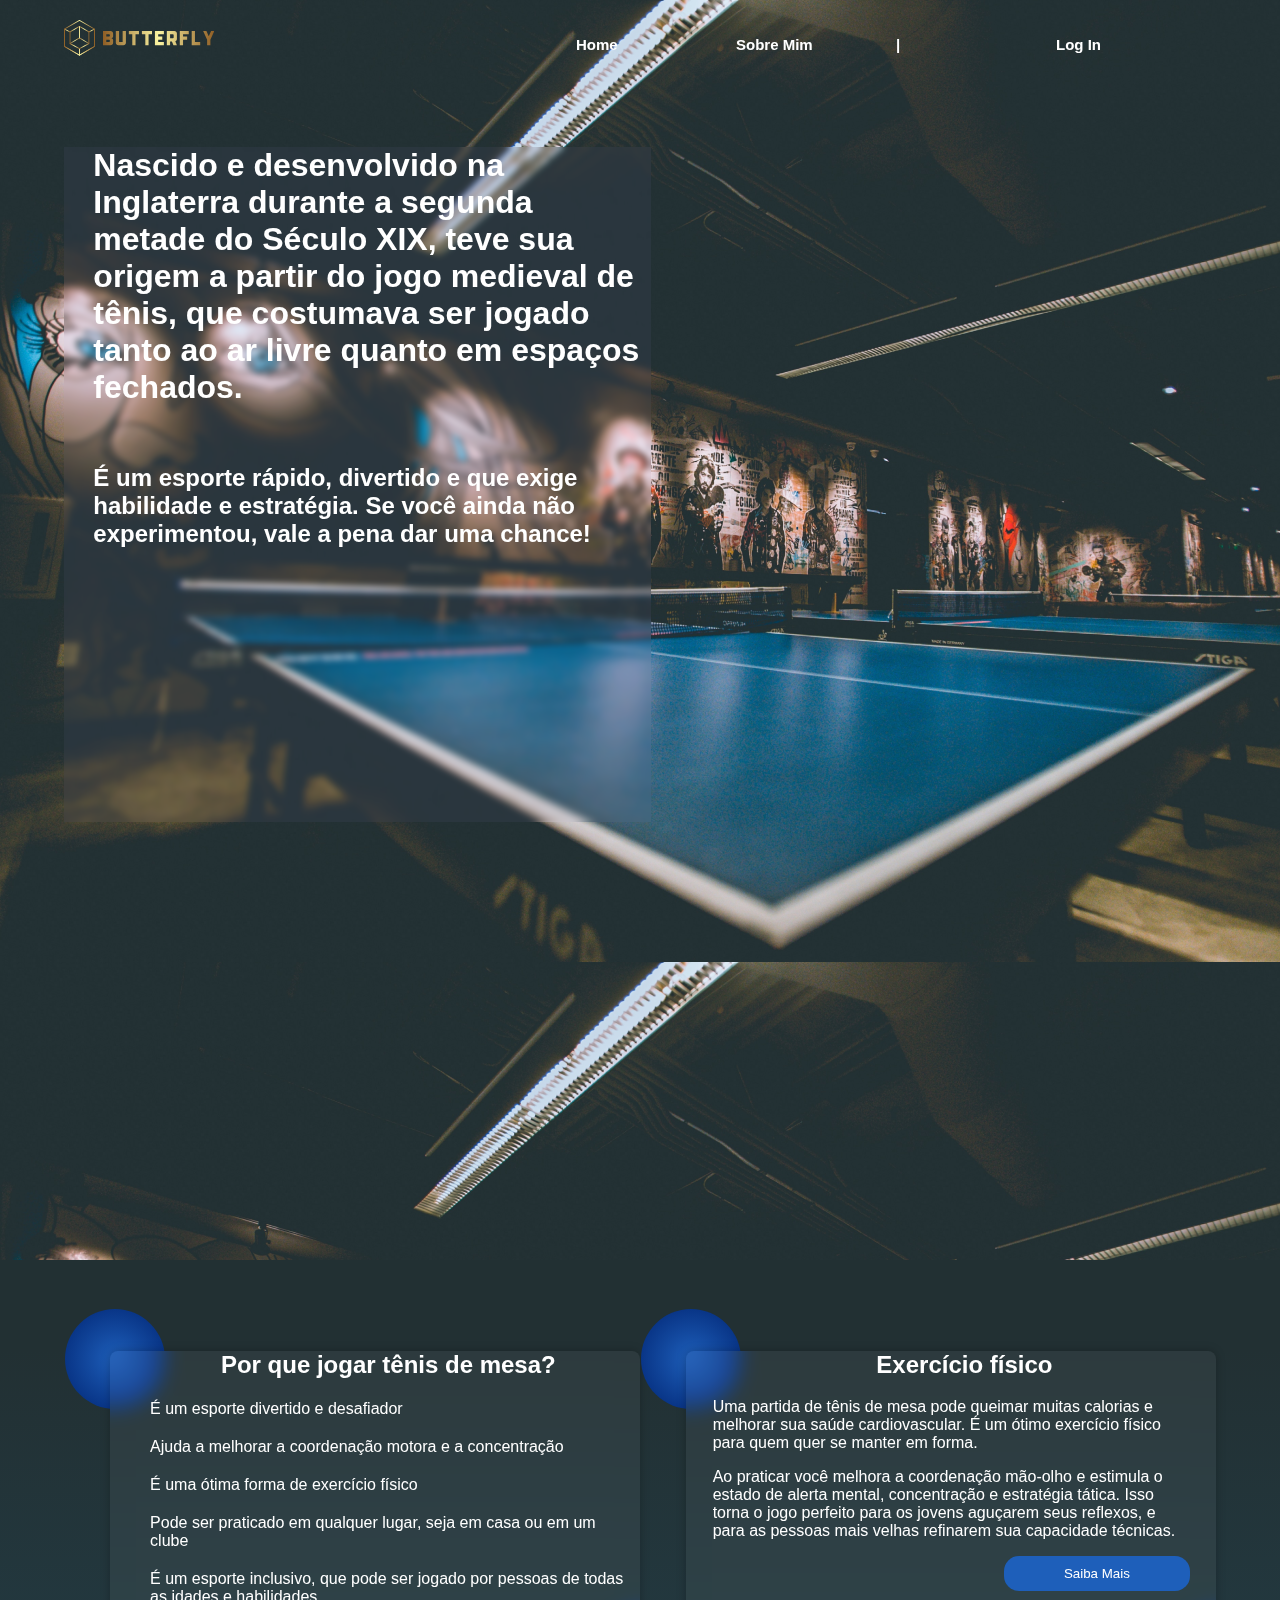
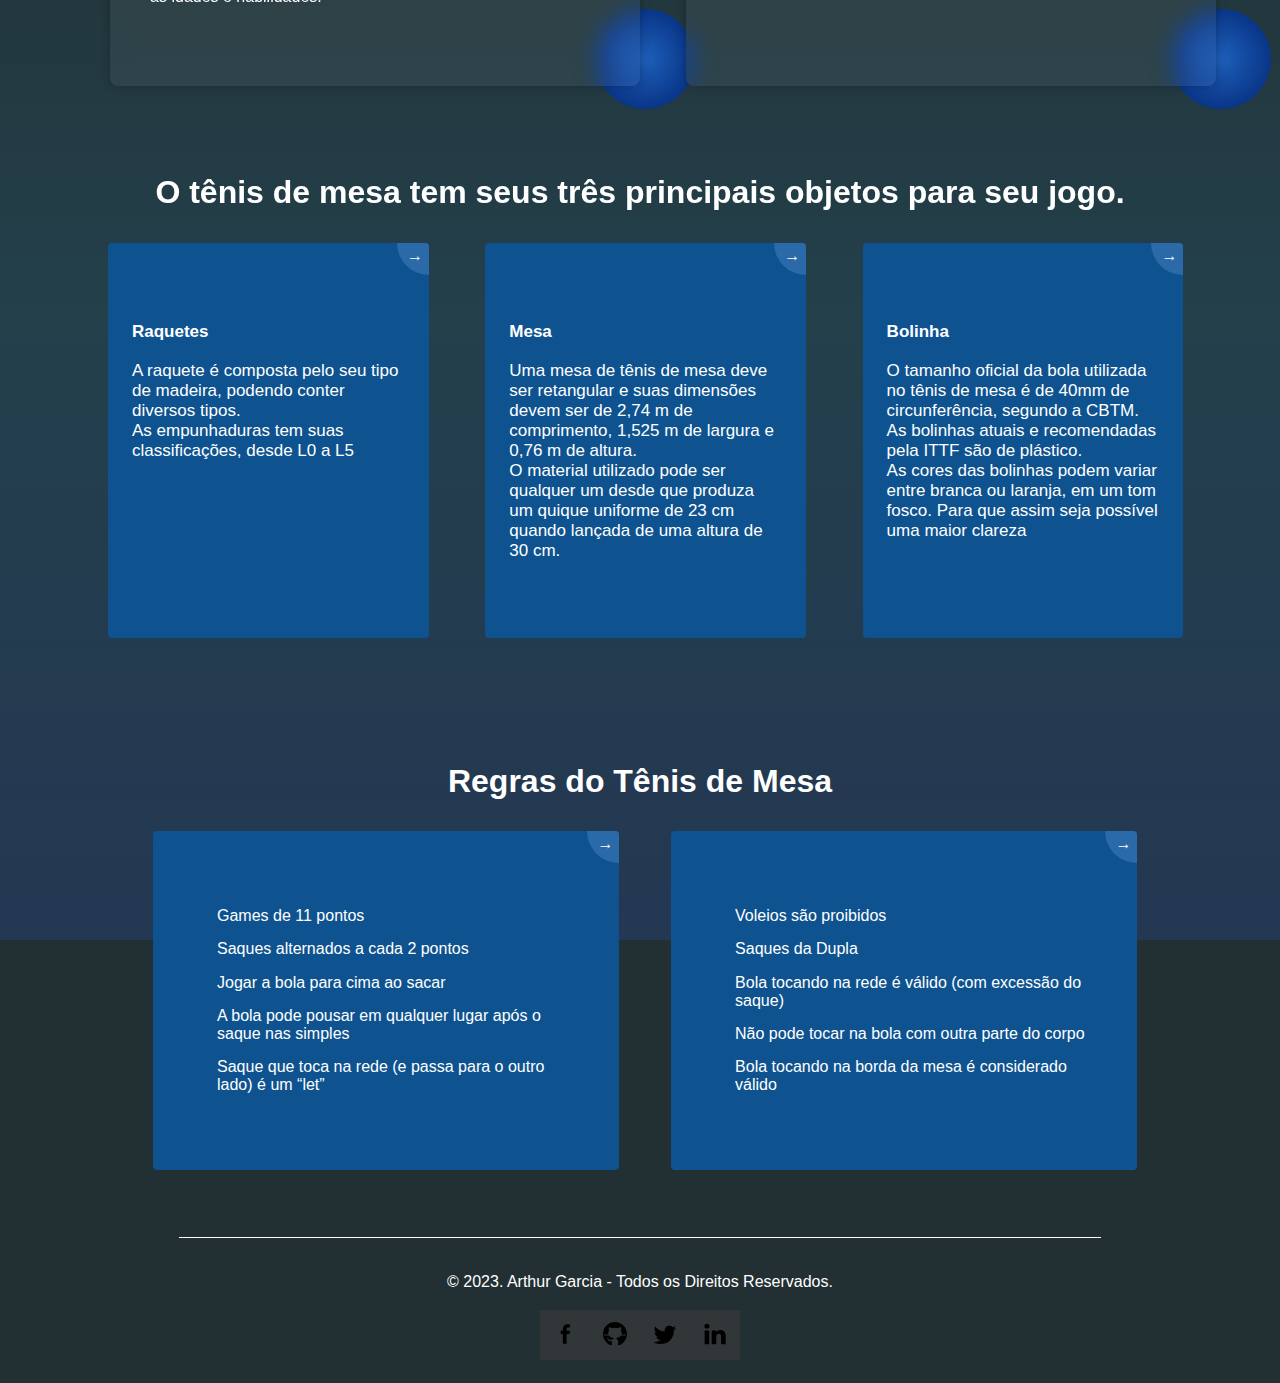
<file: site/public/index.html>
<!DOCTYPE html>
<html lang="en">
  <head>
    <meta charset="UTF-8" />
    <meta http-equiv="X-UA-Compatible" content="IE=edge" />
    <meta name="viewport" content="width=device-width, initial-scale=1.0" />
    <link rel="stylesheet" href="landing_page/style_landing_page.css" />
    <link rel="stylesheet" href="globais/style_global.css" />
    <link rel="stylesheet" href="globais/style_navbar.css" />
    <link rel="stylesheet" href="globais/style_footer.css">
    <script src="globais/navbar.js"></script>
    <title>Landing Page</title>
  </head>

  <body>
    <header>
      <div class="container">
        <div class="css-1vs2kf0">
          <div style="transform: scale(1)">
            <svg
              width="150"
              height="101"
              viewBox="0 0 369 150"
              class="css-1j8o68f"
            >
              <defs id="SvgjsDefs1661">
                <linearGradient id="SvgjsLinearGradient1666">
                  <stop
                    id="SvgjsStop1667"
                    stop-color="#8f5e25"
                    offset="0"
                  ></stop>
                  <stop
                    id="SvgjsStop1668"
                    stop-color="#fbf4a1"
                    offset="0.5"
                  ></stop>
                  <stop
                    id="SvgjsStop1669"
                    stop-color="#8f5e25"
                    offset="1"
                  ></stop>
                </linearGradient>
                <linearGradient id="SvgjsLinearGradient1670">
                  <stop
                    id="SvgjsStop1671"
                    stop-color="#8f5e25"
                    offset="0"
                  ></stop>
                  <stop
                    id="SvgjsStop1672"
                    stop-color="#fbf4a1"
                    offset="0.5"
                  ></stop>
                  <stop
                    id="SvgjsStop1673"
                    stop-color="#8f5e25"
                    offset="1"
                  ></stop>
                </linearGradient>
              </defs>
              <g
                id="SvgjsG1662"
                featurekey="symbolFeature-0"
                transform="matrix(0.8753111257174382,0,0,0.8753111257174382,0,-0.00043965857365255666)"
                fill="url(#SvgjsLinearGradient1666)"
              >
                <path
                  xmlns="http://www.w3.org/2000/svg"
                  d="M43.463,100c-0.207,0-0.414-0.054-0.598-0.161l-42.266-24.4C0.229,75.226,0,74.83,0,74.403V25.599  c0-0.428,0.228-0.822,0.598-1.035L42.865,0.163c0.568-0.334,1.303-0.136,1.634,0.437c0.331,0.572,0.135,1.304-0.438,1.633  L2.394,26.291v47.42l41.069,23.712l41.069-23.712V25.599c0-0.661,0.535-1.196,1.196-1.196s1.196,0.535,1.196,1.196v48.805  c0,0.427-0.229,0.822-0.598,1.035l-42.266,24.4C43.876,99.946,43.67,100,43.463,100z"
                ></path>
                <path
                  xmlns="http://www.w3.org/2000/svg"
                  d="M16.785,34.626c-0.18,0-0.363-0.04-0.536-0.126L0.66,26.669c-0.59-0.297-0.829-1.017-0.532-1.608  c0.297-0.589,1.012-0.832,1.606-0.533l15.589,7.831c0.59,0.297,0.829,1.017,0.532,1.608C17.645,34.385,17.223,34.626,16.785,34.626z  "
                ></path>
                <path
                  xmlns="http://www.w3.org/2000/svg"
                  d="M43.463,100c-0.661,0-1.196-0.535-1.196-1.196V81.364c0-0.661,0.535-1.196,1.196-1.196s1.196,0.535,1.196,1.196v17.439  C44.659,99.465,44.124,100,43.463,100z"
                ></path>
                <path
                  xmlns="http://www.w3.org/2000/svg"
                  d="M43.462,81.577c-0.192,0-0.386-0.047-0.566-0.143L16.22,67.077c-0.388-0.208-0.629-0.614-0.629-1.054l-0.001-32.594  c0-0.661,0.535-1.196,1.197-1.196c0.661,0,1.196,0.535,1.196,1.196l0.001,31.878L44.03,79.326c0.582,0.313,0.8,1.04,0.487,1.622  C44.301,81.348,43.888,81.577,43.462,81.577z"
                ></path>
                <path
                  xmlns="http://www.w3.org/2000/svg"
                  d="M16.788,34.626c-0.41,0-0.81-0.21-1.033-0.591c-0.334-0.568-0.144-1.302,0.425-1.636l26.676-15.675  c0.569-0.336,1.304-0.147,1.638,0.425c0.335,0.568,0.145,1.301-0.425,1.636L17.394,34.46C17.203,34.572,16.994,34.626,16.788,34.626  z"
                ></path>
                <path
                  xmlns="http://www.w3.org/2000/svg"
                  d="M16.99,67.203c-0.41,0-0.81-0.21-1.033-0.591c-0.334-0.568-0.144-1.302,0.425-1.636L43.06,49.301  c0.569-0.336,1.304-0.147,1.639,0.425c0.334,0.568,0.144,1.301-0.426,1.636L17.596,67.037C17.405,67.149,17.196,67.203,16.99,67.203  z"
                ></path>
                <path
                  xmlns="http://www.w3.org/2000/svg"
                  d="M43.463,51.701c-0.661,0-1.196-0.535-1.196-1.197v-32.75c0-0.661,0.535-1.196,1.196-1.196s1.196,0.535,1.196,1.196v32.75  C44.659,51.166,44.124,51.701,43.463,51.701z"
                ></path>
                <path
                  xmlns="http://www.w3.org/2000/svg"
                  d="M43.463,100c-0.207,0-0.414-0.054-0.598-0.161l-42.266-24.4C0.229,75.226,0,74.83,0,74.403V25.599  c0-0.661,0.535-1.196,1.197-1.196c0.661,0,1.196,0.535,1.196,1.196v48.112l41.069,23.712l41.069-23.712v-47.42L42.865,2.233  c-0.573-0.33-0.769-1.061-0.438-1.633c0.329-0.573,1.062-0.771,1.634-0.437l42.266,24.401c0.369,0.213,0.598,0.607,0.598,1.035  v48.805c0,0.427-0.229,0.822-0.598,1.035l-42.266,24.4C43.876,99.946,43.67,100,43.463,100z"
                ></path>
                <path
                  xmlns="http://www.w3.org/2000/svg"
                  d="M70.143,34.626c-0.438,0-0.86-0.241-1.07-0.659c-0.295-0.591-0.057-1.311,0.532-1.608l15.587-7.831  c0.596-0.297,1.309-0.056,1.607,0.533c0.295,0.591,0.057,1.311-0.532,1.608L70.68,34.5C70.507,34.586,70.324,34.626,70.143,34.626z"
                ></path>
                <path
                  xmlns="http://www.w3.org/2000/svg"
                  d="M43.463,100c-0.661,0-1.196-0.535-1.196-1.196V80.381c0-0.662,0.535-1.197,1.196-1.197s1.196,0.535,1.196,1.197v18.423  C44.659,99.465,44.124,100,43.463,100z"
                ></path>
                <path
                  xmlns="http://www.w3.org/2000/svg"
                  d="M43.464,81.577c-0.426,0-0.839-0.229-1.055-0.629c-0.313-0.582-0.095-1.309,0.487-1.622l26.045-14.019l0.004-31.878  c0-0.661,0.538-1.196,1.197-1.196l0,0c0.661,0,1.196,0.535,1.196,1.196l-0.005,32.594c0,0.439-0.24,0.846-0.629,1.054L44.03,81.435  C43.85,81.53,43.656,81.577,43.464,81.577z"
                ></path>
                <path
                  xmlns="http://www.w3.org/2000/svg"
                  d="M70.138,34.626c-0.206,0-0.416-0.054-0.605-0.166L42.856,18.785c-0.569-0.334-0.759-1.068-0.425-1.636  c0.336-0.573,1.068-0.762,1.638-0.425l26.676,15.675c0.57,0.334,0.76,1.068,0.425,1.636C70.946,34.416,70.549,34.626,70.138,34.626z  "
                ></path>
                <path
                  xmlns="http://www.w3.org/2000/svg"
                  d="M69.937,67.203c-0.206,0-0.414-0.054-0.603-0.166L42.657,51.362c-0.569-0.335-0.759-1.068-0.425-1.636  c0.336-0.572,1.068-0.762,1.638-0.425l26.674,15.676c0.57,0.334,0.762,1.067,0.426,1.636C70.747,66.993,70.348,67.203,69.937,67.203  z"
                ></path>
                <path
                  xmlns="http://www.w3.org/2000/svg"
                  d="M43.463,51.701c-0.661,0-1.196-0.535-1.196-1.197v-32.75c0-0.661,0.535-1.196,1.196-1.196s1.196,0.535,1.196,1.196v32.75  C44.659,51.166,44.124,51.701,43.463,51.701z"
                ></path>
              </g>
              <g
                id="SvgjsG1663"
                featurekey="nameFeature-0"
                transform="matrix(1.2537213879290394,0,0,1.2537213879290394,92.38928225928734,11.955345736135301)"
                fill="url(#SvgjsLinearGradient1670)"
              >
                <path
                  d="M17.68 12 c2.76 0 5 2.24 5 5 l0 5.28 c0 1.84 -1.32 3.4 -3.16 3.68 l-0.24 0.04 l0.24 0.04 c1.84 0.32 3.16 1.88 3.16 3.68 l0 5.32 c0 2.72 -2.24 4.96 -5 4.96 l-14.8 0 l0 -28 l14.8 0 z M16.28 32.28 l0 -1.72 c0 -0.76 -0.6 -1.32 -1.32 -1.32 l-5.68 0 l0 4.36 l5.68 0 c0.72 0 1.32 -0.6 1.32 -1.32 z M16.28 21.48 l0 -1.72 c0 -0.72 -0.6 -1.32 -1.32 -1.32 l-5.68 0 l0 4.36 l5.68 0 c0.72 0 1.32 -0.6 1.32 -1.32 z M41.36 33.6 l0 -21.6 l6.4 0 l0 23.04 c0 2.76 -2.24 4.96 -5 4.96 l-9.84 0 c-2.76 0 -4.96 -2.2 -4.96 -4.96 l0 -23.04 l6.4 0 l0 21.6 l7 0 z M53.52 12 l19.84 0 l0 6.44 l-6.72 0 l0 21.56 l-6.4 0 l0 -21.56 l-6.72 0 l0 -6.44 z M79.12 12 l19.84 0 l0 6.44 l-6.72 0 l0 21.56 l-6.4 0 l0 -21.56 l-6.72 0 l0 -6.44 z M122.32000000000001 18.44 l-11.2 0 l0 4.36 l8.04 0 l0 6.4 l-8.04 0 l0 4.4 l11.2 0 l0 6.4 l-17.6 0 l0 -28 l17.6 0 l0 6.44 z M142.88 12 c2.76 0 5 2.24 5 5 l0 10.52 c0 2.12 -1.32 3.92 -3.16 4.64 l3.16 7.84 l-6.8 0 l-3.04 -7.48 l-3.56 0 l0 7.48 l-6.4 0 l0 -28 l14.8 0 z M140.16 26.08 c0.72 0 1.32 -0.56 1.32 -1.28 l0 -5.08 c0 -0.72 -0.6 -1.28 -1.32 -1.28 l-5.68 0 l0 7.64 l5.68 0 z M171.12 18.44 l-11.2 0 l0 4.36 l8.04 0 l0 6.4 l-8.04 0 l0 10.8 l-6.4 0 l0 -28 l17.6 0 l0 6.44 z M183.28 12 l0 21.6 l10.32 0 l0 6.4 l-16.72 0 l0 0 l0 -28 l6.4 0 z M210.35999999999999 22.2 l4.6 -10.2 l6.4 0 l-7.8 17.32 l0 10.68 l-6.4 0 l0 -10.68 l-7.8 -17.32 l6.44 0 z"
                ></path>
              </g>
            </svg>
          </div>
        </div>
        <ul class="navbar">
          <li><a href="">Home</a></li>
          <li><a href="../Sobre_mim/sobre_mim.html">Sobre Mim</a></li>
          <li>|</li>
          <li><a href="../login/login.html">Log In</a></li>
        </ul>
      </div>
    </header>
    <div class="first_page">
      <div class="container">
        <div class="text_1">
          <div class="content1">
            <h1>
              Nascido e desenvolvido na Inglaterra durante a segunda metade do
              Século XIX, teve sua origem a partir do jogo medieval de tênis, que
              costumava ser jogado tanto ao ar livre quanto em espaços fechados.
            </h1>
            <h2>
              É um esporte rápido, divertido e que exige habilidade e estratégia.
              Se você ainda não experimentou, vale a pena dar uma chance!
            </h2>
          </div>
        </div>
        <div class="video">
          <iframe
            width="500"
            height="360"
            src="https://www.youtube.com/embed/Ijy29WoxAnk"
            title="YouTube video player"
            frameborder="0"
            allow="accelerometer; autoplay; clipboard-write; encrypted-media; gyroscope; picture-in-picture; web-share"
            allowfullscreen
          ></iframe>
        </div>
      </div>
    </div>

    <!-- Parte 2 -->
    <div class="second_page">
      <div class="container">
        <div class="cards">
          <div class="card">
            <div class="circle"></div>
            <div class="circle"></div>
            <div class="card-inner">
              <h2>Por que jogar tênis de mesa?</h2>
              <ul>
                <li>É um esporte divertido e desafiador</li>
                <li>Ajuda a melhorar a coordenação motora e a concentração</li>
                <li>É uma ótima forma de exercício físico</li>
                <li>
                  Pode ser praticado em qualquer lugar, seja em casa ou em um
                  clube
                </li>
                <li>
                  É um esporte inclusivo, que pode ser jogado por pessoas de
                  todas as idades e habilidades.
                </li>
              </ul>
            </div>
          </div>
          <div class="card">
            <div class="circle"></div>
            <div class="circle"></div>
            <div class="card-inner">
              <div class="feature">
                <h2>Exercício físico</h2>
                <p>
                  Uma partida de tênis de mesa pode queimar muitas calorias e
                  melhorar sua saúde cardiovascular. É um ótimo exercício físico
                  para quem quer se manter em forma.
                </p>
                <p>
                  Ao praticar você melhora a coordenação mão-olho e estimula o
                  estado de alerta mental, concentração e estratégia tática.
                  Isso torna o jogo perfeito para os jovens aguçarem seus
                  reflexos, e para as pessoas mais velhas refinarem sua
                  capacidade técnicas.
                </p>
                <button>
                  <a
                    href="https://medisom.com.br/blog/tenis-de-mesa-e-os-top-10-beneficios-para-a-saude"
                    class="saiba_mais"
                    >Saiba Mais</a
                  >
                </button>
              </div>
            </div>
          </div>
        </div>

        <div class="principios">
          <h1>
            O tênis de mesa tem seus três principais objetos para seu jogo.
          </h1>
        </div>
        <div id="cards">
          <div class="descricao">
            <a class="card1" href="#">
              <h3>Raquetes</h3>
              <p class="small">
                A raquete é composta pelo seu tipo de madeira, podendo conter
                diversos tipos.
                <br />
                As empunhaduras tem suas classificações, desde L0 a L5
              </p>
              <div class="go-corner" href="#">
                <div class="go-arrow">→</div>
              </div>
            </a>
            <a class="card1" href="#">
              <h3>Mesa</h3>
              <p class="small identity">
                Uma mesa de tênis de mesa deve ser retangular e suas dimensões
                devem ser de 2,74 m de comprimento, 1,525 m de largura e 0,76 m
                de altura. <br />O material utilizado pode ser qualquer um desde
                que produza um quique uniforme de 23 cm quando lançada de uma
                altura de 30 cm.
              </p>
              <div class="go-corner" href="#">
                <div class="go-arrow">→</div>
              </div>
            </a>
            <a class="card1" href="#">
              <h3>Bolinha</h3>
              <p class="small">
                O tamanho oficial da bola utilizada no tênis de mesa é de 40mm
                de circunferência, segundo a CBTM.<br />
                As bolinhas atuais e recomendadas pela ITTF são de plástico.
                <br />
                As cores das bolinhas podem variar entre branca ou laranja, em
                um tom fosco. Para que assim seja possível uma maior clareza
              </p>

              <div class="go-corner" href="#">
                <div class="go-arrow">→</div>
              </div>
            </a>
          </div>
        </div>
        <div class="regras">
          <h1>Regras do Tênis de Mesa</h1>
        </div>
        <div class="cards regras">
          <div class="descricao">
            <a class="card1" href="#">
              <ul>
                <li>Games de 11 pontos</li>
                <li>Saques alternados a cada 2 pontos</li>
                <li>Jogar a bola para cima ao sacar</li>
                <li>
                  A bola pode pousar em qualquer lugar após o saque nas simples
                </li>
                <li>
                  Saque que toca na rede (e passa para o outro lado) é um “let”
                </li>
              </ul>
              <div class="go-corner" href="#">
                <div class="go-arrow">→</div>
              </div>
            </a>
            <a class="card1" href="#">
              <ul>
                <li>Voleios são proibidos</li>
                <li>Saques da Dupla</li>
                <li>Bola tocando na rede é válido (com excessão do saque)</li>
                <li>Não pode tocar na bola com outra parte do corpo</li>
                <li>Bola tocando na borda da mesa é considerado válido</li>
              </ul>
              <div class="go-corner" href="#">
                <div class="go-arrow">→</div>
              </div>
            </a>
          </div>
        </div>
        <footer>
            <div class="linha"></div>
            <div class="footer">
                © 2023. Arthur Garcia - Todos os Direitos Reservados.
                <div class="icons">
                    <button><a href=""><img class="icon" src="landing_page/assets/face_icon.svg" alt=""></a></button>
                    <button><a href="https://github.com/garcia235"><img class="icon" src="landing_page/assets/github.svg" alt=""></a></button>
                    <button><a href=""><img class="icon" src="landing_page/assets/twitter_icon.svg" alt=""></a></button>
                    <button><a href=""><img class="icon" src="landing_page/assets/linkedn_icon.svg" alt=""></a></button>
                    <span class="title">Contact someone</span>
                  </div>
            </div>
        </footer>
      </div>
    </div>
  </body>
</html>
</file>
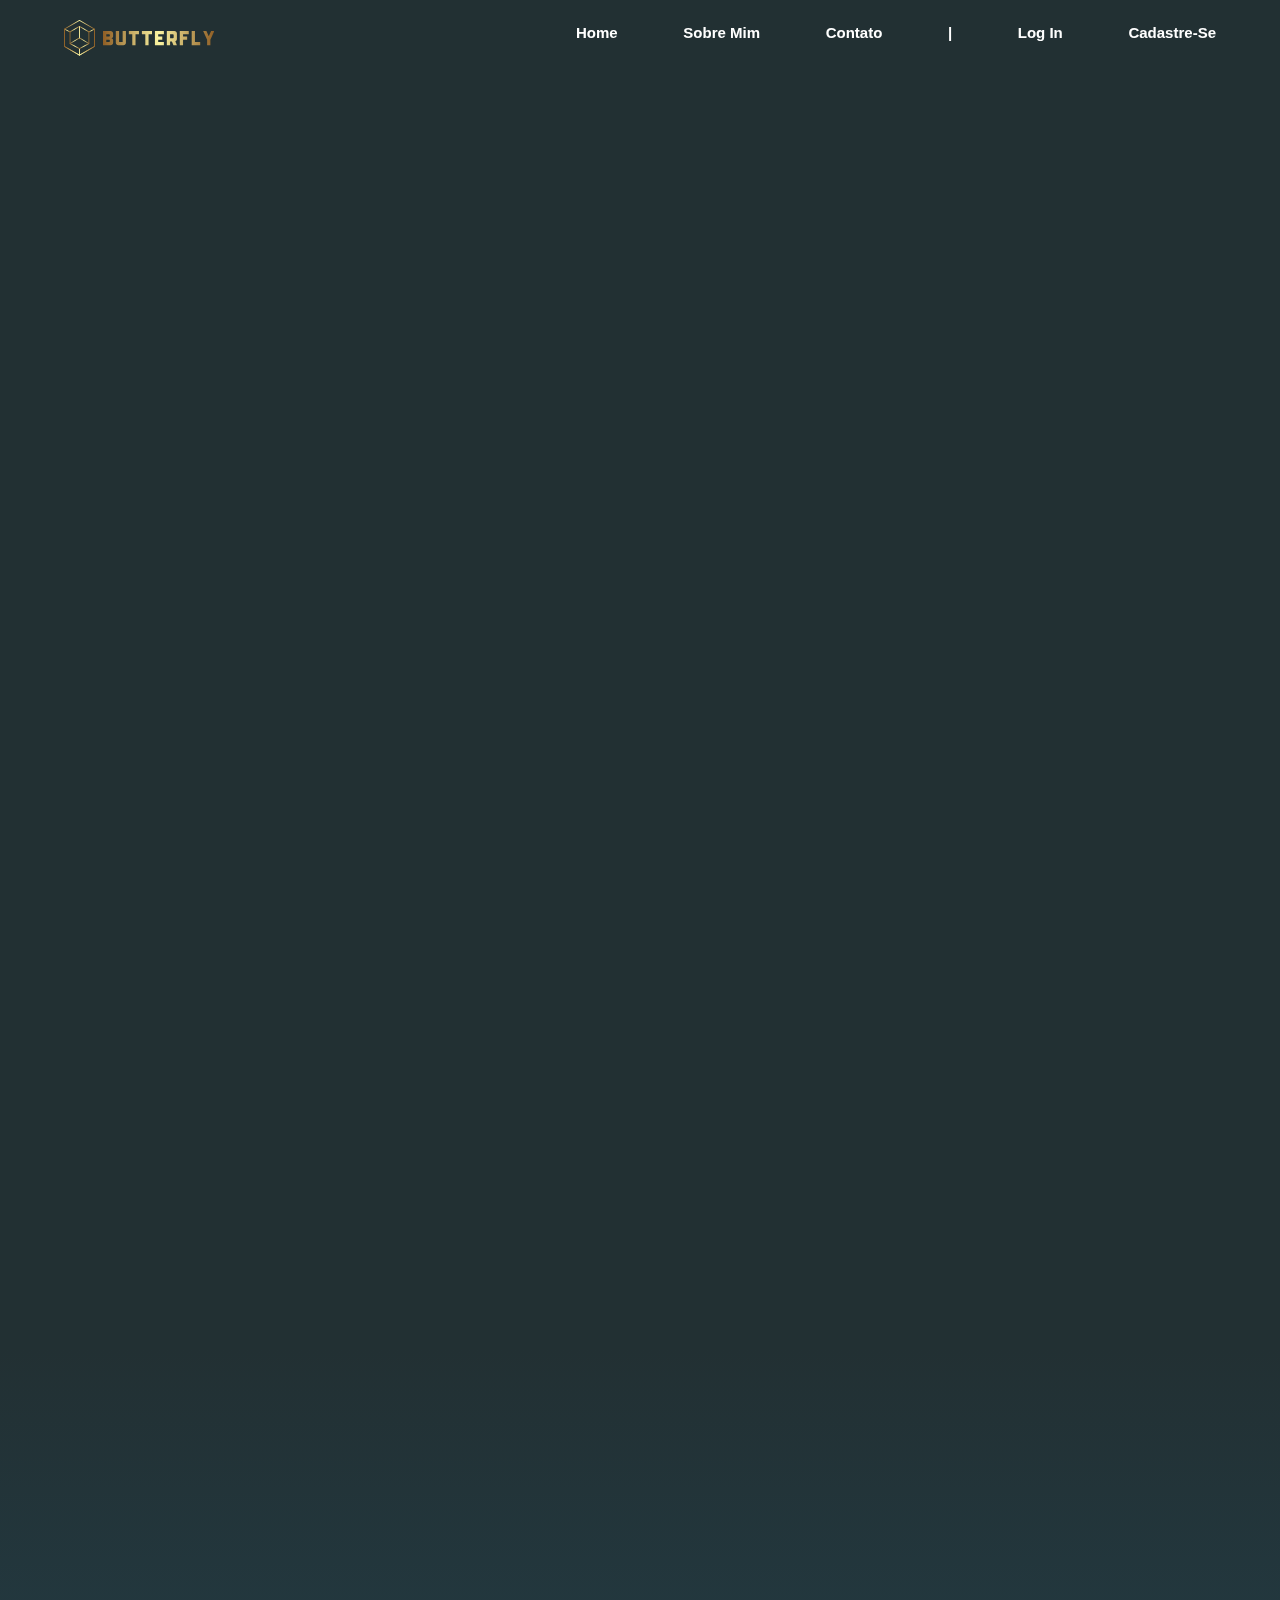
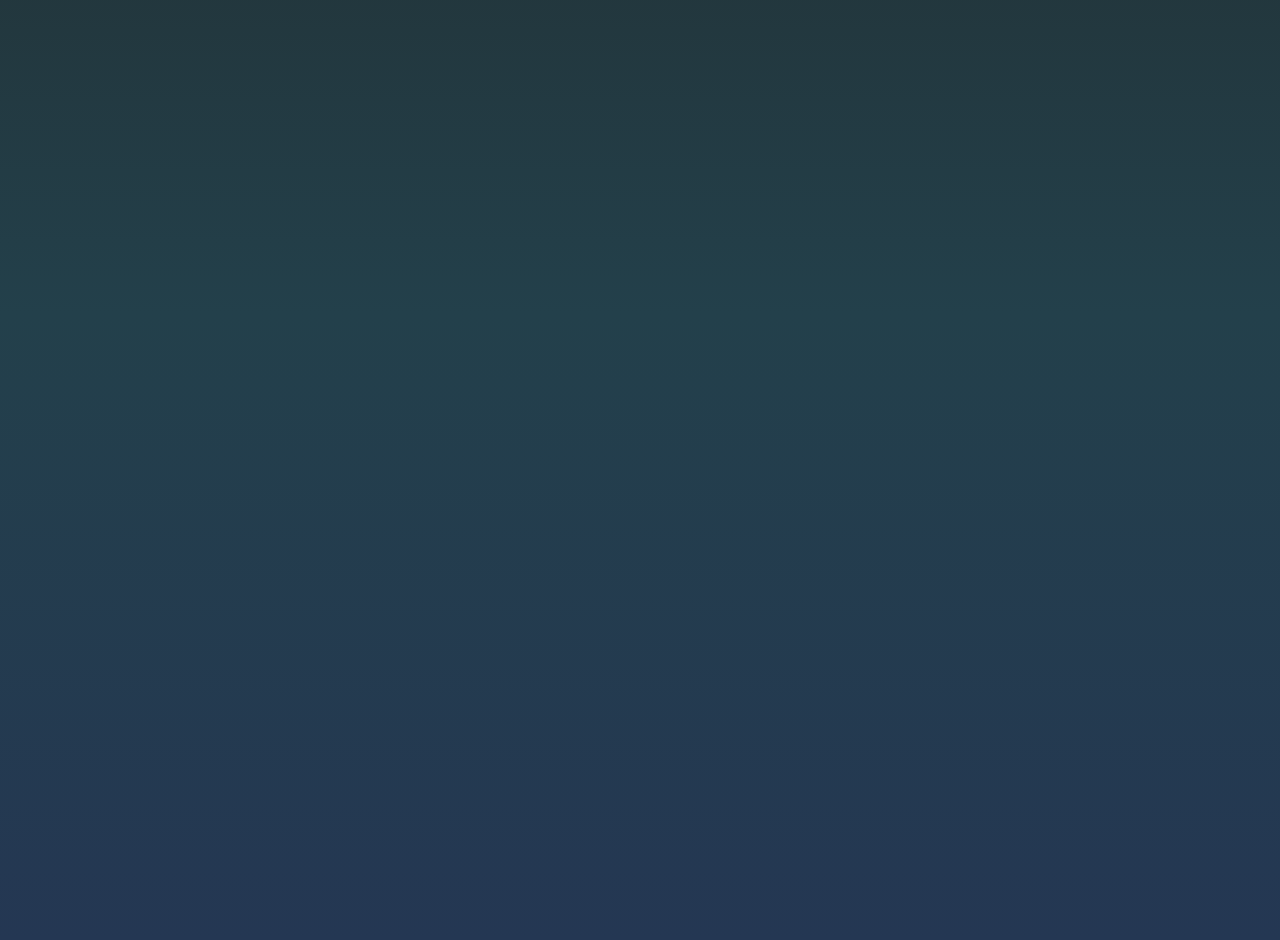
<file: Sobre_mim/sobre_mim.html>
<!DOCTYPE html>
<html lang="pt-br">
<head>
    <meta charset="UTF-8">
    <meta http-equiv="X-UA-Compatible" content="IE=edge">
    <meta name="viewport" content="width=device-width, initial-scale=1.0">
    <link rel="stylesheet" href="../globais/style_navbar.css">
    <link rel="stylesheet" href="../globais/style_global.css">
    <title>Sobre Mim</title>
</head>
<body>
    <header>
        <div class="container">
            <div class="css-1vs2kf0">
                <div style="transform: scale(1);"><svg width="150" height="101" viewBox="0 0 369 150"
                        class="css-1j8o68f">
                        <defs id="SvgjsDefs1661">
                            <linearGradient id="SvgjsLinearGradient1666">
                                <stop id="SvgjsStop1667" stop-color="#8f5e25" offset="0"></stop>
                                <stop id="SvgjsStop1668" stop-color="#fbf4a1" offset="0.5"></stop>
                                <stop id="SvgjsStop1669" stop-color="#8f5e25" offset="1"></stop>
                            </linearGradient>
                            <linearGradient id="SvgjsLinearGradient1670">
                                <stop id="SvgjsStop1671" stop-color="#8f5e25" offset="0"></stop>
                                <stop id="SvgjsStop1672" stop-color="#fbf4a1" offset="0.5"></stop>
                                <stop id="SvgjsStop1673" stop-color="#8f5e25" offset="1"></stop>
                            </linearGradient>
                        </defs>
                        <g id="SvgjsG1662" featurekey="symbolFeature-0"
                            transform="matrix(0.8753111257174382,0,0,0.8753111257174382,0,-0.00043965857365255666)"
                            fill="url(#SvgjsLinearGradient1666)">
                            <path xmlns="http://www.w3.org/2000/svg"
                                d="M43.463,100c-0.207,0-0.414-0.054-0.598-0.161l-42.266-24.4C0.229,75.226,0,74.83,0,74.403V25.599  c0-0.428,0.228-0.822,0.598-1.035L42.865,0.163c0.568-0.334,1.303-0.136,1.634,0.437c0.331,0.572,0.135,1.304-0.438,1.633  L2.394,26.291v47.42l41.069,23.712l41.069-23.712V25.599c0-0.661,0.535-1.196,1.196-1.196s1.196,0.535,1.196,1.196v48.805  c0,0.427-0.229,0.822-0.598,1.035l-42.266,24.4C43.876,99.946,43.67,100,43.463,100z">
                            </path>
                            <path xmlns="http://www.w3.org/2000/svg"
                                d="M16.785,34.626c-0.18,0-0.363-0.04-0.536-0.126L0.66,26.669c-0.59-0.297-0.829-1.017-0.532-1.608  c0.297-0.589,1.012-0.832,1.606-0.533l15.589,7.831c0.59,0.297,0.829,1.017,0.532,1.608C17.645,34.385,17.223,34.626,16.785,34.626z  ">
                            </path>
                            <path xmlns="http://www.w3.org/2000/svg"
                                d="M43.463,100c-0.661,0-1.196-0.535-1.196-1.196V81.364c0-0.661,0.535-1.196,1.196-1.196s1.196,0.535,1.196,1.196v17.439  C44.659,99.465,44.124,100,43.463,100z">
                            </path>
                            <path xmlns="http://www.w3.org/2000/svg"
                                d="M43.462,81.577c-0.192,0-0.386-0.047-0.566-0.143L16.22,67.077c-0.388-0.208-0.629-0.614-0.629-1.054l-0.001-32.594  c0-0.661,0.535-1.196,1.197-1.196c0.661,0,1.196,0.535,1.196,1.196l0.001,31.878L44.03,79.326c0.582,0.313,0.8,1.04,0.487,1.622  C44.301,81.348,43.888,81.577,43.462,81.577z">
                            </path>
                            <path xmlns="http://www.w3.org/2000/svg"
                                d="M16.788,34.626c-0.41,0-0.81-0.21-1.033-0.591c-0.334-0.568-0.144-1.302,0.425-1.636l26.676-15.675  c0.569-0.336,1.304-0.147,1.638,0.425c0.335,0.568,0.145,1.301-0.425,1.636L17.394,34.46C17.203,34.572,16.994,34.626,16.788,34.626  z">
                            </path>
                            <path xmlns="http://www.w3.org/2000/svg"
                                d="M16.99,67.203c-0.41,0-0.81-0.21-1.033-0.591c-0.334-0.568-0.144-1.302,0.425-1.636L43.06,49.301  c0.569-0.336,1.304-0.147,1.639,0.425c0.334,0.568,0.144,1.301-0.426,1.636L17.596,67.037C17.405,67.149,17.196,67.203,16.99,67.203  z">
                            </path>
                            <path xmlns="http://www.w3.org/2000/svg"
                                d="M43.463,51.701c-0.661,0-1.196-0.535-1.196-1.197v-32.75c0-0.661,0.535-1.196,1.196-1.196s1.196,0.535,1.196,1.196v32.75  C44.659,51.166,44.124,51.701,43.463,51.701z">
                            </path>
                            <path xmlns="http://www.w3.org/2000/svg"
                                d="M43.463,100c-0.207,0-0.414-0.054-0.598-0.161l-42.266-24.4C0.229,75.226,0,74.83,0,74.403V25.599  c0-0.661,0.535-1.196,1.197-1.196c0.661,0,1.196,0.535,1.196,1.196v48.112l41.069,23.712l41.069-23.712v-47.42L42.865,2.233  c-0.573-0.33-0.769-1.061-0.438-1.633c0.329-0.573,1.062-0.771,1.634-0.437l42.266,24.401c0.369,0.213,0.598,0.607,0.598,1.035  v48.805c0,0.427-0.229,0.822-0.598,1.035l-42.266,24.4C43.876,99.946,43.67,100,43.463,100z">
                            </path>
                            <path xmlns="http://www.w3.org/2000/svg"
                                d="M70.143,34.626c-0.438,0-0.86-0.241-1.07-0.659c-0.295-0.591-0.057-1.311,0.532-1.608l15.587-7.831  c0.596-0.297,1.309-0.056,1.607,0.533c0.295,0.591,0.057,1.311-0.532,1.608L70.68,34.5C70.507,34.586,70.324,34.626,70.143,34.626z">
                            </path>
                            <path xmlns="http://www.w3.org/2000/svg"
                                d="M43.463,100c-0.661,0-1.196-0.535-1.196-1.196V80.381c0-0.662,0.535-1.197,1.196-1.197s1.196,0.535,1.196,1.197v18.423  C44.659,99.465,44.124,100,43.463,100z">
                            </path>
                            <path xmlns="http://www.w3.org/2000/svg"
                                d="M43.464,81.577c-0.426,0-0.839-0.229-1.055-0.629c-0.313-0.582-0.095-1.309,0.487-1.622l26.045-14.019l0.004-31.878  c0-0.661,0.538-1.196,1.197-1.196l0,0c0.661,0,1.196,0.535,1.196,1.196l-0.005,32.594c0,0.439-0.24,0.846-0.629,1.054L44.03,81.435  C43.85,81.53,43.656,81.577,43.464,81.577z">
                            </path>
                            <path xmlns="http://www.w3.org/2000/svg"
                                d="M70.138,34.626c-0.206,0-0.416-0.054-0.605-0.166L42.856,18.785c-0.569-0.334-0.759-1.068-0.425-1.636  c0.336-0.573,1.068-0.762,1.638-0.425l26.676,15.675c0.57,0.334,0.76,1.068,0.425,1.636C70.946,34.416,70.549,34.626,70.138,34.626z  ">
                            </path>
                            <path xmlns="http://www.w3.org/2000/svg"
                                d="M69.937,67.203c-0.206,0-0.414-0.054-0.603-0.166L42.657,51.362c-0.569-0.335-0.759-1.068-0.425-1.636  c0.336-0.572,1.068-0.762,1.638-0.425l26.674,15.676c0.57,0.334,0.762,1.067,0.426,1.636C70.747,66.993,70.348,67.203,69.937,67.203  z">
                            </path>
                            <path xmlns="http://www.w3.org/2000/svg"
                                d="M43.463,51.701c-0.661,0-1.196-0.535-1.196-1.197v-32.75c0-0.661,0.535-1.196,1.196-1.196s1.196,0.535,1.196,1.196v32.75  C44.659,51.166,44.124,51.701,43.463,51.701z">
                            </path>
                        </g>
                        <g id="SvgjsG1663" featurekey="nameFeature-0"
                            transform="matrix(1.2537213879290394,0,0,1.2537213879290394,92.38928225928734,11.955345736135301)"
                            fill="url(#SvgjsLinearGradient1670)">
                            <path
                                d="M17.68 12 c2.76 0 5 2.24 5 5 l0 5.28 c0 1.84 -1.32 3.4 -3.16 3.68 l-0.24 0.04 l0.24 0.04 c1.84 0.32 3.16 1.88 3.16 3.68 l0 5.32 c0 2.72 -2.24 4.96 -5 4.96 l-14.8 0 l0 -28 l14.8 0 z M16.28 32.28 l0 -1.72 c0 -0.76 -0.6 -1.32 -1.32 -1.32 l-5.68 0 l0 4.36 l5.68 0 c0.72 0 1.32 -0.6 1.32 -1.32 z M16.28 21.48 l0 -1.72 c0 -0.72 -0.6 -1.32 -1.32 -1.32 l-5.68 0 l0 4.36 l5.68 0 c0.72 0 1.32 -0.6 1.32 -1.32 z M41.36 33.6 l0 -21.6 l6.4 0 l0 23.04 c0 2.76 -2.24 4.96 -5 4.96 l-9.84 0 c-2.76 0 -4.96 -2.2 -4.96 -4.96 l0 -23.04 l6.4 0 l0 21.6 l7 0 z M53.52 12 l19.84 0 l0 6.44 l-6.72 0 l0 21.56 l-6.4 0 l0 -21.56 l-6.72 0 l0 -6.44 z M79.12 12 l19.84 0 l0 6.44 l-6.72 0 l0 21.56 l-6.4 0 l0 -21.56 l-6.72 0 l0 -6.44 z M122.32000000000001 18.44 l-11.2 0 l0 4.36 l8.04 0 l0 6.4 l-8.04 0 l0 4.4 l11.2 0 l0 6.4 l-17.6 0 l0 -28 l17.6 0 l0 6.44 z M142.88 12 c2.76 0 5 2.24 5 5 l0 10.52 c0 2.12 -1.32 3.92 -3.16 4.64 l3.16 7.84 l-6.8 0 l-3.04 -7.48 l-3.56 0 l0 7.48 l-6.4 0 l0 -28 l14.8 0 z M140.16 26.08 c0.72 0 1.32 -0.56 1.32 -1.28 l0 -5.08 c0 -0.72 -0.6 -1.28 -1.32 -1.28 l-5.68 0 l0 7.64 l5.68 0 z M171.12 18.44 l-11.2 0 l0 4.36 l8.04 0 l0 6.4 l-8.04 0 l0 10.8 l-6.4 0 l0 -28 l17.6 0 l0 6.44 z M183.28 12 l0 21.6 l10.32 0 l0 6.4 l-16.72 0 l0 0 l0 -28 l6.4 0 z M210.35999999999999 22.2 l4.6 -10.2 l6.4 0 l-7.8 17.32 l0 10.68 l-6.4 0 l0 -10.68 l-7.8 -17.32 l6.44 0 z">
                            </path>
                        </g>
                    </svg>
                </div>
            </div>
                <ul class="navbar">
            <li><a href="../landing_page/landing_page.html">Home</a></li>
            <li><a href="">Sobre Mim</a></li>
            <li><a href="">Contato</a></li>
            <li>|</li>
            <li><a href="">Log In</a></li>
            <li><a href="">Cadastre-Se</a></li>
                </ul>
            </div>
        </div>
</header>
</body>
</html>
</file>
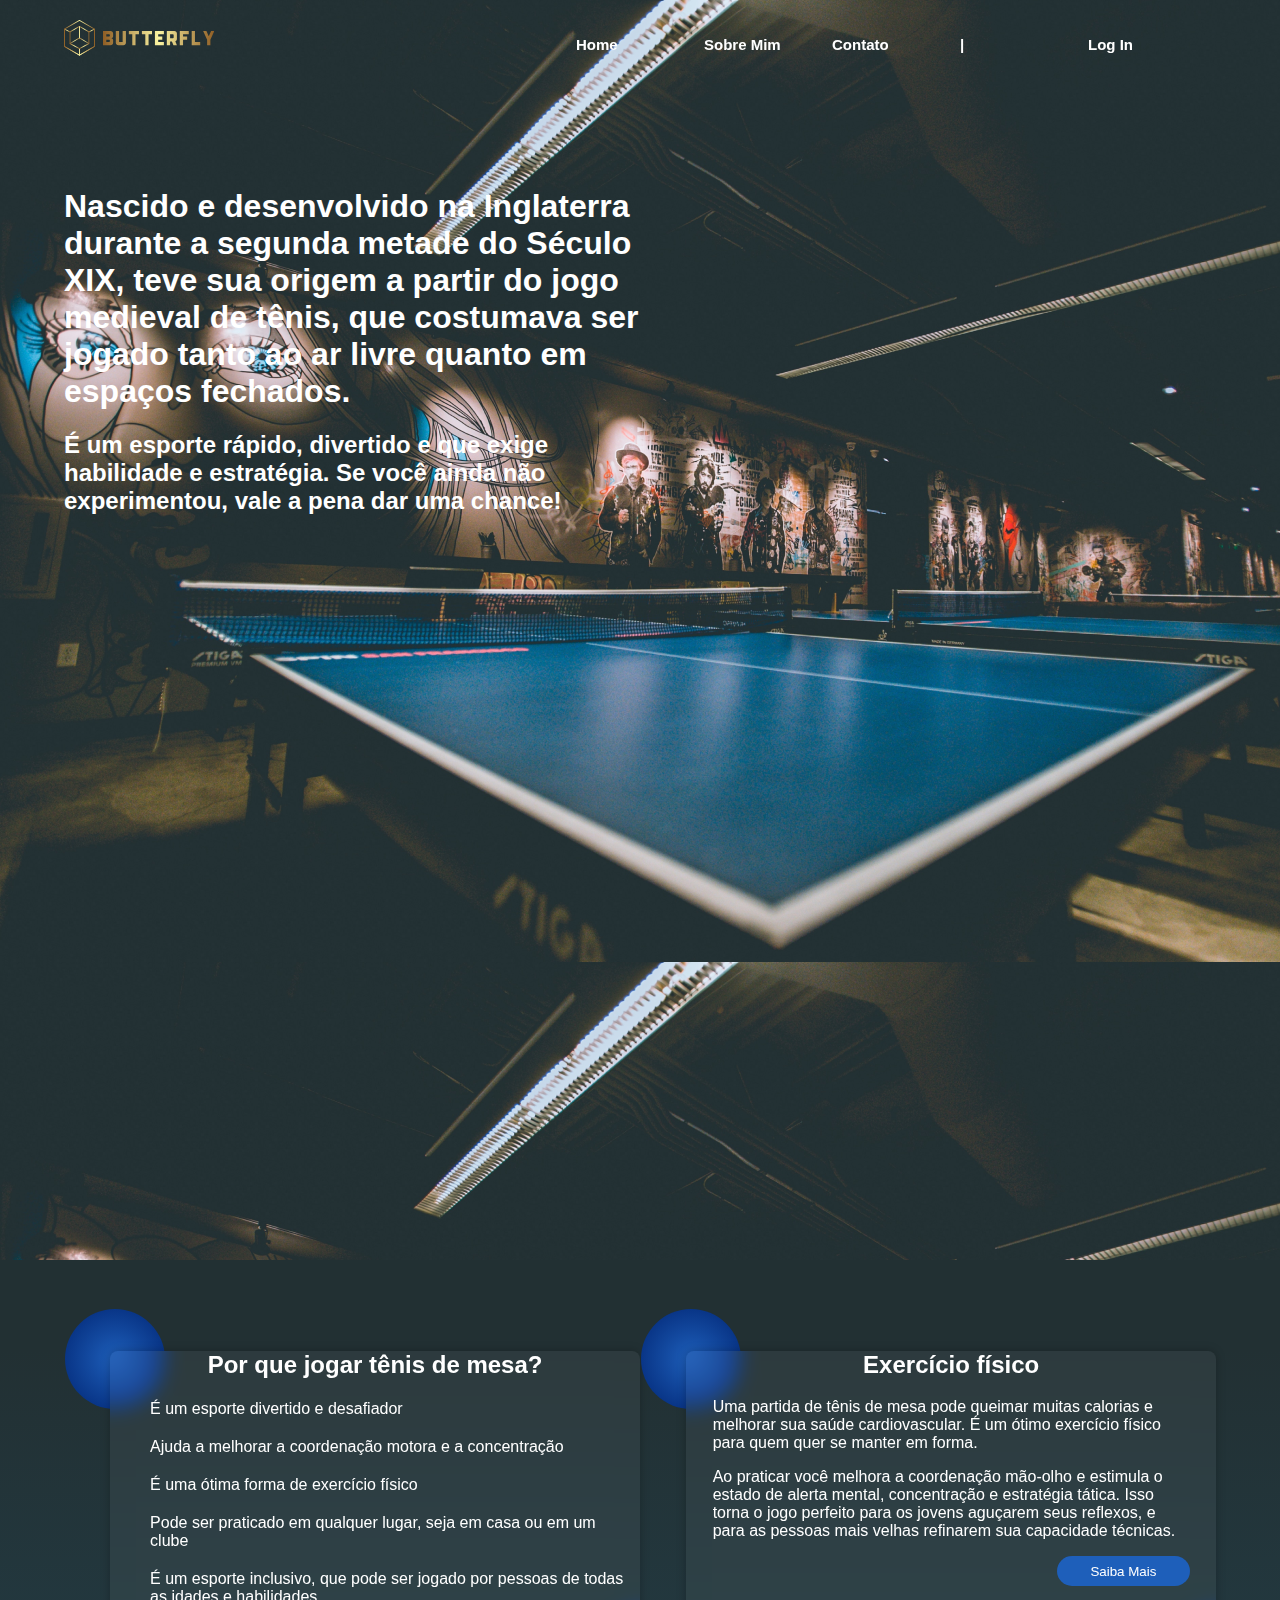
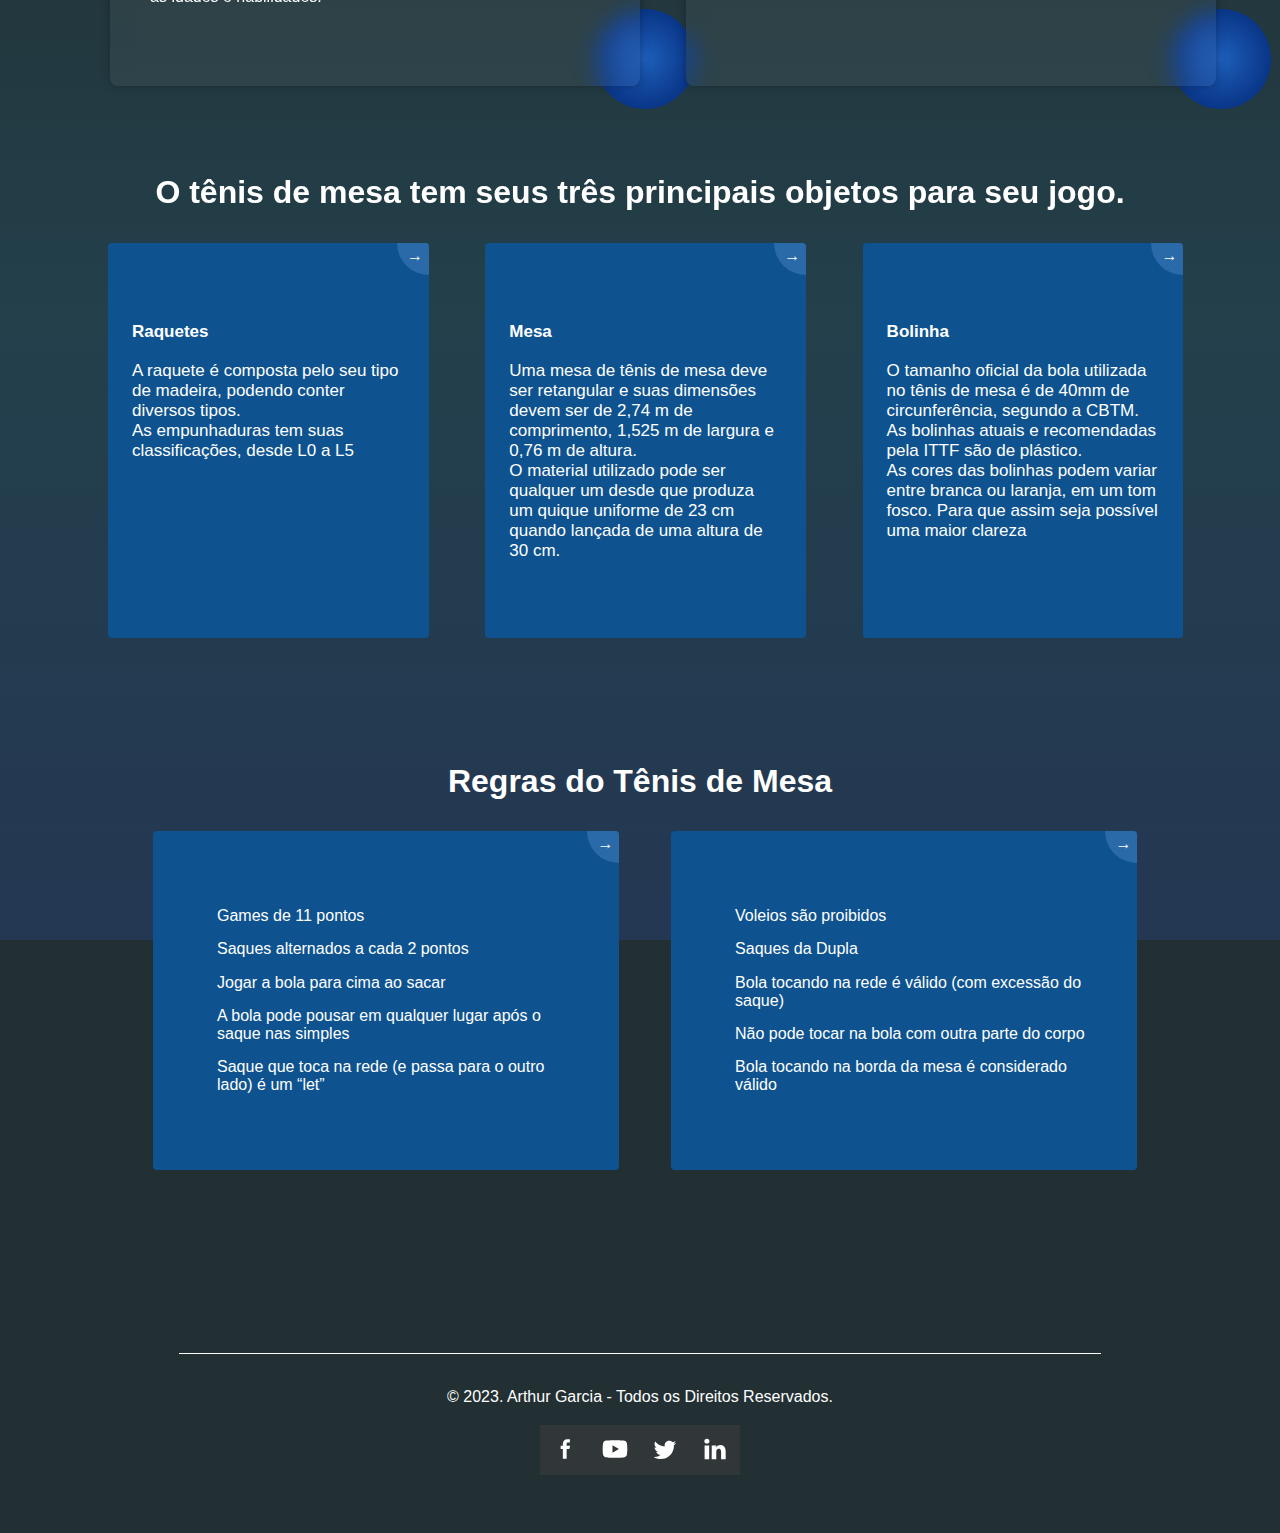
<file: public/landing_page/landing_page.html>
<!DOCTYPE html>
<html lang="en">
  <head>
    <meta charset="UTF-8" />
    <meta http-equiv="X-UA-Compatible" content="IE=edge" />
    <meta name="viewport" content="width=device-width, initial-scale=1.0" />
    <link rel="stylesheet" href="style_landing_page.css" />
    <link rel="stylesheet" href="../globais/style_global.css" />
    <link rel="stylesheet" href="../globais/style_navbar.css" />
    <link rel="stylesheet" href="../globais/style_footer.css">
    <script src="../globais/navbar.js"></script>
    <title>Landing Page</title>
  </head>

  <body>
    <header>
      <div class="container">
        <div class="css-1vs2kf0">
          <div style="transform: scale(1)">
            <svg
              width="150"
              height="101"
              viewBox="0 0 369 150"
              class="css-1j8o68f"
            >
              <defs id="SvgjsDefs1661">
                <linearGradient id="SvgjsLinearGradient1666">
                  <stop
                    id="SvgjsStop1667"
                    stop-color="#8f5e25"
                    offset="0"
                  ></stop>
                  <stop
                    id="SvgjsStop1668"
                    stop-color="#fbf4a1"
                    offset="0.5"
                  ></stop>
                  <stop
                    id="SvgjsStop1669"
                    stop-color="#8f5e25"
                    offset="1"
                  ></stop>
                </linearGradient>
                <linearGradient id="SvgjsLinearGradient1670">
                  <stop
                    id="SvgjsStop1671"
                    stop-color="#8f5e25"
                    offset="0"
                  ></stop>
                  <stop
                    id="SvgjsStop1672"
                    stop-color="#fbf4a1"
                    offset="0.5"
                  ></stop>
                  <stop
                    id="SvgjsStop1673"
                    stop-color="#8f5e25"
                    offset="1"
                  ></stop>
                </linearGradient>
              </defs>
              <g
                id="SvgjsG1662"
                featurekey="symbolFeature-0"
                transform="matrix(0.8753111257174382,0,0,0.8753111257174382,0,-0.00043965857365255666)"
                fill="url(#SvgjsLinearGradient1666)"
              >
                <path
                  xmlns="http://www.w3.org/2000/svg"
                  d="M43.463,100c-0.207,0-0.414-0.054-0.598-0.161l-42.266-24.4C0.229,75.226,0,74.83,0,74.403V25.599  c0-0.428,0.228-0.822,0.598-1.035L42.865,0.163c0.568-0.334,1.303-0.136,1.634,0.437c0.331,0.572,0.135,1.304-0.438,1.633  L2.394,26.291v47.42l41.069,23.712l41.069-23.712V25.599c0-0.661,0.535-1.196,1.196-1.196s1.196,0.535,1.196,1.196v48.805  c0,0.427-0.229,0.822-0.598,1.035l-42.266,24.4C43.876,99.946,43.67,100,43.463,100z"
                ></path>
                <path
                  xmlns="http://www.w3.org/2000/svg"
                  d="M16.785,34.626c-0.18,0-0.363-0.04-0.536-0.126L0.66,26.669c-0.59-0.297-0.829-1.017-0.532-1.608  c0.297-0.589,1.012-0.832,1.606-0.533l15.589,7.831c0.59,0.297,0.829,1.017,0.532,1.608C17.645,34.385,17.223,34.626,16.785,34.626z  "
                ></path>
                <path
                  xmlns="http://www.w3.org/2000/svg"
                  d="M43.463,100c-0.661,0-1.196-0.535-1.196-1.196V81.364c0-0.661,0.535-1.196,1.196-1.196s1.196,0.535,1.196,1.196v17.439  C44.659,99.465,44.124,100,43.463,100z"
                ></path>
                <path
                  xmlns="http://www.w3.org/2000/svg"
                  d="M43.462,81.577c-0.192,0-0.386-0.047-0.566-0.143L16.22,67.077c-0.388-0.208-0.629-0.614-0.629-1.054l-0.001-32.594  c0-0.661,0.535-1.196,1.197-1.196c0.661,0,1.196,0.535,1.196,1.196l0.001,31.878L44.03,79.326c0.582,0.313,0.8,1.04,0.487,1.622  C44.301,81.348,43.888,81.577,43.462,81.577z"
                ></path>
                <path
                  xmlns="http://www.w3.org/2000/svg"
                  d="M16.788,34.626c-0.41,0-0.81-0.21-1.033-0.591c-0.334-0.568-0.144-1.302,0.425-1.636l26.676-15.675  c0.569-0.336,1.304-0.147,1.638,0.425c0.335,0.568,0.145,1.301-0.425,1.636L17.394,34.46C17.203,34.572,16.994,34.626,16.788,34.626  z"
                ></path>
                <path
                  xmlns="http://www.w3.org/2000/svg"
                  d="M16.99,67.203c-0.41,0-0.81-0.21-1.033-0.591c-0.334-0.568-0.144-1.302,0.425-1.636L43.06,49.301  c0.569-0.336,1.304-0.147,1.639,0.425c0.334,0.568,0.144,1.301-0.426,1.636L17.596,67.037C17.405,67.149,17.196,67.203,16.99,67.203  z"
                ></path>
                <path
                  xmlns="http://www.w3.org/2000/svg"
                  d="M43.463,51.701c-0.661,0-1.196-0.535-1.196-1.197v-32.75c0-0.661,0.535-1.196,1.196-1.196s1.196,0.535,1.196,1.196v32.75  C44.659,51.166,44.124,51.701,43.463,51.701z"
                ></path>
                <path
                  xmlns="http://www.w3.org/2000/svg"
                  d="M43.463,100c-0.207,0-0.414-0.054-0.598-0.161l-42.266-24.4C0.229,75.226,0,74.83,0,74.403V25.599  c0-0.661,0.535-1.196,1.197-1.196c0.661,0,1.196,0.535,1.196,1.196v48.112l41.069,23.712l41.069-23.712v-47.42L42.865,2.233  c-0.573-0.33-0.769-1.061-0.438-1.633c0.329-0.573,1.062-0.771,1.634-0.437l42.266,24.401c0.369,0.213,0.598,0.607,0.598,1.035  v48.805c0,0.427-0.229,0.822-0.598,1.035l-42.266,24.4C43.876,99.946,43.67,100,43.463,100z"
                ></path>
                <path
                  xmlns="http://www.w3.org/2000/svg"
                  d="M70.143,34.626c-0.438,0-0.86-0.241-1.07-0.659c-0.295-0.591-0.057-1.311,0.532-1.608l15.587-7.831  c0.596-0.297,1.309-0.056,1.607,0.533c0.295,0.591,0.057,1.311-0.532,1.608L70.68,34.5C70.507,34.586,70.324,34.626,70.143,34.626z"
                ></path>
                <path
                  xmlns="http://www.w3.org/2000/svg"
                  d="M43.463,100c-0.661,0-1.196-0.535-1.196-1.196V80.381c0-0.662,0.535-1.197,1.196-1.197s1.196,0.535,1.196,1.197v18.423  C44.659,99.465,44.124,100,43.463,100z"
                ></path>
                <path
                  xmlns="http://www.w3.org/2000/svg"
                  d="M43.464,81.577c-0.426,0-0.839-0.229-1.055-0.629c-0.313-0.582-0.095-1.309,0.487-1.622l26.045-14.019l0.004-31.878  c0-0.661,0.538-1.196,1.197-1.196l0,0c0.661,0,1.196,0.535,1.196,1.196l-0.005,32.594c0,0.439-0.24,0.846-0.629,1.054L44.03,81.435  C43.85,81.53,43.656,81.577,43.464,81.577z"
                ></path>
                <path
                  xmlns="http://www.w3.org/2000/svg"
                  d="M70.138,34.626c-0.206,0-0.416-0.054-0.605-0.166L42.856,18.785c-0.569-0.334-0.759-1.068-0.425-1.636  c0.336-0.573,1.068-0.762,1.638-0.425l26.676,15.675c0.57,0.334,0.76,1.068,0.425,1.636C70.946,34.416,70.549,34.626,70.138,34.626z  "
                ></path>
                <path
                  xmlns="http://www.w3.org/2000/svg"
                  d="M69.937,67.203c-0.206,0-0.414-0.054-0.603-0.166L42.657,51.362c-0.569-0.335-0.759-1.068-0.425-1.636  c0.336-0.572,1.068-0.762,1.638-0.425l26.674,15.676c0.57,0.334,0.762,1.067,0.426,1.636C70.747,66.993,70.348,67.203,69.937,67.203  z"
                ></path>
                <path
                  xmlns="http://www.w3.org/2000/svg"
                  d="M43.463,51.701c-0.661,0-1.196-0.535-1.196-1.197v-32.75c0-0.661,0.535-1.196,1.196-1.196s1.196,0.535,1.196,1.196v32.75  C44.659,51.166,44.124,51.701,43.463,51.701z"
                ></path>
              </g>
              <g
                id="SvgjsG1663"
                featurekey="nameFeature-0"
                transform="matrix(1.2537213879290394,0,0,1.2537213879290394,92.38928225928734,11.955345736135301)"
                fill="url(#SvgjsLinearGradient1670)"
              >
                <path
                  d="M17.68 12 c2.76 0 5 2.24 5 5 l0 5.28 c0 1.84 -1.32 3.4 -3.16 3.68 l-0.24 0.04 l0.24 0.04 c1.84 0.32 3.16 1.88 3.16 3.68 l0 5.32 c0 2.72 -2.24 4.96 -5 4.96 l-14.8 0 l0 -28 l14.8 0 z M16.28 32.28 l0 -1.72 c0 -0.76 -0.6 -1.32 -1.32 -1.32 l-5.68 0 l0 4.36 l5.68 0 c0.72 0 1.32 -0.6 1.32 -1.32 z M16.28 21.48 l0 -1.72 c0 -0.72 -0.6 -1.32 -1.32 -1.32 l-5.68 0 l0 4.36 l5.68 0 c0.72 0 1.32 -0.6 1.32 -1.32 z M41.36 33.6 l0 -21.6 l6.4 0 l0 23.04 c0 2.76 -2.24 4.96 -5 4.96 l-9.84 0 c-2.76 0 -4.96 -2.2 -4.96 -4.96 l0 -23.04 l6.4 0 l0 21.6 l7 0 z M53.52 12 l19.84 0 l0 6.44 l-6.72 0 l0 21.56 l-6.4 0 l0 -21.56 l-6.72 0 l0 -6.44 z M79.12 12 l19.84 0 l0 6.44 l-6.72 0 l0 21.56 l-6.4 0 l0 -21.56 l-6.72 0 l0 -6.44 z M122.32000000000001 18.44 l-11.2 0 l0 4.36 l8.04 0 l0 6.4 l-8.04 0 l0 4.4 l11.2 0 l0 6.4 l-17.6 0 l0 -28 l17.6 0 l0 6.44 z M142.88 12 c2.76 0 5 2.24 5 5 l0 10.52 c0 2.12 -1.32 3.92 -3.16 4.64 l3.16 7.84 l-6.8 0 l-3.04 -7.48 l-3.56 0 l0 7.48 l-6.4 0 l0 -28 l14.8 0 z M140.16 26.08 c0.72 0 1.32 -0.56 1.32 -1.28 l0 -5.08 c0 -0.72 -0.6 -1.28 -1.32 -1.28 l-5.68 0 l0 7.64 l5.68 0 z M171.12 18.44 l-11.2 0 l0 4.36 l8.04 0 l0 6.4 l-8.04 0 l0 10.8 l-6.4 0 l0 -28 l17.6 0 l0 6.44 z M183.28 12 l0 21.6 l10.32 0 l0 6.4 l-16.72 0 l0 0 l0 -28 l6.4 0 z M210.35999999999999 22.2 l4.6 -10.2 l6.4 0 l-7.8 17.32 l0 10.68 l-6.4 0 l0 -10.68 l-7.8 -17.32 l6.44 0 z"
                ></path>
              </g>
            </svg>
          </div>
        </div>
        <ul class="navbar">
          <li><a href="">Home</a></li>
          <li><a href="../Sobre_mim/sobre_mim.html">Sobre Mim</a></li>
          <li><a href="">Contato</a></li>
          <li>|</li>
          <li><a href="">Log In</a></li>
        </ul>
      </div>
    </header>
    <div class="first_page">
      <div class="container">
        <div class="text_1">
          <h1>
            Nascido e desenvolvido na Inglaterra durante a segunda metade do
            Século XIX, teve sua origem a partir do jogo medieval de tênis, que
            costumava ser jogado tanto ao ar livre quanto em espaços fechados.
          </h1>
          <h2>
            É um esporte rápido, divertido e que exige habilidade e estratégia.
            Se você ainda não experimentou, vale a pena dar uma chance!
          </h2>
        </div>
        <div class="video">
          <iframe
            width="400"
            height="260"
            src="https://www.youtube.com/embed/Ijy29WoxAnk"
            title="YouTube video player"
            frameborder="0"
            allow="accelerometer; autoplay; clipboard-write; encrypted-media; gyroscope; picture-in-picture; web-share"
            allowfullscreen
          ></iframe>
        </div>
      </div>
    </div>

    <!-- Parte 2 -->
    <div class="second_page">
      <div class="container">
        <div class="cards">
          <div class="card">
            <div class="circle"></div>
            <div class="circle"></div>
            <div class="card-inner">
              <h2>Por que jogar tênis de mesa?</h2>
              <ul>
                <li>É um esporte divertido e desafiador</li>
                <li>Ajuda a melhorar a coordenação motora e a concentração</li>
                <li>É uma ótima forma de exercício físico</li>
                <li>
                  Pode ser praticado em qualquer lugar, seja em casa ou em um
                  clube
                </li>
                <li>
                  É um esporte inclusivo, que pode ser jogado por pessoas de
                  todas as idades e habilidades.
                </li>
              </ul>
            </div>
          </div>
          <div class="card">
            <div class="circle"></div>
            <div class="circle"></div>
            <div class="card-inner">
              <div class="feature">
                <h2>Exercício físico</h2>
                <p>
                  Uma partida de tênis de mesa pode queimar muitas calorias e
                  melhorar sua saúde cardiovascular. É um ótimo exercício físico
                  para quem quer se manter em forma.
                </p>
                <p>
                  Ao praticar você melhora a coordenação mão-olho e estimula o
                  estado de alerta mental, concentração e estratégia tática.
                  Isso torna o jogo perfeito para os jovens aguçarem seus
                  reflexos, e para as pessoas mais velhas refinarem sua
                  capacidade técnicas.
                </p>
                <button>
                  <a
                    href="https://medisom.com.br/blog/tenis-de-mesa-e-os-top-10-beneficios-para-a-saude"
                    class="saiba_mais"
                    >Saiba Mais</a
                  >
                </button>
              </div>
            </div>
          </div>
        </div>

        <div class="principios">
          <h1>
            O tênis de mesa tem seus três principais objetos para seu jogo.
          </h1>
        </div>
        <div id="cards">
          <div class="descricao">
            <a class="card1" href="#">
              <h3>Raquetes</h3>
              <p class="small">
                A raquete é composta pelo seu tipo de madeira, podendo conter
                diversos tipos.
                <br />
                As empunhaduras tem suas classificações, desde L0 a L5
              </p>
              <div class="go-corner" href="#">
                <div class="go-arrow">→</div>
              </div>
            </a>
            <a class="card1" href="#">
              <h3>Mesa</h3>
              <p class="small identity">
                Uma mesa de tênis de mesa deve ser retangular e suas dimensões
                devem ser de 2,74 m de comprimento, 1,525 m de largura e 0,76 m
                de altura. <br />O material utilizado pode ser qualquer um desde
                que produza um quique uniforme de 23 cm quando lançada de uma
                altura de 30 cm.
              </p>
              <div class="go-corner" href="#">
                <div class="go-arrow">→</div>
              </div>
            </a>
            <a class="card1" href="#">
              <h3>Bolinha</h3>
              <p class="small">
                O tamanho oficial da bola utilizada no tênis de mesa é de 40mm
                de circunferência, segundo a CBTM.<br />
                As bolinhas atuais e recomendadas pela ITTF são de plástico.
                <br />
                As cores das bolinhas podem variar entre branca ou laranja, em
                um tom fosco. Para que assim seja possível uma maior clareza
              </p>

              <div class="go-corner" href="#">
                <div class="go-arrow">→</div>
              </div>
            </a>
          </div>
        </div>
        <div class="regras">
          <h1>Regras do Tênis de Mesa</h1>
        </div>
        <div class="cards regras">
          <div class="descricao">
            <a class="card1" href="#">
              <ul>
                <li>Games de 11 pontos</li>
                <li>Saques alternados a cada 2 pontos</li>
                <li>Jogar a bola para cima ao sacar</li>
                <li>
                  A bola pode pousar em qualquer lugar após o saque nas simples
                </li>
                <li>
                  Saque que toca na rede (e passa para o outro lado) é um “let”
                </li>
              </ul>
              <div class="go-corner" href="#">
                <div class="go-arrow">→</div>
              </div>
            </a>
            <a class="card1" href="#">
              <ul>
                <li>Voleios são proibidos</li>
                <li>Saques da Dupla</li>
                <li>Bola tocando na rede é válido (com excessão do saque)</li>
                <li>Não pode tocar na bola com outra parte do corpo</li>
                <li>Bola tocando na borda da mesa é considerado válido</li>
              </ul>
              <div class="go-corner" href="#">
                <div class="go-arrow">→</div>
              </div>
            </a>
          </div>
        </div>
        <footer>
            <div class="linha"></div>
            <div class="footer">
                © 2023. Arthur Garcia - Todos os Direitos Reservados.
                <div class="icons">
                    <button><svg class="icon" xmlns="http://www.w3.org/2000/svg" width="24" viewBox="0 0 24 24" id="Layer_21" height="24" data-name="Layer 21"><title></title><path d="M16.75,9H13.5V7a1,1,0,0,1,1-1h2V3H14a4,4,0,0,0-4,4V9H8v3h2v9h3.5V12H16Z"></path></svg></button>
                    <button><svg class="icon" xmlns="http://www.w3.org/2000/svg" viewBox="0 0 576 512"><path d="M549.655 124.083c-6.281-23.65-24.787-42.276-48.284-48.597C458.781 64 288 64 288 64S117.22 64 74.629 75.486c-23.497 6.322-42.003 24.947-48.284 48.597-11.412 42.867-11.412 132.305-11.412 132.305s0 89.438 11.412 132.305c6.281 23.65 24.787 41.5 48.284 47.821C117.22 448 288 448 288 448s170.78 0 213.371-11.486c23.497-6.321 42.003-24.171 48.284-47.821 11.412-42.867 11.412-132.305 11.412-132.305s0-89.438-11.412-132.305zm-317.51 213.508V175.185l142.739 81.205-142.739 81.201z"></path></svg></button>
                    <button><svg class="icon" xmlns:xlink="http://www.w3.org/1999/xlink" xmlns="http://www.w3.org/2000/svg" xml:space="preserve" width="56.693px" viewBox="0 0 56.693 56.693" version="1.1" id="Layer_1" height="56.693px"><path d="M52.837,15.065c-1.811,0.805-3.76,1.348-5.805,1.591c2.088-1.25,3.689-3.23,4.444-5.592c-1.953,1.159-4.115,2-6.418,2.454  c-1.843-1.964-4.47-3.192-7.377-3.192c-5.581,0-10.106,4.525-10.106,10.107c0,0.791,0.089,1.562,0.262,2.303  c-8.4-0.422-15.848-4.445-20.833-10.56c-0.87,1.492-1.368,3.228-1.368,5.082c0,3.506,1.784,6.6,4.496,8.412  c-1.656-0.053-3.215-0.508-4.578-1.265c-0.001,0.042-0.001,0.085-0.001,0.128c0,4.896,3.484,8.98,8.108,9.91  c-0.848,0.23-1.741,0.354-2.663,0.354c-0.652,0-1.285-0.063-1.902-0.182c1.287,4.015,5.019,6.938,9.441,7.019  c-3.459,2.711-7.816,4.327-12.552,4.327c-0.815,0-1.62-0.048-2.411-0.142c4.474,2.869,9.786,4.541,15.493,4.541  c18.591,0,28.756-15.4,28.756-28.756c0-0.438-0.009-0.875-0.028-1.309C49.769,18.873,51.483,17.092,52.837,15.065z"></path></svg></button>
                    <button><svg class="icon" xmlns:xlink="http://www.w3.org/1999/xlink" xmlns="http://www.w3.org/2000/svg" xml:space="preserve" width="512px" viewBox="0 0 512 512" version="1.1" style="enable-background:new 0 0 512 512;" id="LinkedIn_alt" height="512px"><pattern y="512" width="69" viewBox="2.125 -70.896 69 69" style="overflow:visible;" patternUnits="userSpaceOnUse" id="Polka_Dot_Pattern" height="69"><g><polygon style="fill:none;" points="71.125,-1.896 2.125,-1.896 2.125,-70.896 71.125,-70.896"></polygon><polygon style="fill:#F6BB60;" points="71.125,-1.896 2.125,-1.896 2.125,-70.896 71.125,-70.896"></polygon><g><path style="fill:#FFFFFF;" d="M61.772-71.653c0.018,0.072,0.007,0.127-0.026,0.19c-0.053,0.101-0.112,0.062-0.165,0.128     c-0.05,0.062-0.099,0.276-0.079,0.362c-0.169,0.058-0.01,0.227-0.015,0.35c-0.002,0.05-0.041,0.105-0.045,0.161     c-0.01,0.119,0.017,0.266,0.068,0.37c0.097,0.198,0.268,0.413,0.435,0.544c0.19,0.148,0.365,0.572,0.608,0.631     c0.177,0.042,0.384-0.104,0.543-0.143c0.18-0.043,0.397,0.01,0.571-0.053c0.222-0.079,0.127-0.337,0.288-0.45     c0.104-0.074,0.287-0.01,0.406-0.051c0.2-0.069,0.339-0.263,0.376-0.46c0.016-0.082,0.01-0.145,0.039-0.221     c0.039-0.103,0.111-0.16,0.09-0.293c-0.01-0.062-0.052-0.12-0.064-0.187c-0.022-0.114,0.002-0.224,0-0.337     c-0.003-0.2,0.017-0.379-0.078-0.55c-0.38-0.688-1.236-0.929-1.975-0.789c-0.18,0.034-0.287,0.126-0.442,0.207     c-0.17,0.088-0.139,0.166-0.318,0.224c-0.081,0.026-0.216,0.124-0.215,0.224c0.001,0.115,0.005,0.051,0.012,0.169     c-0.021,0.011-0.021-0.005-0.03-0.025"></path><path style="fill:#FFFFFF;" d="M54.105-71.653c0.018,0.072,0.007,0.127-0.026,0.19c-0.053,0.101-0.112,0.062-0.165,0.128     c-0.05,0.062-0.099,0.276-0.079,0.362c-0.169,0.058-0.01,0.227-0.015,0.35c-0.002,0.05-0.041,0.105-0.045,0.161     c-0.01,0.119,0.017,0.266,0.068,0.37c0.097,0.198,0.268,0.413,0.435,0.544c0.19,0.148,0.365,0.572,0.608,0.631     c0.177,0.042,0.384-0.104,0.543-0.143c0.18-0.043,0.397,0.01,0.571-0.053c0.222-0.079,0.127-0.337,0.288-0.45     c0.104-0.074,0.287-0.01,0.406-0.051c0.2-0.069,0.339-0.263,0.376-0.46c0.016-0.082,0.01-0.145,0.039-0.221     c0.039-0.103,0.111-0.16,0.09-0.293c-0.01-0.062-0.052-0.12-0.064-0.187c-0.022-0.114,0.002-0.224,0-0.337     c-0.003-0.2,0.017-0.379-0.078-0.55c-0.38-0.688-1.236-0.929-1.975-0.789c-0.18,0.034-0.287,0.126-0.442,0.207     c-0.17,0.088-0.139,0.166-0.318,0.224c-0.081,0.026-0.216,0.124-0.215,0.224c0.001,0.115,0.005,0.051,0.012,0.169     c-0.021,0.011-0.021-0.005-0.03-0.025"></path><path style="fill:#FFFFFF;" d="M46.439-71.653c0.018,0.072,0.007,0.127-0.026,0.19c-0.053,0.101-0.112,0.062-0.165,0.128     c-0.05,0.062-0.099,0.276-0.079,0.362c-0.169,0.058-0.01,0.227-0.015,0.35c-0.002,0.05-0.041,0.105-0.045,0.161     c-0.01,0.119,0.017,0.266,0.068,0.37c0.097,0.198,0.268,0.413,0.435,0.544c0.19,0.148,0.365,0.572,0.608,0.631     c0.177,0.042,0.384-0.104,0.543-0.143c0.18-0.043,0.397,0.01,0.571-0.053c0.222-0.079,0.127-0.337,0.288-0.45     c0.104-0.074,0.287-0.01,0.406-0.051c0.2-0.069,0.339-0.263,0.376-0.46c0.016-0.082,0.01-0.145,0.039-0.221     c0.039-0.103,0.111-0.16,0.09-0.293c-0.01-0.062-0.052-0.12-0.064-0.187c-0.022-0.114,0.002-0.224,0-0.337     c-0.003-0.2,0.017-0.379-0.078-0.55c-0.38-0.688-1.236-0.929-1.975-0.789c-0.18,0.034-0.287,0.126-0.442,0.207     c-0.17,0.088-0.139,0.166-0.318,0.224c-0.081,0.026-0.216,0.124-0.215,0.224c0.001,0.115,0.005,0.051,0.012,0.169     c-0.021,0.011-0.021-0.005-0.03-0.025"></path><path style="fill:#FFFFFF;" d="M38.772-71.653c0.018,0.072,0.007,0.127-0.026,0.19c-0.053,0.101-0.112,0.062-0.165,0.128     c-0.05,0.062-0.099,0.276-0.079,0.362c-0.169,0.058-0.01,0.227-0.015,0.35c-0.002,0.05-0.041,0.105-0.045,0.161     c-0.01,0.119,0.017,0.266,0.068,0.37c0.097,0.198,0.268,0.413,0.435,0.544c0.19,0.148,0.365,0.572,0.608,0.631     c0.177,0.042,0.384-0.104,0.543-0.143c0.18-0.043,0.397,0.01,0.571-0.053c0.222-0.079,0.127-0.337,0.288-0.45     c0.104-0.074,0.287-0.01,0.406-0.051c0.2-0.069,0.339-0.263,0.376-0.46c0.016-0.082,0.01-0.145,0.039-0.221     c0.039-0.103,0.111-0.16,0.09-0.293c-0.01-0.062-0.052-0.12-0.064-0.187c-0.022-0.114,0.002-0.224,0-0.337     c-0.003-0.2,0.017-0.379-0.078-0.55c-0.38-0.688-1.236-0.929-1.975-0.789c-0.18,0.034-0.287,0.126-0.442,0.207     c-0.17,0.088-0.139,0.166-0.318,0.224c-0.081,0.026-0.216,0.124-0.215,0.224c0.001,0.115,0.005,0.051,0.012,0.169     c-0.021,0.011-0.021-0.005-0.03-0.025"></path><path style="fill:#FFFFFF;" d="M31.105-71.653c0.018,0.072,0.007,0.127-0.026,0.19c-0.053,0.101-0.112,0.062-0.165,0.128     c-0.05,0.062-0.099,0.276-0.079,0.362c-0.169,0.058-0.01,0.227-0.015,0.35c-0.002,0.05-0.041,0.105-0.045,0.161     c-0.01,0.119,0.017,0.266,0.068,0.37c0.097,0.198,0.268,0.413,0.435,0.544c0.19,0.148,0.365,0.572,0.608,0.631     c0.177,0.042,0.384-0.104,0.543-0.143c0.18-0.043,0.397,0.01,0.571-0.053c0.222-0.079,0.127-0.337,0.288-0.45     c0.104-0.074,0.287-0.01,0.406-0.051c0.2-0.069,0.339-0.263,0.376-0.46c0.016-0.082,0.01-0.145,0.039-0.221     c0.039-0.103,0.111-0.16,0.09-0.293c-0.01-0.062-0.052-0.12-0.064-0.187c-0.022-0.114,0.002-0.224,0-0.337     c-0.003-0.2,0.017-0.379-0.078-0.55c-0.38-0.688-1.236-0.929-1.975-0.789c-0.18,0.034-0.287,0.126-0.442,0.207     c-0.17,0.088-0.139,0.166-0.318,0.224c-0.081,0.026-0.216,0.124-0.215,0.224c0.001,0.115,0.005,0.051,0.012,0.169     c-0.021,0.011-0.021-0.005-0.03-0.025"></path><path style="fill:#FFFFFF;" d="M23.439-71.653c0.018,0.072,0.007,0.127-0.026,0.19c-0.053,0.101-0.112,0.062-0.165,0.128     c-0.05,0.062-0.099,0.276-0.079,0.362c-0.169,0.058-0.01,0.227-0.015,0.35c-0.002,0.05-0.041,0.105-0.045,0.161     c-0.01,0.119,0.017,0.266,0.068,0.37c0.097,0.198,0.268,0.413,0.435,0.544c0.19,0.148,0.365,0.572,0.608,0.631     c0.177,0.042,0.384-0.104,0.543-0.143c0.18-0.043,0.397,0.01,0.571-0.053c0.222-0.079,0.127-0.337,0.288-0.45     c0.104-0.074,0.287-0.01,0.406-0.051c0.2-0.069,0.339-0.263,0.376-0.46c0.016-0.082,0.01-0.145,0.039-0.221     c0.039-0.103,0.111-0.16,0.09-0.293c-0.01-0.062-0.052-0.12-0.064-0.187c-0.022-0.114,0.002-0.224,0-0.337     c-0.003-0.2,0.017-0.379-0.078-0.55c-0.38-0.688-1.236-0.929-1.975-0.789c-0.18,0.034-0.287,0.126-0.442,0.207     c-0.17,0.088-0.139,0.166-0.318,0.224c-0.081,0.026-0.216,0.124-0.215,0.224c0.001,0.115,0.005,0.051,0.012,0.169     c-0.021,0.011-0.021-0.005-0.03-0.025"></path><path style="fill:#FFFFFF;" d="M15.772-71.653c0.018,0.072,0.007,0.127-0.026,0.19c-0.053,0.101-0.112,0.062-0.165,0.128     c-0.05,0.062-0.099,0.276-0.079,0.362c-0.169,0.058-0.01,0.227-0.015,0.35c-0.002,0.05-0.041,0.105-0.045,0.161     c-0.01,0.119,0.017,0.266,0.068,0.37c0.097,0.198,0.268,0.413,0.435,0.544c0.19,0.148,0.365,0.572,0.608,0.631     c0.177,0.042,0.384-0.104,0.543-0.143c0.18-0.043,0.397,0.01,0.571-0.053c0.222-0.079,0.127-0.337,0.288-0.45     c0.104-0.074,0.287-0.01,0.406-0.051c0.2-0.069,0.339-0.263,0.376-0.46c0.016-0.082,0.01-0.145,0.039-0.221     c0.039-0.103,0.111-0.16,0.09-0.293c-0.01-0.062-0.052-0.12-0.064-0.187c-0.022-0.114,0.002-0.224,0-0.337     c-0.003-0.2,0.017-0.379-0.078-0.55c-0.38-0.688-1.236-0.929-1.975-0.789c-0.18,0.034-0.287,0.126-0.442,0.207     c-0.17,0.088-0.139,0.166-0.318,0.224c-0.081,0.026-0.216,0.124-0.215,0.224c0.001,0.115,0.005,0.051,0.012,0.169     c-0.021,0.011-0.021-0.005-0.03-0.025"></path><path style="fill:#FFFFFF;" d="M8.105-71.653c0.018,0.072,0.007,0.127-0.026,0.19c-0.053,0.101-0.112,0.062-0.165,0.128     c-0.05,0.062-0.099,0.276-0.079,0.362c-0.169,0.058-0.01,0.227-0.015,0.35c-0.002,0.05-0.041,0.105-0.045,0.161     c-0.01,0.119,0.017,0.266,0.068,0.37c0.097,0.198,0.268,0.413,0.435,0.544c0.19,0.148,0.365,0.572,0.608,0.631     c0.177,0.042,0.384-0.104,0.543-0.143c0.18-0.043,0.397,0.01,0.571-0.053c0.222-0.079,0.127-0.337,0.288-0.45     c0.104-0.074,0.287-0.01,0.406-0.051c0.2-0.069,0.339-0.263,0.376-0.46c0.016-0.082,0.01-0.145,0.039-0.221     c0.039-0.103,0.111-0.16,0.09-0.293c-0.01-0.062-0.052-0.12-0.064-0.187c-0.022-0.114,0.002-0.224,0-0.337     c-0.003-0.2,0.017-0.379-0.078-0.55c-0.38-0.688-1.236-0.929-1.975-0.789c-0.18,0.034-0.287,0.126-0.442,0.207     c-0.17,0.088-0.139,0.166-0.318,0.224c-0.081,0.026-0.216,0.124-0.215,0.224c0.001,0.115,0.005,0.051,0.012,0.169     c-0.021,0.011-0.021-0.005-0.03-0.025"></path><path style="fill:#FFFFFF;" d="M0.439-71.653c0.018,0.072,0.008,0.127-0.026,0.19C0.361-71.362,0.3-71.4,0.248-71.335     c-0.051,0.062-0.099,0.276-0.079,0.362c-0.169,0.058-0.01,0.227-0.015,0.35c-0.002,0.05-0.041,0.105-0.045,0.161     c-0.01,0.119,0.017,0.266,0.068,0.37c0.097,0.198,0.268,0.413,0.435,0.544c0.19,0.148,0.365,0.572,0.608,0.631     c0.177,0.042,0.384-0.104,0.543-0.143c0.18-0.043,0.397,0.01,0.571-0.053c0.222-0.079,0.127-0.337,0.288-0.45     c0.104-0.074,0.287-0.01,0.406-0.051c0.2-0.07,0.339-0.263,0.376-0.46c0.016-0.082,0.01-0.145,0.039-0.221     c0.038-0.103,0.111-0.16,0.09-0.293c-0.01-0.062-0.051-0.12-0.064-0.187c-0.021-0.114,0.002-0.224,0-0.337     c-0.003-0.2,0.017-0.379-0.078-0.55c-0.38-0.688-1.236-0.929-1.975-0.789c-0.18,0.034-0.287,0.126-0.442,0.207     c-0.17,0.088-0.139,0.166-0.318,0.224c-0.081,0.026-0.215,0.124-0.215,0.224c0.002,0.115,0.005,0.051,0.012,0.169     c-0.021,0.011-0.021-0.005-0.03-0.025"></path></g><g><path style="fill:#FFFFFF;" d="M69.439-71.653c0.018,0.072,0.008,0.127-0.026,0.19c-0.052,0.101-0.113,0.062-0.165,0.128     c-0.051,0.062-0.099,0.276-0.079,0.362c-0.169,0.058-0.01,0.227-0.015,0.35c-0.002,0.05-0.041,0.105-0.045,0.161     c-0.01,0.119,0.017,0.266,0.068,0.37c0.097,0.198,0.268,0.413,0.435,0.544c0.19,0.148,0.365,0.572,0.608,0.631     c0.177,0.042,0.384-0.104,0.543-0.143c0.18-0.043,0.397,0.01,0.571-0.053c0.222-0.079,0.127-0.337,0.288-0.45     c0.104-0.074,0.287-0.01,0.406-0.051c0.2-0.07,0.339-0.263,0.376-0.46c0.016-0.082,0.01-0.145,0.039-0.221     c0.038-0.103,0.111-0.16,0.09-0.293c-0.01-0.062-0.051-0.12-0.064-0.187c-0.021-0.114,0.002-0.224,0-0.337     c-0.003-0.2,0.017-0.379-0.078-0.55c-0.38-0.688-1.236-0.929-1.975-0.789c-0.18,0.034-0.287,0.126-0.442,0.207     c-0.17,0.088-0.139,0.166-0.318,0.224c-0.081,0.026-0.215,0.124-0.215,0.224c0.002,0.115,0.005,0.051,0.012,0.169     c-0.021,0.011-0.021-0.005-0.03-0.025"></path></g><path style="fill:#FFFFFF;" d="M0.495-71.653c0.018,0.072,0.008,0.127-0.026,0.19c-0.052,0.101-0.113,0.062-0.165,0.128    c-0.051,0.062-0.099,0.276-0.079,0.362c-0.169,0.058-0.01,0.227-0.015,0.35c-0.002,0.05-0.041,0.105-0.045,0.161    c-0.01,0.119,0.017,0.266,0.068,0.37c0.097,0.198,0.268,0.413,0.435,0.544c0.19,0.148,0.365,0.572,0.608,0.631    c0.177,0.042,0.384-0.104,0.543-0.143c0.18-0.043,0.397,0.01,0.571-0.053c0.222-0.079,0.127-0.337,0.288-0.45    c0.104-0.074,0.287-0.01,0.406-0.051c0.2-0.07,0.339-0.263,0.376-0.46c0.016-0.082,0.01-0.145,0.039-0.221    c0.038-0.103,0.111-0.16,0.09-0.293c-0.01-0.062-0.051-0.12-0.064-0.187c-0.021-0.114,0.002-0.224,0-0.337    c-0.003-0.2,0.017-0.379-0.078-0.55c-0.38-0.688-1.236-0.929-1.975-0.789c-0.18,0.034-0.287,0.126-0.442,0.207    c-0.17,0.088-0.139,0.166-0.318,0.224c-0.081,0.026-0.215,0.124-0.215,0.224C0.5-71.68,0.503-71.744,0.51-71.626    c-0.021,0.011-0.021-0.005-0.03-0.025"></path><g><g><path style="fill:#FFFFFF;" d="M69.439-64.001c0.018,0.072,0.007,0.127-0.026,0.19c-0.053,0.101-0.112,0.062-0.165,0.128      c-0.05,0.062-0.099,0.276-0.079,0.362c-0.169,0.058-0.01,0.227-0.015,0.35c-0.002,0.05-0.041,0.105-0.045,0.161      c-0.01,0.119,0.017,0.266,0.068,0.37c0.097,0.198,0.268,0.413,0.435,0.544c0.19,0.148,0.365,0.572,0.608,0.631      c0.177,0.042,0.384-0.104,0.543-0.143c0.18-0.043,0.397,0.01,0.571-0.053c0.222-0.079,0.127-0.337,0.288-0.45      c0.104-0.074,0.287-0.01,0.406-0.051c0.2-0.069,0.339-0.263,0.376-0.46c0.016-0.082,0.01-0.145,0.039-0.221      c0.039-0.103,0.111-0.16,0.09-0.293c-0.01-0.062-0.052-0.12-0.064-0.187c-0.022-0.114,0.002-0.224,0-0.337      c-0.003-0.2,0.017-0.379-0.078-0.55c-0.38-0.688-1.236-0.929-1.975-0.789c-0.18,0.034-0.287,0.126-0.442,0.207      c-0.17,0.088-0.139,0.166-0.318,0.224c-0.081,0.026-0.216,0.124-0.215,0.224c0.001,0.115,0.005,0.051,0.012,0.169      c-0.021,0.011-0.021-0.005-0.03-0.025"></path><path style="fill:#FFFFFF;" d="M61.778-64.001c0.018,0.072,0.007,0.127-0.026,0.19c-0.053,0.101-0.112,0.062-0.165,0.128      c-0.05,0.062-0.099,0.276-0.079,0.362c-0.169,0.058-0.009,0.227-0.015,0.35c-0.002,0.05-0.041,0.105-0.045,0.161      c-0.01,0.119,0.017,0.266,0.068,0.37c0.097,0.198,0.268,0.413,0.435,0.544c0.19,0.148,0.365,0.572,0.608,0.631      c0.177,0.042,0.384-0.104,0.543-0.143c0.18-0.043,0.397,0.01,0.571-0.053c0.222-0.079,0.127-0.337,0.288-0.45      c0.104-0.074,0.287-0.01,0.406-0.051c0.2-0.069,0.339-0.263,0.376-0.46c0.016-0.082,0.01-0.145,0.039-0.221      c0.039-0.103,0.111-0.16,0.09-0.293c-0.01-0.062-0.052-0.12-0.064-0.187c-0.022-0.114,0.002-0.224,0-0.337      c-0.003-0.2,0.017-0.379-0.078-0.55c-0.38-0.688-1.236-0.929-1.975-0.789c-0.18,0.034-0.287,0.126-0.442,0.207      c-0.17,0.088-0.139,0.166-0.318,0.224c-0.081,0.026-0.216,0.124-0.215,0.224c0.001,0.115,0.005,0.051,0.012,0.169      c-0.021,0.011-0.021-0.005-0.03-0.025"></path><path style="fill:#FFFFFF;" d="M54.118-64.001c0.018,0.072,0.007,0.127-0.026,0.19c-0.053,0.101-0.112,0.062-0.165,0.128      c-0.05,0.062-0.099,0.276-0.079,0.362c-0.169,0.058-0.009,0.227-0.015,0.35c-0.002,0.05-0.041,0.105-0.045,0.161      c-0.01,0.119,0.017,0.266,0.068,0.37c0.097,0.198,0.268,0.413,0.435,0.544c0.19,0.148,0.365,0.572,0.608,0.631      c0.177,0.042,0.384-0.104,0.543-0.143c0.18-0.043,0.397,0.01,0.571-0.053c0.222-0.079,0.127-0.337,0.288-0.45      c0.104-0.074,0.287-0.01,0.406-0.051c0.2-0.069,0.339-0.263,0.376-0.46c0.016-0.082,0.01-0.145,0.039-0.221      c0.039-0.103,0.111-0.16,0.09-0.293c-0.01-0.062-0.052-0.12-0.064-0.187c-0.022-0.114,0.002-0.224,0-0.337      c-0.003-0.2,0.017-0.379-0.078-0.55c-0.38-0.688-1.236-0.929-1.975-0.789c-0.18,0.034-0.287,0.126-0.442,0.207      c-0.17,0.088-0.139,0.166-0.318,0.224c-0.081,0.026-0.216,0.124-0.215,0.224c0.001,0.115,0.005,0.051,0.012,0.169      c-0.021,0.011-0.021-0.005-0.03-0.025"></path><path style="fill:#FFFFFF;" d="M46.458-64.001c0.018,0.072,0.007,0.127-0.026,0.19c-0.053,0.101-0.112,0.062-0.165,0.128      c-0.05,0.062-0.099,0.276-0.079,0.362c-0.169,0.058-0.009,0.227-0.015,0.35c-0.002,0.05-0.041,0.105-0.045,0.161      c-0.01,0.119,0.017,0.266,0.068,0.37c0.097,0.198,0.268,0.413,0.435,0.544c0.19,0.148,0.365,0.572,0.608,0.631      c0.177,0.042,0.384-0.104,0.543-0.143c0.18-0.043,0.397,0.01,0.571-0.053c0.222-0.079,0.127-0.337,0.288-0.45      c0.104-0.074,0.287-0.01,0.406-0.051c0.2-0.069,0.339-0.263,0.376-0.46c0.016-0.082,0.01-0.145,0.039-0.221      c0.039-0.103,0.111-0.16,0.09-0.293c-0.01-0.062-0.052-0.12-0.064-0.187c-0.022-0.114,0.002-0.224,0-0.337      c-0.003-0.2,0.017-0.379-0.078-0.55c-0.38-0.688-1.236-0.929-1.975-0.789c-0.18,0.034-0.287,0.126-0.442,0.207      c-0.17,0.088-0.139,0.166-0.318,0.224c-0.081,0.026-0.216,0.124-0.215,0.224c0.001,0.115,0.005,0.051,0.012,0.169      c-0.021,0.011-0.021-0.005-0.03-0.025"></path><path style="fill:#FFFFFF;" d="M38.797-64.001c0.018,0.072,0.007,0.127-0.026,0.19c-0.053,0.101-0.112,0.062-0.165,0.128      c-0.05,0.062-0.099,0.276-0.079,0.362c-0.169,0.058-0.009,0.227-0.015,0.35c-0.002,0.05-0.041,0.105-0.045,0.161      c-0.01,0.119,0.017,0.266,0.068,0.37c0.097,0.198,0.268,0.413,0.435,0.544c0.19,0.148,0.365,0.572,0.608,0.631      c0.177,0.042,0.384-0.104,0.543-0.143c0.18-0.043,0.397,0.01,0.571-0.053c0.222-0.079,0.127-0.337,0.288-0.45      c0.104-0.074,0.287-0.01,0.406-0.051c0.2-0.069,0.339-0.263,0.376-0.46c0.016-0.082,0.01-0.145,0.039-0.221      c0.039-0.103,0.111-0.16,0.09-0.293c-0.01-0.062-0.052-0.12-0.064-0.187c-0.022-0.114,0.002-0.224,0-0.337      c-0.003-0.2,0.017-0.379-0.078-0.55c-0.38-0.688-1.236-0.929-1.975-0.789c-0.18,0.034-0.287,0.126-0.442,0.207      c-0.17,0.088-0.139,0.166-0.318,0.224c-0.081,0.026-0.216,0.124-0.215,0.224c0.001,0.115,0.005,0.051,0.012,0.169      c-0.021,0.011-0.021-0.005-0.03-0.025"></path><path style="fill:#FFFFFF;" d="M31.137-64.001c0.018,0.072,0.007,0.127-0.026,0.19c-0.053,0.101-0.112,0.062-0.165,0.128      c-0.05,0.062-0.099,0.276-0.079,0.362c-0.169,0.058-0.009,0.227-0.015,0.35c-0.002,0.05-0.041,0.105-0.045,0.161      c-0.01,0.119,0.017,0.266,0.068,0.37c0.097,0.198,0.268,0.413,0.435,0.544c0.19,0.148,0.365,0.572,0.608,0.631      c0.177,0.042,0.384-0.104,0.543-0.143c0.18-0.043,0.397,0.01,0.571-0.053c0.222-0.079,0.127-0.337,0.288-0.45      c0.104-0.074,0.287-0.01,0.406-0.051c0.2-0.069,0.339-0.263,0.376-0.46c0.016-0.082,0.01-0.145,0.039-0.221      c0.039-0.103,0.111-0.16,0.09-0.293c-0.01-0.062-0.052-0.12-0.064-0.187c-0.022-0.114,0.002-0.224,0-0.337      c-0.003-0.2,0.017-0.379-0.078-0.55c-0.38-0.688-1.236-0.929-1.975-0.789c-0.18,0.034-0.287,0.126-0.442,0.207      c-0.17,0.088-0.139,0.166-0.318,0.224c-0.081,0.026-0.216,0.124-0.215,0.224c0.001,0.115,0.005,0.051,0.012,0.169      c-0.021,0.011-0.021-0.005-0.03-0.025"></path><path style="fill:#FFFFFF;" d="M23.477-64.001c0.018,0.072,0.007,0.127-0.026,0.19c-0.053,0.101-0.112,0.062-0.165,0.128      c-0.05,0.062-0.099,0.276-0.079,0.362c-0.169,0.058-0.009,0.227-0.015,0.35c-0.002,0.05-0.041,0.105-0.045,0.161      c-0.01,0.119,0.017,0.266,0.068,0.37c0.097,0.198,0.268,0.413,0.435,0.544c0.19,0.148,0.365,0.572,0.608,0.631      c0.177,0.042,0.384-0.104,0.543-0.143c0.18-0.043,0.397,0.01,0.571-0.053c0.222-0.079,0.127-0.337,0.288-0.45      c0.104-0.074,0.287-0.01,0.406-0.051c0.2-0.069,0.339-0.263,0.376-0.46c0.016-0.082,0.01-0.145,0.039-0.221      c0.039-0.103,0.111-0.16,0.09-0.293c-0.01-0.062-0.052-0.12-0.064-0.187c-0.022-0.114,0.002-0.224,0-0.337      c-0.003-0.2,0.017-0.379-0.078-0.55c-0.38-0.688-1.236-0.929-1.975-0.789c-0.18,0.034-0.287,0.126-0.442,0.207      c-0.17,0.088-0.139,0.166-0.318,0.224c-0.081,0.026-0.216,0.124-0.215,0.224c0.001,0.115,0.005,0.051,0.012,0.169      c-0.021,0.011-0.021-0.005-0.03-0.025"></path><path style="fill:#FFFFFF;" d="M15.816-64.001c0.018,0.072,0.007,0.127-0.026,0.19c-0.053,0.101-0.112,0.062-0.165,0.128      c-0.05,0.062-0.099,0.276-0.079,0.362c-0.169,0.058-0.009,0.227-0.015,0.35c-0.002,0.05-0.041,0.105-0.045,0.161      c-0.01,0.119,0.017,0.266,0.068,0.37c0.097,0.198,0.268,0.413,0.435,0.544c0.19,0.148,0.365,0.572,0.608,0.631      c0.177,0.042,0.384-0.104,0.543-0.143c0.18-0.043,0.397,0.01,0.571-0.053c0.222-0.079,0.127-0.337,0.288-0.45      c0.104-0.074,0.287-0.01,0.406-0.051c0.2-0.069,0.339-0.263,0.376-0.46c0.016-0.082,0.01-0.145,0.039-0.221      c0.039-0.103,0.111-0.16,0.09-0.293c-0.01-0.062-0.052-0.12-0.064-0.187c-0.022-0.114,0.002-0.224,0-0.337      c-0.003-0.2,0.017-0.379-0.078-0.55c-0.38-0.688-1.236-0.929-1.975-0.789c-0.18,0.034-0.287,0.126-0.442,0.207      c-0.17,0.088-0.139,0.166-0.318,0.224c-0.081,0.026-0.216,0.124-0.215,0.224c0.001,0.115,0.005,0.051,0.012,0.169      c-0.021,0.011-0.021-0.005-0.03-0.025"></path><path style="fill:#FFFFFF;" d="M8.156-64.001c0.018,0.072,0.007,0.127-0.026,0.19c-0.053,0.101-0.112,0.062-0.165,0.128      c-0.05,0.062-0.099,0.276-0.079,0.362c-0.169,0.058-0.009,0.227-0.015,0.35c-0.002,0.05-0.041,0.105-0.045,0.161      c-0.01,0.119,0.017,0.266,0.068,0.37c0.097,0.198,0.268,0.413,0.435,0.544c0.19,0.148,0.365,0.572,0.608,0.631      c0.177,0.042,0.384-0.104,0.543-0.143c0.18-0.043,0.397,0.01,0.571-0.053c0.222-0.079,0.127-0.337,0.288-0.45      c0.104-0.074,0.287-0.01,0.406-0.051c0.2-0.069,0.339-0.263,0.376-0.46c0.016-0.082,0.01-0.145,0.039-0.221      c0.039-0.103,0.111-0.16,0.09-0.293c-0.01-0.062-0.052-0.12-0.064-0.187c-0.022-0.114,0.002-0.224,0-0.337      c-0.003-0.2,0.017-0.379-0.078-0.55c-0.38-0.688-1.236-0.929-1.975-0.789c-0.18,0.034-0.287,0.126-0.442,0.207      c-0.17,0.088-0.139,0.166-0.318,0.224c-0.081,0.026-0.216,0.124-0.215,0.224c0.001,0.115,0.005,0.051,0.012,0.169      c-0.021,0.011-0.021-0.005-0.03-0.025"></path><path style="fill:#FFFFFF;" d="M0.495-64.001c0.018,0.072,0.007,0.127-0.026,0.19c-0.053,0.101-0.112,0.062-0.165,0.128      c-0.05,0.062-0.099,0.276-0.079,0.362c-0.169,0.058-0.01,0.227-0.015,0.35c-0.002,0.05-0.041,0.105-0.045,0.161      c-0.01,0.119,0.017,0.266,0.068,0.37c0.097,0.198,0.268,0.413,0.435,0.544c0.19,0.148,0.365,0.572,0.608,0.631      c0.177,0.042,0.384-0.104,0.543-0.143C2-61.45,2.217-61.397,2.391-61.46c0.222-0.079,0.127-0.337,0.288-0.45      c0.104-0.074,0.287-0.01,0.406-0.051c0.2-0.069,0.339-0.263,0.376-0.46c0.016-0.082,0.01-0.145,0.039-0.221      c0.039-0.103,0.111-0.16,0.09-0.293c-0.01-0.062-0.052-0.12-0.064-0.187c-0.022-0.114,0.002-0.224,0-0.337      c-0.003-0.2,0.017-0.379-0.078-0.55c-0.38-0.688-1.236-0.929-1.975-0.789c-0.18,0.034-0.287,0.126-0.442,0.207      c-0.17,0.088-0.139,0.166-0.318,0.224c-0.081,0.026-0.216,0.124-0.215,0.224c0.001,0.115,0.005,0.051,0.012,0.169      c-0.021,0.011-0.021-0.005-0.03-0.025"></path></g><g><path style="fill:#FFFFFF;" d="M69.439-56.348c0.018,0.072,0.007,0.127-0.026,0.19c-0.053,0.101-0.112,0.062-0.165,0.128      c-0.05,0.062-0.099,0.276-0.079,0.362c-0.169,0.058-0.01,0.227-0.015,0.35c-0.002,0.05-0.041,0.105-0.045,0.161      c-0.01,0.119,0.017,0.266,0.068,0.37c0.097,0.198,0.268,0.413,0.435,0.544c0.19,0.148,0.365,0.572,0.608,0.631      c0.177,0.042,0.384-0.104,0.543-0.143c0.18-0.043,0.397,0.01,0.571-0.053c0.222-0.079,0.127-0.337,0.288-0.45      c0.104-0.074,0.287-0.01,0.406-0.051c0.2-0.069,0.339-0.263,0.376-0.46c0.016-0.082,0.01-0.145,0.039-0.221      c0.039-0.103,0.111-0.16,0.09-0.293c-0.01-0.062-0.052-0.12-0.064-0.187c-0.022-0.114,0.002-0.224,0-0.337      c-0.003-0.2,0.017-0.379-0.078-0.55c-0.38-0.688-1.236-0.929-1.975-0.789c-0.18,0.034-0.287,0.126-0.442,0.207      c-0.17,0.088-0.139,0.166-0.318,0.224c-0.081,0.026-0.216,0.124-0.215,0.224c0.001,0.115,0.005,0.051,0.012,0.169      c-0.021,0.011-0.021-0.005-0.03-0.025"></path><path style="fill:#FFFFFF;" d="M61.778-56.348c0.018,0.072,0.007,0.127-0.026,0.19c-0.053,0.101-0.112,0.062-0.165,0.128      c-0.05,0.062-0.099,0.276-0.079,0.362c-0.169,0.058-0.009,0.227-0.015,0.35c-0.002,0.05-0.041,0.105-0.045,0.161      c-0.01,0.119,0.017,0.266,0.068,0.37c0.097,0.198,0.268,0.413,0.435,0.544c0.19,0.148,0.365,0.572,0.608,0.631      c0.177,0.042,0.384-0.104,0.543-0.143c0.18-0.043,0.397,0.01,0.571-0.053c0.222-0.079,0.127-0.337,0.288-0.45      c0.104-0.074,0.287-0.01,0.406-0.051c0.2-0.069,0.339-0.263,0.376-0.46c0.016-0.082,0.01-0.145,0.039-0.221      c0.039-0.103,0.111-0.16,0.09-0.293c-0.01-0.062-0.052-0.12-0.064-0.187c-0.022-0.114,0.002-0.224,0-0.337      c-0.003-0.2,0.017-0.379-0.078-0.55c-0.38-0.688-1.236-0.929-1.975-0.789c-0.18,0.034-0.287,0.126-0.442,0.207      c-0.17,0.088-0.139,0.166-0.318,0.224c-0.081,0.026-0.216,0.124-0.215,0.224c0.001,0.115,0.005,0.051,0.012,0.169      c-0.021,0.011-0.021-0.005-0.03-0.025"></path><path style="fill:#FFFFFF;" d="M54.118-56.348c0.018,0.072,0.007,0.127-0.026,0.19c-0.053,0.101-0.112,0.062-0.165,0.128      c-0.05,0.062-0.099,0.276-0.079,0.362c-0.169,0.058-0.009,0.227-0.015,0.35c-0.002,0.05-0.041,0.105-0.045,0.161      c-0.01,0.119,0.017,0.266,0.068,0.37c0.097,0.198,0.268,0.413,0.435,0.544c0.19,0.148,0.365,0.572,0.608,0.631      c0.177,0.042,0.384-0.104,0.543-0.143c0.18-0.043,0.397,0.01,0.571-0.053c0.222-0.079,0.127-0.337,0.288-0.45      c0.104-0.074,0.287-0.01,0.406-0.051c0.2-0.069,0.339-0.263,0.376-0.46c0.016-0.082,0.01-0.145,0.039-0.221      c0.039-0.103,0.111-0.16,0.09-0.293c-0.01-0.062-0.052-0.12-0.064-0.187c-0.022-0.114,0.002-0.224,0-0.337      c-0.003-0.2,0.017-0.379-0.078-0.55c-0.38-0.688-1.236-0.929-1.975-0.789c-0.18,0.034-0.287,0.126-0.442,0.207      c-0.17,0.088-0.139,0.166-0.318,0.224c-0.081,0.026-0.216,0.124-0.215,0.224c0.001,0.115,0.005,0.051,0.012,0.169      c-0.021,0.011-0.021-0.005-0.03-0.025"></path><path style="fill:#FFFFFF;" d="M46.458-56.348c0.018,0.072,0.007,0.127-0.026,0.19c-0.053,0.101-0.112,0.062-0.165,0.128      c-0.05,0.062-0.099,0.276-0.079,0.362c-0.169,0.058-0.009,0.227-0.015,0.35c-0.002,0.05-0.041,0.105-0.045,0.161      c-0.01,0.119,0.017,0.266,0.068,0.37c0.097,0.198,0.268,0.413,0.435,0.544c0.19,0.148,0.365,0.572,0.608,0.631      c0.177,0.042,0.384-0.104,0.543-0.143c0.18-0.043,0.397,0.01,0.571-0.053c0.222-0.079,0.127-0.337,0.288-0.45      c0.104-0.074,0.287-0.01,0.406-0.051c0.2-0.069,0.339-0.263,0.376-0.46c0.016-0.082,0.01-0.145,0.039-0.221      c0.039-0.103,0.111-0.16,0.09-0.293c-0.01-0.062-0.052-0.12-0.064-0.187c-0.022-0.114,0.002-0.224,0-0.337      c-0.003-0.2,0.017-0.379-0.078-0.55c-0.38-0.688-1.236-0.929-1.975-0.789c-0.18,0.034-0.287,0.126-0.442,0.207      c-0.17,0.088-0.139,0.166-0.318,0.224c-0.081,0.026-0.216,0.124-0.215,0.224c0.001,0.115,0.005,0.051,0.012,0.169      c-0.021,0.011-0.021-0.005-0.03-0.025"></path><path style="fill:#FFFFFF;" d="M38.797-56.348c0.018,0.072,0.007,0.127-0.026,0.19c-0.053,0.101-0.112,0.062-0.165,0.128      c-0.05,0.062-0.099,0.276-0.079,0.362c-0.169,0.058-0.009,0.227-0.015,0.35c-0.002,0.05-0.041,0.105-0.045,0.161      c-0.01,0.119,0.017,0.266,0.068,0.37c0.097,0.198,0.268,0.413,0.435,0.544c0.19,0.148,0.365,0.572,0.608,0.631      c0.177,0.042,0.384-0.104,0.543-0.143c0.18-0.043,0.397,0.01,0.571-0.053c0.222-0.079,0.127-0.337,0.288-0.45      c0.104-0.074,0.287-0.01,0.406-0.051c0.2-0.069,0.339-0.263,0.376-0.46c0.016-0.082,0.01-0.145,0.039-0.221      c0.039-0.103,0.111-0.16,0.09-0.293c-0.01-0.062-0.052-0.12-0.064-0.187c-0.022-0.114,0.002-0.224,0-0.337      c-0.003-0.2,0.017-0.379-0.078-0.55c-0.38-0.688-1.236-0.929-1.975-0.789c-0.18,0.034-0.287,0.126-0.442,0.207      c-0.17,0.088-0.139,0.166-0.318,0.224c-0.081,0.026-0.216,0.124-0.215,0.224c0.001,0.115,0.005,0.051,0.012,0.169      c-0.021,0.011-0.021-0.005-0.03-0.025"></path><path style="fill:#FFFFFF;" d="M31.137-56.348c0.018,0.072,0.007,0.127-0.026,0.19c-0.053,0.101-0.112,0.062-0.165,0.128      c-0.05,0.062-0.099,0.276-0.079,0.362c-0.169,0.058-0.009,0.227-0.015,0.35c-0.002,0.05-0.041,0.105-0.045,0.161      c-0.01,0.119,0.017,0.266,0.068,0.37c0.097,0.198,0.268,0.413,0.435,0.544c0.19,0.148,0.365,0.572,0.608,0.631      c0.177,0.042,0.384-0.104,0.543-0.143c0.18-0.043,0.397,0.01,0.571-0.053c0.222-0.079,0.127-0.337,0.288-0.45      c0.104-0.074,0.287-0.01,0.406-0.051c0.2-0.069,0.339-0.263,0.376-0.46c0.016-0.082,0.01-0.145,0.039-0.221      c0.039-0.103,0.111-0.16,0.09-0.293c-0.01-0.062-0.052-0.12-0.064-0.187c-0.022-0.114,0.002-0.224,0-0.337      c-0.003-0.2,0.017-0.379-0.078-0.55c-0.38-0.688-1.236-0.929-1.975-0.789c-0.18,0.034-0.287,0.126-0.442,0.207      c-0.17,0.088-0.139,0.166-0.318,0.224c-0.081,0.026-0.216,0.124-0.215,0.224c0.001,0.115,0.005,0.051,0.012,0.169      c-0.021,0.011-0.021-0.005-0.03-0.025"></path><path style="fill:#FFFFFF;" d="M23.477-56.348c0.018,0.072,0.007,0.127-0.026,0.19c-0.053,0.101-0.112,0.062-0.165,0.128      c-0.05,0.062-0.099,0.276-0.079,0.362c-0.169,0.058-0.009,0.227-0.015,0.35c-0.002,0.05-0.041,0.105-0.045,0.161      c-0.01,0.119,0.017,0.266,0.068,0.37c0.097,0.198,0.268,0.413,0.435,0.544c0.19,0.148,0.365,0.572,0.608,0.631      c0.177,0.042,0.384-0.104,0.543-0.143c0.18-0.043,0.397,0.01,0.571-0.053c0.222-0.079,0.127-0.337,0.288-0.45      c0.104-0.074,0.287-0.01,0.406-0.051c0.2-0.069,0.339-0.263,0.376-0.46c0.016-0.082,0.01-0.145,0.039-0.221      c0.039-0.103,0.111-0.16,0.09-0.293c-0.01-0.062-0.052-0.12-0.064-0.187c-0.022-0.114,0.002-0.224,0-0.337      c-0.003-0.2,0.017-0.379-0.078-0.55c-0.38-0.688-1.236-0.929-1.975-0.789c-0.18,0.034-0.287,0.126-0.442,0.207      c-0.17,0.088-0.139,0.166-0.318,0.224c-0.081,0.026-0.216,0.124-0.215,0.224c0.001,0.115,0.005,0.051,0.012,0.169      c-0.021,0.011-0.021-0.005-0.03-0.025"></path><path style="fill:#FFFFFF;" d="M15.816-56.348c0.018,0.072,0.007,0.127-0.026,0.19c-0.053,0.101-0.112,0.062-0.165,0.128      c-0.05,0.062-0.099,0.276-0.079,0.362c-0.169,0.058-0.009,0.227-0.015,0.35c-0.002,0.05-0.041,0.105-0.045,0.161      c-0.01,0.119,0.017,0.266,0.068,0.37c0.097,0.198,0.268,0.413,0.435,0.544c0.19,0.148,0.365,0.572,0.608,0.631      c0.177,0.042,0.384-0.104,0.543-0.143c0.18-0.043,0.397,0.01,0.571-0.053c0.222-0.079,0.127-0.337,0.288-0.45      c0.104-0.074,0.287-0.01,0.406-0.051c0.2-0.069,0.339-0.263,0.376-0.46c0.016-0.082,0.01-0.145,0.039-0.221      c0.039-0.103,0.111-0.16,0.09-0.293c-0.01-0.062-0.052-0.12-0.064-0.187c-0.022-0.114,0.002-0.224,0-0.337      c-0.003-0.2,0.017-0.379-0.078-0.55c-0.38-0.688-1.236-0.929-1.975-0.789c-0.18,0.034-0.287,0.126-0.442,0.207      c-0.17,0.088-0.139,0.166-0.318,0.224c-0.081,0.026-0.216,0.124-0.215,0.224c0.001,0.115,0.005,0.051,0.012,0.169      c-0.021,0.011-0.021-0.005-0.03-0.025"></path><path style="fill:#FFFFFF;" d="M8.156-56.348c0.018,0.072,0.007,0.127-0.026,0.19c-0.053,0.101-0.112,0.062-0.165,0.128      c-0.05,0.062-0.099,0.276-0.079,0.362c-0.169,0.058-0.009,0.227-0.015,0.35c-0.002,0.05-0.041,0.105-0.045,0.161      c-0.01,0.119,0.017,0.266,0.068,0.37c0.097,0.198,0.268,0.413,0.435,0.544c0.19,0.148,0.365,0.572,0.608,0.631      c0.177,0.042,0.384-0.104,0.543-0.143c0.18-0.043,0.397,0.01,0.571-0.053c0.222-0.079,0.127-0.337,0.288-0.45      c0.104-0.074,0.287-0.01,0.406-0.051c0.2-0.069,0.339-0.263,0.376-0.46c0.016-0.082,0.01-0.145,0.039-0.221      c0.039-0.103,0.111-0.16,0.09-0.293c-0.01-0.062-0.052-0.12-0.064-0.187c-0.022-0.114,0.002-0.224,0-0.337      c-0.003-0.2,0.017-0.379-0.078-0.55c-0.38-0.688-1.236-0.929-1.975-0.789c-0.18,0.034-0.287,0.126-0.442,0.207      c-0.17,0.088-0.139,0.166-0.318,0.224c-0.081,0.026-0.216,0.124-0.215,0.224c0.001,0.115,0.005,0.051,0.012,0.169      c-0.021,0.011-0.021-0.005-0.03-0.025"></path><path style="fill:#FFFFFF;" d="M0.495-56.348c0.018,0.072,0.007,0.127-0.026,0.19c-0.053,0.101-0.112,0.062-0.165,0.128      c-0.05,0.062-0.099,0.276-0.079,0.362c-0.169,0.058-0.01,0.227-0.015,0.35c-0.002,0.05-0.041,0.105-0.045,0.161      c-0.01,0.119,0.017,0.266,0.068,0.37c0.097,0.198,0.268,0.413,0.435,0.544c0.19,0.148,0.365,0.572,0.608,0.631      c0.177,0.042,0.384-0.104,0.543-0.143c0.18-0.043,0.397,0.01,0.571-0.053c0.222-0.079,0.127-0.337,0.288-0.45      c0.104-0.074,0.287-0.01,0.406-0.051c0.2-0.069,0.339-0.263,0.376-0.46c0.016-0.082,0.01-0.145,0.039-0.221      c0.039-0.103,0.111-0.16,0.09-0.293c-0.01-0.062-0.052-0.12-0.064-0.187c-0.022-0.114,0.002-0.224,0-0.337      c-0.003-0.2,0.017-0.379-0.078-0.55c-0.38-0.688-1.236-0.929-1.975-0.789c-0.18,0.034-0.287,0.126-0.442,0.207      c-0.17,0.088-0.139,0.166-0.318,0.224c-0.081,0.026-0.216,0.124-0.215,0.224C0.5-56.374,0.503-56.438,0.51-56.32      c-0.021,0.011-0.021-0.005-0.03-0.025"></path></g><g><path style="fill:#FFFFFF;" d="M69.439-48.695c0.018,0.072,0.007,0.127-0.026,0.19c-0.053,0.101-0.112,0.062-0.165,0.128      c-0.05,0.062-0.099,0.276-0.079,0.362c-0.169,0.058-0.01,0.227-0.015,0.35c-0.002,0.05-0.041,0.105-0.045,0.161      c-0.01,0.119,0.017,0.266,0.068,0.37c0.097,0.198,0.268,0.413,0.435,0.544c0.19,0.148,0.365,0.572,0.608,0.631      c0.177,0.042,0.384-0.104,0.543-0.143c0.18-0.043,0.397,0.01,0.571-0.053c0.222-0.079,0.127-0.337,0.288-0.45      c0.104-0.074,0.287-0.01,0.406-0.051c0.2-0.069,0.339-0.263,0.376-0.46c0.016-0.082,0.01-0.145,0.039-0.221      c0.039-0.103,0.111-0.16,0.09-0.293c-0.01-0.062-0.052-0.12-0.064-0.187c-0.022-0.114,0.002-0.224,0-0.337      c-0.003-0.2,0.017-0.379-0.078-0.55c-0.38-0.688-1.236-0.929-1.975-0.789c-0.18,0.034-0.287,0.126-0.442,0.207      c-0.17,0.088-0.139,0.166-0.318,0.224c-0.081,0.026-0.216,0.124-0.215,0.224c0.001,0.115,0.005,0.051,0.012,0.169      c-0.021,0.011-0.021-0.005-0.03-0.025"></path><path style="fill:#FFFFFF;" d="M61.778-48.695c0.018,0.072,0.007,0.127-0.026,0.19c-0.053,0.101-0.112,0.062-0.165,0.128      c-0.05,0.062-0.099,0.276-0.079,0.362c-0.169,0.058-0.009,0.227-0.015,0.35c-0.002,0.05-0.041,0.105-0.045,0.161      c-0.01,0.119,0.017,0.266,0.068,0.37c0.097,0.198,0.268,0.413,0.435,0.544c0.19,0.148,0.365,0.572,0.608,0.631      c0.177,0.042,0.384-0.104,0.543-0.143c0.18-0.043,0.397,0.01,0.571-0.053c0.222-0.079,0.127-0.337,0.288-0.45      c0.104-0.074,0.287-0.01,0.406-0.051c0.2-0.069,0.339-0.263,0.376-0.46c0.016-0.082,0.01-0.145,0.039-0.221      c0.039-0.103,0.111-0.16,0.09-0.293c-0.01-0.062-0.052-0.12-0.064-0.187c-0.022-0.114,0.002-0.224,0-0.337      c-0.003-0.2,0.017-0.379-0.078-0.55c-0.38-0.688-1.236-0.929-1.975-0.789c-0.18,0.034-0.287,0.126-0.442,0.207      c-0.17,0.088-0.139,0.166-0.318,0.224c-0.081,0.026-0.216,0.124-0.215,0.224c0.001,0.115,0.005,0.051,0.012,0.169      c-0.021,0.011-0.021-0.005-0.03-0.025"></path><path style="fill:#FFFFFF;" d="M54.118-48.695c0.018,0.072,0.007,0.127-0.026,0.19c-0.053,0.101-0.112,0.062-0.165,0.128      c-0.05,0.062-0.099,0.276-0.079,0.362c-0.169,0.058-0.009,0.227-0.015,0.35c-0.002,0.05-0.041,0.105-0.045,0.161      c-0.01,0.119,0.017,0.266,0.068,0.37c0.097,0.198,0.268,0.413,0.435,0.544c0.19,0.148,0.365,0.572,0.608,0.631      c0.177,0.042,0.384-0.104,0.543-0.143c0.18-0.043,0.397,0.01,0.571-0.053c0.222-0.079,0.127-0.337,0.288-0.45      c0.104-0.074,0.287-0.01,0.406-0.051c0.2-0.069,0.339-0.263,0.376-0.46c0.016-0.082,0.01-0.145,0.039-0.221      c0.039-0.103,0.111-0.16,0.09-0.293c-0.01-0.062-0.052-0.12-0.064-0.187c-0.022-0.114,0.002-0.224,0-0.337      c-0.003-0.2,0.017-0.379-0.078-0.55c-0.38-0.688-1.236-0.929-1.975-0.789c-0.18,0.034-0.287,0.126-0.442,0.207      c-0.17,0.088-0.139,0.166-0.318,0.224c-0.081,0.026-0.216,0.124-0.215,0.224c0.001,0.115,0.005,0.051,0.012,0.169      c-0.021,0.011-0.021-0.005-0.03-0.025"></path><path style="fill:#FFFFFF;" d="M46.458-48.695c0.018,0.072,0.007,0.127-0.026,0.19c-0.053,0.101-0.112,0.062-0.165,0.128      c-0.05,0.062-0.099,0.276-0.079,0.362c-0.169,0.058-0.009,0.227-0.015,0.35c-0.002,0.05-0.041,0.105-0.045,0.161      c-0.01,0.119,0.017,0.266,0.068,0.37c0.097,0.198,0.268,0.413,0.435,0.544c0.19,0.148,0.365,0.572,0.608,0.631      c0.177,0.042,0.384-0.104,0.543-0.143c0.18-0.043,0.397,0.01,0.571-0.053c0.222-0.079,0.127-0.337,0.288-0.45      c0.104-0.074,0.287-0.01,0.406-0.051c0.2-0.069,0.339-0.263,0.376-0.46c0.016-0.082,0.01-0.145,0.039-0.221      c0.039-0.103,0.111-0.16,0.09-0.293c-0.01-0.062-0.052-0.12-0.064-0.187c-0.022-0.114,0.002-0.224,0-0.337      c-0.003-0.2,0.017-0.379-0.078-0.55c-0.38-0.688-1.236-0.929-1.975-0.789c-0.18,0.034-0.287,0.126-0.442,0.207      c-0.17,0.088-0.139,0.166-0.318,0.224c-0.081,0.026-0.216,0.124-0.215,0.224c0.001,0.115,0.005,0.051,0.012,0.169      c-0.021,0.011-0.021-0.005-0.03-0.025"></path><path style="fill:#FFFFFF;" d="M38.797-48.695c0.018,0.072,0.007,0.127-0.026,0.19c-0.053,0.101-0.112,0.062-0.165,0.128      c-0.05,0.062-0.099,0.276-0.079,0.362c-0.169,0.058-0.009,0.227-0.015,0.35c-0.002,0.05-0.041,0.105-0.045,0.161      c-0.01,0.119,0.017,0.266,0.068,0.37c0.097,0.198,0.268,0.413,0.435,0.544c0.19,0.148,0.365,0.572,0.608,0.631      c0.177,0.042,0.384-0.104,0.543-0.143c0.18-0.043,0.397,0.01,0.571-0.053c0.222-0.079,0.127-0.337,0.288-0.45      c0.104-0.074,0.287-0.01,0.406-0.051c0.2-0.069,0.339-0.263,0.376-0.46c0.016-0.082,0.01-0.145,0.039-0.221      c0.039-0.103,0.111-0.16,0.09-0.293c-0.01-0.062-0.052-0.12-0.064-0.187c-0.022-0.114,0.002-0.224,0-0.337      c-0.003-0.2,0.017-0.379-0.078-0.55c-0.38-0.688-1.236-0.929-1.975-0.789c-0.18,0.034-0.287,0.126-0.442,0.207      c-0.17,0.088-0.139,0.166-0.318,0.224c-0.081,0.026-0.216,0.124-0.215,0.224c0.001,0.115,0.005,0.051,0.012,0.169      c-0.021,0.011-0.021-0.005-0.03-0.025"></path><path style="fill:#FFFFFF;" d="M31.137-48.695c0.018,0.072,0.007,0.127-0.026,0.19c-0.053,0.101-0.112,0.062-0.165,0.128      c-0.05,0.062-0.099,0.276-0.079,0.362c-0.169,0.058-0.009,0.227-0.015,0.35c-0.002,0.05-0.041,0.105-0.045,0.161      c-0.01,0.119,0.017,0.266,0.068,0.37c0.097,0.198,0.268,0.413,0.435,0.544c0.19,0.148,0.365,0.572,0.608,0.631      c0.177,0.042,0.384-0.104,0.543-0.143c0.18-0.043,0.397,0.01,0.571-0.053c0.222-0.079,0.127-0.337,0.288-0.45      c0.104-0.074,0.287-0.01,0.406-0.051c0.2-0.069,0.339-0.263,0.376-0.46c0.016-0.082,0.01-0.145,0.039-0.221      c0.039-0.103,0.111-0.16,0.09-0.293c-0.01-0.062-0.052-0.12-0.064-0.187c-0.022-0.114,0.002-0.224,0-0.337      c-0.003-0.2,0.017-0.379-0.078-0.55c-0.38-0.688-1.236-0.929-1.975-0.789c-0.18,0.034-0.287,0.126-0.442,0.207      c-0.17,0.088-0.139,0.166-0.318,0.224c-0.081,0.026-0.216,0.124-0.215,0.224c0.001,0.115,0.005,0.051,0.012,0.169      c-0.021,0.011-0.021-0.005-0.03-0.025"></path><path style="fill:#FFFFFF;" d="M23.477-48.695c0.018,0.072,0.007,0.127-0.026,0.19c-0.053,0.101-0.112,0.062-0.165,0.128      c-0.05,0.062-0.099,0.276-0.079,0.362c-0.169,0.058-0.009,0.227-0.015,0.35c-0.002,0.05-0.041,0.105-0.045,0.161      c-0.01,0.119,0.017,0.266,0.068,0.37c0.097,0.198,0.268,0.413,0.435,0.544c0.19,0.148,0.365,0.572,0.608,0.631      c0.177,0.042,0.384-0.104,0.543-0.143c0.18-0.043,0.397,0.01,0.571-0.053c0.222-0.079,0.127-0.337,0.288-0.45      c0.104-0.074,0.287-0.01,0.406-0.051c0.2-0.069,0.339-0.263,0.376-0.46c0.016-0.082,0.01-0.145,0.039-0.221      c0.039-0.103,0.111-0.16,0.09-0.293c-0.01-0.062-0.052-0.12-0.064-0.187c-0.022-0.114,0.002-0.224,0-0.337      c-0.003-0.2,0.017-0.379-0.078-0.55c-0.38-0.688-1.236-0.929-1.975-0.789c-0.18,0.034-0.287,0.126-0.442,0.207      c-0.17,0.088-0.139,0.166-0.318,0.224c-0.081,0.026-0.216,0.124-0.215,0.224c0.001,0.115,0.005,0.051,0.012,0.169      c-0.021,0.011-0.021-0.005-0.03-0.025"></path><path style="fill:#FFFFFF;" d="M15.816-48.695c0.018,0.072,0.007,0.127-0.026,0.19c-0.053,0.101-0.112,0.062-0.165,0.128      c-0.05,0.062-0.099,0.276-0.079,0.362c-0.169,0.058-0.009,0.227-0.015,0.35c-0.002,0.05-0.041,0.105-0.045,0.161      c-0.01,0.119,0.017,0.266,0.068,0.37c0.097,0.198,0.268,0.413,0.435,0.544c0.19,0.148,0.365,0.572,0.608,0.631      c0.177,0.042,0.384-0.104,0.543-0.143c0.18-0.043,0.397,0.01,0.571-0.053c0.222-0.079,0.127-0.337,0.288-0.45      c0.104-0.074,0.287-0.01,0.406-0.051c0.2-0.069,0.339-0.263,0.376-0.46c0.016-0.082,0.01-0.145,0.039-0.221      c0.039-0.103,0.111-0.16,0.09-0.293c-0.01-0.062-0.052-0.12-0.064-0.187c-0.022-0.114,0.002-0.224,0-0.337      c-0.003-0.2,0.017-0.379-0.078-0.55c-0.38-0.688-1.236-0.929-1.975-0.789c-0.18,0.034-0.287,0.126-0.442,0.207      c-0.17,0.088-0.139,0.166-0.318,0.224c-0.081,0.026-0.216,0.124-0.215,0.224c0.001,0.115,0.005,0.051,0.012,0.169      c-0.021,0.011-0.021-0.005-0.03-0.025"></path><path style="fill:#FFFFFF;" d="M8.156-48.695c0.018,0.072,0.007,0.127-0.026,0.19c-0.053,0.101-0.112,0.062-0.165,0.128      c-0.05,0.062-0.099,0.276-0.079,0.362c-0.169,0.058-0.009,0.227-0.015,0.35c-0.002,0.05-0.041,0.105-0.045,0.161      c-0.01,0.119,0.017,0.266,0.068,0.37c0.097,0.198,0.268,0.413,0.435,0.544c0.19,0.148,0.365,0.572,0.608,0.631      c0.177,0.042,0.384-0.104,0.543-0.143c0.18-0.043,0.397,0.01,0.571-0.053c0.222-0.079,0.127-0.337,0.288-0.45      c0.104-0.074,0.287-0.01,0.406-0.051c0.2-0.069,0.339-0.263,0.376-0.46c0.016-0.082,0.01-0.145,0.039-0.221      c0.039-0.103,0.111-0.16,0.09-0.293c-0.01-0.062-0.052-0.12-0.064-0.187c-0.022-0.114,0.002-0.224,0-0.337      c-0.003-0.2,0.017-0.379-0.078-0.55c-0.38-0.688-1.236-0.929-1.975-0.789c-0.18,0.034-0.287,0.126-0.442,0.207      c-0.17,0.088-0.139,0.166-0.318,0.224c-0.081,0.026-0.216,0.124-0.215,0.224c0.001,0.115,0.005,0.051,0.012,0.169      c-0.021,0.011-0.021-0.005-0.03-0.025"></path><path style="fill:#FFFFFF;" d="M0.495-48.695c0.018,0.072,0.007,0.127-0.026,0.19c-0.053,0.101-0.112,0.062-0.165,0.128      c-0.05,0.062-0.099,0.276-0.079,0.362c-0.169,0.058-0.01,0.227-0.015,0.35c-0.002,0.05-0.041,0.105-0.045,0.161      c-0.01,0.119,0.017,0.266,0.068,0.37c0.097,0.198,0.268,0.413,0.435,0.544c0.19,0.148,0.365,0.572,0.608,0.631      c0.177,0.042,0.384-0.104,0.543-0.143c0.18-0.043,0.397,0.01,0.571-0.053c0.222-0.079,0.127-0.337,0.288-0.45      c0.104-0.074,0.287-0.01,0.406-0.051c0.2-0.069,0.339-0.263,0.376-0.46c0.016-0.082,0.01-0.145,0.039-0.221      c0.039-0.103,0.111-0.16,0.09-0.293c-0.01-0.062-0.052-0.12-0.064-0.187c-0.022-0.114,0.002-0.224,0-0.337      c-0.003-0.2,0.017-0.379-0.078-0.55c-0.38-0.688-1.236-0.929-1.975-0.789c-0.18,0.034-0.287,0.126-0.442,0.207      c-0.17,0.088-0.139,0.166-0.318,0.224c-0.081,0.026-0.216,0.124-0.215,0.224c0.001,0.115,0.005,0.051,0.012,0.169      c-0.021,0.011-0.021-0.005-0.03-0.025"></path></g><g><path style="fill:#FFFFFF;" d="M69.439-41.042c0.018,0.072,0.007,0.127-0.026,0.19c-0.053,0.101-0.112,0.062-0.165,0.128      c-0.05,0.062-0.099,0.276-0.079,0.362c-0.169,0.058-0.01,0.227-0.015,0.35c-0.002,0.05-0.041,0.105-0.045,0.161      c-0.01,0.119,0.017,0.266,0.068,0.37c0.097,0.198,0.268,0.413,0.435,0.544c0.19,0.148,0.365,0.572,0.608,0.631      c0.177,0.042,0.384-0.104,0.543-0.143c0.18-0.043,0.397,0.01,0.571-0.053c0.222-0.079,0.127-0.337,0.288-0.45      c0.104-0.074,0.287-0.01,0.406-0.051c0.2-0.069,0.339-0.263,0.376-0.46c0.016-0.082,0.01-0.145,0.039-0.221      c0.039-0.103,0.111-0.16,0.09-0.293c-0.01-0.062-0.052-0.12-0.064-0.187c-0.022-0.114,0.002-0.224,0-0.337      c-0.003-0.2,0.017-0.379-0.078-0.55c-0.38-0.688-1.236-0.929-1.975-0.789c-0.18,0.034-0.287,0.126-0.442,0.207      c-0.17,0.088-0.139,0.166-0.318,0.224c-0.081,0.026-0.216,0.124-0.215,0.224c0.001,0.115,0.005,0.051,0.012,0.169      c-0.021,0.011-0.021-0.005-0.03-0.025"></path><path style="fill:#FFFFFF;" d="M61.778-41.042c0.018,0.072,0.007,0.127-0.026,0.19c-0.053,0.101-0.112,0.062-0.165,0.128      c-0.05,0.062-0.099,0.276-0.079,0.362c-0.169,0.058-0.009,0.227-0.015,0.35c-0.002,0.05-0.041,0.105-0.045,0.161      c-0.01,0.119,0.017,0.266,0.068,0.37c0.097,0.198,0.268,0.413,0.435,0.544c0.19,0.148,0.365,0.572,0.608,0.631      c0.177,0.042,0.384-0.104,0.543-0.143c0.18-0.043,0.397,0.01,0.571-0.053c0.222-0.079,0.127-0.337,0.288-0.45      c0.104-0.074,0.287-0.01,0.406-0.051c0.2-0.069,0.339-0.263,0.376-0.46c0.016-0.082,0.01-0.145,0.039-0.221      c0.039-0.103,0.111-0.16,0.09-0.293c-0.01-0.062-0.052-0.12-0.064-0.187c-0.022-0.114,0.002-0.224,0-0.337      c-0.003-0.2,0.017-0.379-0.078-0.55c-0.38-0.688-1.236-0.929-1.975-0.789c-0.18,0.034-0.287,0.126-0.442,0.207      c-0.17,0.088-0.139,0.166-0.318,0.224c-0.081,0.026-0.216,0.124-0.215,0.224c0.001,0.115,0.005,0.051,0.012,0.169      c-0.021,0.011-0.021-0.005-0.03-0.025"></path><path style="fill:#FFFFFF;" d="M54.118-41.042c0.018,0.072,0.007,0.127-0.026,0.19c-0.053,0.101-0.112,0.062-0.165,0.128      c-0.05,0.062-0.099,0.276-0.079,0.362c-0.169,0.058-0.009,0.227-0.015,0.35c-0.002,0.05-0.041,0.105-0.045,0.161      c-0.01,0.119,0.017,0.266,0.068,0.37c0.097,0.198,0.268,0.413,0.435,0.544c0.19,0.148,0.365,0.572,0.608,0.631      c0.177,0.042,0.384-0.104,0.543-0.143c0.18-0.043,0.397,0.01,0.571-0.053c0.222-0.079,0.127-0.337,0.288-0.45      c0.104-0.074,0.287-0.01,0.406-0.051c0.2-0.069,0.339-0.263,0.376-0.46c0.016-0.082,0.01-0.145,0.039-0.221      c0.039-0.103,0.111-0.16,0.09-0.293c-0.01-0.062-0.052-0.12-0.064-0.187c-0.022-0.114,0.002-0.224,0-0.337      c-0.003-0.2,0.017-0.379-0.078-0.55c-0.38-0.688-1.236-0.929-1.975-0.789c-0.18,0.034-0.287,0.126-0.442,0.207      c-0.17,0.088-0.139,0.166-0.318,0.224c-0.081,0.026-0.216,0.124-0.215,0.224c0.001,0.115,0.005,0.051,0.012,0.169      c-0.021,0.011-0.021-0.005-0.03-0.025"></path><path style="fill:#FFFFFF;" d="M46.458-41.042c0.018,0.072,0.007,0.127-0.026,0.19c-0.053,0.101-0.112,0.062-0.165,0.128      c-0.05,0.062-0.099,0.276-0.079,0.362c-0.169,0.058-0.009,0.227-0.015,0.35c-0.002,0.05-0.041,0.105-0.045,0.161      c-0.01,0.119,0.017,0.266,0.068,0.37c0.097,0.198,0.268,0.413,0.435,0.544c0.19,0.148,0.365,0.572,0.608,0.631      c0.177,0.042,0.384-0.104,0.543-0.143c0.18-0.043,0.397,0.01,0.571-0.053c0.222-0.079,0.127-0.337,0.288-0.45      c0.104-0.074,0.287-0.01,0.406-0.051c0.2-0.069,0.339-0.263,0.376-0.46c0.016-0.082,0.01-0.145,0.039-0.221      c0.039-0.103,0.111-0.16,0.09-0.293c-0.01-0.062-0.052-0.12-0.064-0.187c-0.022-0.114,0.002-0.224,0-0.337      c-0.003-0.2,0.017-0.379-0.078-0.55c-0.38-0.688-1.236-0.929-1.975-0.789c-0.18,0.034-0.287,0.126-0.442,0.207      c-0.17,0.088-0.139,0.166-0.318,0.224c-0.081,0.026-0.216,0.124-0.215,0.224c0.001,0.115,0.005,0.051,0.012,0.169      c-0.021,0.011-0.021-0.005-0.03-0.025"></path><path style="fill:#FFFFFF;" d="M38.797-41.042c0.018,0.072,0.007,0.127-0.026,0.19c-0.053,0.101-0.112,0.062-0.165,0.128      c-0.05,0.062-0.099,0.276-0.079,0.362c-0.169,0.058-0.009,0.227-0.015,0.35c-0.002,0.05-0.041,0.105-0.045,0.161      c-0.01,0.119,0.017,0.266,0.068,0.37c0.097,0.198,0.268,0.413,0.435,0.544c0.19,0.148,0.365,0.572,0.608,0.631      c0.177,0.042,0.384-0.104,0.543-0.143c0.18-0.043,0.397,0.01,0.571-0.053c0.222-0.079,0.127-0.337,0.288-0.45      c0.104-0.074,0.287-0.01,0.406-0.051c0.2-0.069,0.339-0.263,0.376-0.46c0.016-0.082,0.01-0.145,0.039-0.221      c0.039-0.103,0.111-0.16,0.09-0.293c-0.01-0.062-0.052-0.12-0.064-0.187c-0.022-0.114,0.002-0.224,0-0.337      c-0.003-0.2,0.017-0.379-0.078-0.55c-0.38-0.688-1.236-0.929-1.975-0.789c-0.18,0.034-0.287,0.126-0.442,0.207      c-0.17,0.088-0.139,0.166-0.318,0.224c-0.081,0.026-0.216,0.124-0.215,0.224c0.001,0.115,0.005,0.051,0.012,0.169      c-0.021,0.011-0.021-0.005-0.03-0.025"></path><path style="fill:#FFFFFF;" d="M31.137-41.042c0.018,0.072,0.007,0.127-0.026,0.19c-0.053,0.101-0.112,0.062-0.165,0.128      c-0.05,0.062-0.099,0.276-0.079,0.362c-0.169,0.058-0.009,0.227-0.015,0.35c-0.002,0.05-0.041,0.105-0.045,0.161      c-0.01,0.119,0.017,0.266,0.068,0.37c0.097,0.198,0.268,0.413,0.435,0.544c0.19,0.148,0.365,0.572,0.608,0.631      c0.177,0.042,0.384-0.104,0.543-0.143c0.18-0.043,0.397,0.01,0.571-0.053c0.222-0.079,0.127-0.337,0.288-0.45      c0.104-0.074,0.287-0.01,0.406-0.051c0.2-0.069,0.339-0.263,0.376-0.46c0.016-0.082,0.01-0.145,0.039-0.221      c0.039-0.103,0.111-0.16,0.09-0.293c-0.01-0.062-0.052-0.12-0.064-0.187c-0.022-0.114,0.002-0.224,0-0.337      c-0.003-0.2,0.017-0.379-0.078-0.55c-0.38-0.688-1.236-0.929-1.975-0.789c-0.18,0.034-0.287,0.126-0.442,0.207      c-0.17,0.088-0.139,0.166-0.318,0.224c-0.081,0.026-0.216,0.124-0.215,0.224c0.001,0.115,0.005,0.051,0.012,0.169      c-0.021,0.011-0.021-0.005-0.03-0.025"></path><path style="fill:#FFFFFF;" d="M23.477-41.042c0.018,0.072,0.007,0.127-0.026,0.19c-0.053,0.101-0.112,0.062-0.165,0.128      c-0.05,0.062-0.099,0.276-0.079,0.362c-0.169,0.058-0.009,0.227-0.015,0.35c-0.002,0.05-0.041,0.105-0.045,0.161      c-0.01,0.119,0.017,0.266,0.068,0.37c0.097,0.198,0.268,0.413,0.435,0.544c0.19,0.148,0.365,0.572,0.608,0.631      c0.177,0.042,0.384-0.104,0.543-0.143c0.18-0.043,0.397,0.01,0.571-0.053c0.222-0.079,0.127-0.337,0.288-0.45      c0.104-0.074,0.287-0.01,0.406-0.051c0.2-0.069,0.339-0.263,0.376-0.46c0.016-0.082,0.01-0.145,0.039-0.221      c0.039-0.103,0.111-0.16,0.09-0.293c-0.01-0.062-0.052-0.12-0.064-0.187c-0.022-0.114,0.002-0.224,0-0.337      c-0.003-0.2,0.017-0.379-0.078-0.55c-0.38-0.688-1.236-0.929-1.975-0.789c-0.18,0.034-0.287,0.126-0.442,0.207      c-0.17,0.088-0.139,0.166-0.318,0.224c-0.081,0.026-0.216,0.124-0.215,0.224c0.001,0.115,0.005,0.051,0.012,0.169      c-0.021,0.011-0.021-0.005-0.03-0.025"></path><path style="fill:#FFFFFF;" d="M15.816-41.042c0.018,0.072,0.007,0.127-0.026,0.19c-0.053,0.101-0.112,0.062-0.165,0.128      c-0.05,0.062-0.099,0.276-0.079,0.362c-0.169,0.058-0.009,0.227-0.015,0.35c-0.002,0.05-0.041,0.105-0.045,0.161      c-0.01,0.119,0.017,0.266,0.068,0.37c0.097,0.198,0.268,0.413,0.435,0.544c0.19,0.148,0.365,0.572,0.608,0.631      c0.177,0.042,0.384-0.104,0.543-0.143c0.18-0.043,0.397,0.01,0.571-0.053c0.222-0.079,0.127-0.337,0.288-0.45      c0.104-0.074,0.287-0.01,0.406-0.051c0.2-0.069,0.339-0.263,0.376-0.46c0.016-0.082,0.01-0.145,0.039-0.221      c0.039-0.103,0.111-0.16,0.09-0.293c-0.01-0.062-0.052-0.12-0.064-0.187c-0.022-0.114,0.002-0.224,0-0.337      c-0.003-0.2,0.017-0.379-0.078-0.55c-0.38-0.688-1.236-0.929-1.975-0.789c-0.18,0.034-0.287,0.126-0.442,0.207      c-0.17,0.088-0.139,0.166-0.318,0.224c-0.081,0.026-0.216,0.124-0.215,0.224c0.001,0.115,0.005,0.051,0.012,0.169      c-0.021,0.011-0.021-0.005-0.03-0.025"></path><path style="fill:#FFFFFF;" d="M8.156-41.042c0.018,0.072,0.007,0.127-0.026,0.19c-0.053,0.101-0.112,0.062-0.165,0.128      c-0.05,0.062-0.099,0.276-0.079,0.362c-0.169,0.058-0.009,0.227-0.015,0.35c-0.002,0.05-0.041,0.105-0.045,0.161      c-0.01,0.119,0.017,0.266,0.068,0.37c0.097,0.198,0.268,0.413,0.435,0.544c0.19,0.148,0.365,0.572,0.608,0.631      c0.177,0.042,0.384-0.104,0.543-0.143c0.18-0.043,0.397,0.01,0.571-0.053c0.222-0.079,0.127-0.337,0.288-0.45      c0.104-0.074,0.287-0.01,0.406-0.051c0.2-0.069,0.339-0.263,0.376-0.46c0.016-0.082,0.01-0.145,0.039-0.221      c0.039-0.103,0.111-0.16,0.09-0.293c-0.01-0.062-0.052-0.12-0.064-0.187c-0.022-0.114,0.002-0.224,0-0.337      c-0.003-0.2,0.017-0.379-0.078-0.55c-0.38-0.688-1.236-0.929-1.975-0.789c-0.18,0.034-0.287,0.126-0.442,0.207      c-0.17,0.088-0.139,0.166-0.318,0.224c-0.081,0.026-0.216,0.124-0.215,0.224c0.001,0.115,0.005,0.051,0.012,0.169      C8.15-41.004,8.149-41.02,8.14-41.04"></path><path style="fill:#FFFFFF;" d="M0.495-41.042c0.018,0.072,0.007,0.127-0.026,0.19c-0.053,0.101-0.112,0.062-0.165,0.128      c-0.05,0.062-0.099,0.276-0.079,0.362c-0.169,0.058-0.01,0.227-0.015,0.35c-0.002,0.05-0.041,0.105-0.045,0.161      c-0.01,0.119,0.017,0.266,0.068,0.37c0.097,0.198,0.268,0.413,0.435,0.544c0.19,0.148,0.365,0.572,0.608,0.631      c0.177,0.042,0.384-0.104,0.543-0.143c0.18-0.043,0.397,0.01,0.571-0.053c0.222-0.079,0.127-0.337,0.288-0.45      c0.104-0.074,0.287-0.01,0.406-0.051c0.2-0.069,0.339-0.263,0.376-0.46c0.016-0.082,0.01-0.145,0.039-0.221      c0.039-0.103,0.111-0.16,0.09-0.293c-0.01-0.062-0.052-0.12-0.064-0.187c-0.022-0.114,0.002-0.224,0-0.337      c-0.003-0.2,0.017-0.379-0.078-0.55c-0.38-0.688-1.236-0.929-1.975-0.789c-0.18,0.034-0.287,0.126-0.442,0.207      c-0.17,0.088-0.139,0.166-0.318,0.224c-0.081,0.026-0.216,0.124-0.215,0.224c0.001,0.115,0.005,0.051,0.012,0.169      c-0.021,0.011-0.021-0.005-0.03-0.025"></path></g><g><path style="fill:#FFFFFF;" d="M69.439-33.39c0.018,0.072,0.007,0.127-0.026,0.19c-0.053,0.101-0.112,0.062-0.165,0.128      c-0.05,0.062-0.099,0.276-0.079,0.362c-0.169,0.058-0.01,0.227-0.015,0.35c-0.002,0.05-0.041,0.105-0.045,0.161      c-0.01,0.119,0.017,0.266,0.068,0.37c0.097,0.198,0.268,0.413,0.435,0.544c0.19,0.148,0.365,0.572,0.608,0.631      c0.177,0.042,0.384-0.104,0.543-0.143c0.18-0.043,0.397,0.01,0.571-0.053c0.222-0.079,0.127-0.337,0.288-0.45      c0.104-0.074,0.287-0.01,0.406-0.051c0.2-0.069,0.339-0.263,0.376-0.46c0.016-0.082,0.01-0.145,0.039-0.221      c0.039-0.103,0.111-0.16,0.09-0.293c-0.01-0.062-0.052-0.12-0.064-0.187c-0.022-0.114,0.002-0.224,0-0.337      c-0.003-0.2,0.017-0.379-0.078-0.55c-0.38-0.688-1.236-0.929-1.975-0.789c-0.18,0.034-0.287,0.126-0.442,0.207      c-0.17,0.088-0.139,0.166-0.318,0.224c-0.081,0.026-0.216,0.124-0.215,0.224c0.001,0.115,0.005,0.051,0.012,0.169      c-0.021,0.011-0.021-0.005-0.03-0.025"></path><path style="fill:#FFFFFF;" d="M61.778-33.39c0.018,0.072,0.007,0.127-0.026,0.19c-0.053,0.101-0.112,0.062-0.165,0.128      c-0.05,0.062-0.099,0.276-0.079,0.362c-0.169,0.058-0.009,0.227-0.015,0.35c-0.002,0.05-0.041,0.105-0.045,0.161      c-0.01,0.119,0.017,0.266,0.068,0.37c0.097,0.198,0.268,0.413,0.435,0.544c0.19,0.148,0.365,0.572,0.608,0.631      c0.177,0.042,0.384-0.104,0.543-0.143c0.18-0.043,0.397,0.01,0.571-0.053c0.222-0.079,0.127-0.337,0.288-0.45      c0.104-0.074,0.287-0.01,0.406-0.051c0.2-0.069,0.339-0.263,0.376-0.46c0.016-0.082,0.01-0.145,0.039-0.221      c0.039-0.103,0.111-0.16,0.09-0.293c-0.01-0.062-0.052-0.12-0.064-0.187c-0.022-0.114,0.002-0.224,0-0.337      c-0.003-0.2,0.017-0.379-0.078-0.55c-0.38-0.688-1.236-0.929-1.975-0.789c-0.18,0.034-0.287,0.126-0.442,0.207      c-0.17,0.088-0.139,0.166-0.318,0.224c-0.081,0.026-0.216,0.124-0.215,0.224c0.001,0.115,0.005,0.051,0.012,0.169      c-0.021,0.011-0.021-0.005-0.03-0.025"></path><path style="fill:#FFFFFF;" d="M54.118-33.39c0.018,0.072,0.007,0.127-0.026,0.19c-0.053,0.101-0.112,0.062-0.165,0.128      c-0.05,0.062-0.099,0.276-0.079,0.362c-0.169,0.058-0.009,0.227-0.015,0.35c-0.002,0.05-0.041,0.105-0.045,0.161      c-0.01,0.119,0.017,0.266,0.068,0.37c0.097,0.198,0.268,0.413,0.435,0.544c0.19,0.148,0.365,0.572,0.608,0.631      c0.177,0.042,0.384-0.104,0.543-0.143c0.18-0.043,0.397,0.01,0.571-0.053c0.222-0.079,0.127-0.337,0.288-0.45      c0.104-0.074,0.287-0.01,0.406-0.051c0.2-0.069,0.339-0.263,0.376-0.46c0.016-0.082,0.01-0.145,0.039-0.221      c0.039-0.103,0.111-0.16,0.09-0.293c-0.01-0.062-0.052-0.12-0.064-0.187c-0.022-0.114,0.002-0.224,0-0.337      c-0.003-0.2,0.017-0.379-0.078-0.55c-0.38-0.688-1.236-0.929-1.975-0.789c-0.18,0.034-0.287,0.126-0.442,0.207      c-0.17,0.088-0.139,0.166-0.318,0.224c-0.081,0.026-0.216,0.124-0.215,0.224c0.001,0.115,0.005,0.051,0.012,0.169      c-0.021,0.011-0.021-0.005-0.03-0.025"></path><path style="fill:#FFFFFF;" d="M46.458-33.39c0.018,0.072,0.007,0.127-0.026,0.19c-0.053,0.101-0.112,0.062-0.165,0.128      c-0.05,0.062-0.099,0.276-0.079,0.362c-0.169,0.058-0.009,0.227-0.015,0.35c-0.002,0.05-0.041,0.105-0.045,0.161      c-0.01,0.119,0.017,0.266,0.068,0.37c0.097,0.198,0.268,0.413,0.435,0.544c0.19,0.148,0.365,0.572,0.608,0.631      c0.177,0.042,0.384-0.104,0.543-0.143c0.18-0.043,0.397,0.01,0.571-0.053c0.222-0.079,0.127-0.337,0.288-0.45      c0.104-0.074,0.287-0.01,0.406-0.051c0.2-0.069,0.339-0.263,0.376-0.46c0.016-0.082,0.01-0.145,0.039-0.221      c0.039-0.103,0.111-0.16,0.09-0.293c-0.01-0.062-0.052-0.12-0.064-0.187c-0.022-0.114,0.002-0.224,0-0.337      c-0.003-0.2,0.017-0.379-0.078-0.55c-0.38-0.688-1.236-0.929-1.975-0.789c-0.18,0.034-0.287,0.126-0.442,0.207      c-0.17,0.088-0.139,0.166-0.318,0.224c-0.081,0.026-0.216,0.124-0.215,0.224c0.001,0.115,0.005,0.051,0.012,0.169      c-0.021,0.011-0.021-0.005-0.03-0.025"></path><path style="fill:#FFFFFF;" d="M38.797-33.39c0.018,0.072,0.007,0.127-0.026,0.19c-0.053,0.101-0.112,0.062-0.165,0.128      c-0.05,0.062-0.099,0.276-0.079,0.362c-0.169,0.058-0.009,0.227-0.015,0.35c-0.002,0.05-0.041,0.105-0.045,0.161      c-0.01,0.119,0.017,0.266,0.068,0.37c0.097,0.198,0.268,0.413,0.435,0.544c0.19,0.148,0.365,0.572,0.608,0.631      c0.177,0.042,0.384-0.104,0.543-0.143c0.18-0.043,0.397,0.01,0.571-0.053c0.222-0.079,0.127-0.337,0.288-0.45      c0.104-0.074,0.287-0.01,0.406-0.051c0.2-0.069,0.339-0.263,0.376-0.46c0.016-0.082,0.01-0.145,0.039-0.221      c0.039-0.103,0.111-0.16,0.09-0.293c-0.01-0.062-0.052-0.12-0.064-0.187c-0.022-0.114,0.002-0.224,0-0.337      c-0.003-0.2,0.017-0.379-0.078-0.55c-0.38-0.688-1.236-0.929-1.975-0.789c-0.18,0.034-0.287,0.126-0.442,0.207      c-0.17,0.088-0.139,0.166-0.318,0.224c-0.081,0.026-0.216,0.124-0.215,0.224c0.001,0.115,0.005,0.051,0.012,0.169      c-0.021,0.011-0.021-0.005-0.03-0.025"></path><path style="fill:#FFFFFF;" d="M31.137-33.39c0.018,0.072,0.007,0.127-0.026,0.19c-0.053,0.101-0.112,0.062-0.165,0.128      c-0.05,0.062-0.099,0.276-0.079,0.362c-0.169,0.058-0.009,0.227-0.015,0.35c-0.002,0.05-0.041,0.105-0.045,0.161      c-0.01,0.119,0.017,0.266,0.068,0.37c0.097,0.198,0.268,0.413,0.435,0.544c0.19,0.148,0.365,0.572,0.608,0.631      c0.177,0.042,0.384-0.104,0.543-0.143c0.18-0.043,0.397,0.01,0.571-0.053c0.222-0.079,0.127-0.337,0.288-0.45      c0.104-0.074,0.287-0.01,0.406-0.051c0.2-0.069,0.339-0.263,0.376-0.46c0.016-0.082,0.01-0.145,0.039-0.221      c0.039-0.103,0.111-0.16,0.09-0.293c-0.01-0.062-0.052-0.12-0.064-0.187c-0.022-0.114,0.002-0.224,0-0.337      c-0.003-0.2,0.017-0.379-0.078-0.55c-0.38-0.688-1.236-0.929-1.975-0.789c-0.18,0.034-0.287,0.126-0.442,0.207      c-0.17,0.088-0.139,0.166-0.318,0.224c-0.081,0.026-0.216,0.124-0.215,0.224c0.001,0.115,0.005,0.051,0.012,0.169      c-0.021,0.011-0.021-0.005-0.03-0.025"></path><path style="fill:#FFFFFF;" d="M23.477-33.39c0.018,0.072,0.007,0.127-0.026,0.19c-0.053,0.101-0.112,0.062-0.165,0.128      c-0.05,0.062-0.099,0.276-0.079,0.362c-0.169,0.058-0.009,0.227-0.015,0.35c-0.002,0.05-0.041,0.105-0.045,0.161      c-0.01,0.119,0.017,0.266,0.068,0.37c0.097,0.198,0.268,0.413,0.435,0.544c0.19,0.148,0.365,0.572,0.608,0.631      c0.177,0.042,0.384-0.104,0.543-0.143c0.18-0.043,0.397,0.01,0.571-0.053c0.222-0.079,0.127-0.337,0.288-0.45      c0.104-0.074,0.287-0.01,0.406-0.051c0.2-0.069,0.339-0.263,0.376-0.46c0.016-0.082,0.01-0.145,0.039-0.221      c0.039-0.103,0.111-0.16,0.09-0.293c-0.01-0.062-0.052-0.12-0.064-0.187c-0.022-0.114,0.002-0.224,0-0.337      c-0.003-0.2,0.017-0.379-0.078-0.55c-0.38-0.688-1.236-0.929-1.975-0.789c-0.18,0.034-0.287,0.126-0.442,0.207      c-0.17,0.088-0.139,0.166-0.318,0.224c-0.081,0.026-0.216,0.124-0.215,0.224c0.001,0.115,0.005,0.051,0.012,0.169      c-0.021,0.011-0.021-0.005-0.03-0.025"></path><path style="fill:#FFFFFF;" d="M15.816-33.39c0.018,0.072,0.007,0.127-0.026,0.19c-0.053,0.101-0.112,0.062-0.165,0.128      c-0.05,0.062-0.099,0.276-0.079,0.362c-0.169,0.058-0.009,0.227-0.015,0.35c-0.002,0.05-0.041,0.105-0.045,0.161      c-0.01,0.119,0.017,0.266,0.068,0.37c0.097,0.198,0.268,0.413,0.435,0.544c0.19,0.148,0.365,0.572,0.608,0.631      c0.177,0.042,0.384-0.104,0.543-0.143c0.18-0.043,0.397,0.01,0.571-0.053c0.222-0.079,0.127-0.337,0.288-0.45      c0.104-0.074,0.287-0.01,0.406-0.051c0.2-0.069,0.339-0.263,0.376-0.46c0.016-0.082,0.01-0.145,0.039-0.221      c0.039-0.103,0.111-0.16,0.09-0.293c-0.01-0.062-0.052-0.12-0.064-0.187c-0.022-0.114,0.002-0.224,0-0.337      c-0.003-0.2,0.017-0.379-0.078-0.55c-0.38-0.688-1.236-0.929-1.975-0.789c-0.18,0.034-0.287,0.126-0.442,0.207      c-0.17,0.088-0.139,0.166-0.318,0.224c-0.081,0.026-0.216,0.124-0.215,0.224c0.001,0.115,0.005,0.051,0.012,0.169      c-0.021,0.011-0.021-0.005-0.03-0.025"></path><path style="fill:#FFFFFF;" d="M8.156-33.39c0.018,0.072,0.007,0.127-0.026,0.19c-0.053,0.101-0.112,0.062-0.165,0.128      c-0.05,0.062-0.099,0.276-0.079,0.362c-0.169,0.058-0.009,0.227-0.015,0.35c-0.002,0.05-0.041,0.105-0.045,0.161      c-0.01,0.119,0.017,0.266,0.068,0.37c0.097,0.198,0.268,0.413,0.435,0.544c0.19,0.148,0.365,0.572,0.608,0.631      c0.177,0.042,0.384-0.104,0.543-0.143c0.18-0.043,0.397,0.01,0.571-0.053c0.222-0.079,0.127-0.337,0.288-0.45      c0.104-0.074,0.287-0.01,0.406-0.051c0.2-0.069,0.339-0.263,0.376-0.46c0.016-0.082,0.01-0.145,0.039-0.221      c0.039-0.103,0.111-0.16,0.09-0.293c-0.01-0.062-0.052-0.12-0.064-0.187c-0.022-0.114,0.002-0.224,0-0.337      c-0.003-0.2,0.017-0.379-0.078-0.55c-0.38-0.688-1.236-0.929-1.975-0.789c-0.18,0.034-0.287,0.126-0.442,0.207      c-0.17,0.088-0.139,0.166-0.318,0.224c-0.081,0.026-0.216,0.124-0.215,0.224c0.001,0.115,0.005,0.051,0.012,0.169      c-0.021,0.011-0.021-0.005-0.03-0.025"></path><path style="fill:#FFFFFF;" d="M0.495-33.39c0.018,0.072,0.007,0.127-0.026,0.19c-0.053,0.101-0.112,0.062-0.165,0.128      c-0.05,0.062-0.099,0.276-0.079,0.362c-0.169,0.058-0.01,0.227-0.015,0.35c-0.002,0.05-0.041,0.105-0.045,0.161      c-0.01,0.119,0.017,0.266,0.068,0.37c0.097,0.198,0.268,0.413,0.435,0.544c0.19,0.148,0.365,0.572,0.608,0.631      c0.177,0.042,0.384-0.104,0.543-0.143c0.18-0.043,0.397,0.01,0.571-0.053c0.222-0.079,0.127-0.337,0.288-0.45      c0.104-0.074,0.287-0.01,0.406-0.051c0.2-0.069,0.339-0.263,0.376-0.46c0.016-0.082,0.01-0.145,0.039-0.221      c0.039-0.103,0.111-0.16,0.09-0.293c-0.01-0.062-0.052-0.12-0.064-0.187c-0.022-0.114,0.002-0.224,0-0.337      c-0.003-0.2,0.017-0.379-0.078-0.55c-0.38-0.688-1.236-0.929-1.975-0.789c-0.18,0.034-0.287,0.126-0.442,0.207      c-0.17,0.088-0.139,0.166-0.318,0.224c-0.081,0.026-0.216,0.124-0.215,0.224C0.5-33.416,0.503-33.48,0.51-33.362      c-0.021,0.011-0.021-0.005-0.03-0.025"></path></g><g><path style="fill:#FFFFFF;" d="M69.439-25.736c0.018,0.072,0.007,0.127-0.026,0.19c-0.053,0.101-0.112,0.062-0.165,0.128      c-0.05,0.062-0.099,0.276-0.079,0.362c-0.169,0.058-0.01,0.227-0.015,0.35c-0.002,0.05-0.041,0.105-0.045,0.161      c-0.01,0.119,0.017,0.266,0.068,0.37c0.097,0.198,0.268,0.413,0.435,0.544c0.19,0.148,0.365,0.572,0.608,0.631      c0.177,0.042,0.384-0.104,0.543-0.143c0.18-0.043,0.397,0.01,0.571-0.053c0.222-0.079,0.127-0.337,0.288-0.45      c0.104-0.074,0.287-0.01,0.406-0.051c0.2-0.069,0.339-0.263,0.376-0.46c0.016-0.082,0.01-0.145,0.039-0.221      c0.039-0.103,0.111-0.16,0.09-0.293c-0.01-0.062-0.052-0.12-0.064-0.187c-0.022-0.114,0.002-0.224,0-0.337      c-0.003-0.2,0.017-0.379-0.078-0.55c-0.38-0.688-1.236-0.929-1.975-0.789c-0.18,0.034-0.287,0.126-0.442,0.207      c-0.17,0.088-0.139,0.166-0.318,0.224c-0.081,0.026-0.216,0.124-0.215,0.224c0.001,0.115,0.005,0.051,0.012,0.169      c-0.021,0.011-0.021-0.005-0.03-0.025"></path><path style="fill:#FFFFFF;" d="M61.778-25.736c0.018,0.072,0.007,0.127-0.026,0.19c-0.053,0.101-0.112,0.062-0.165,0.128      c-0.05,0.062-0.099,0.276-0.079,0.362c-0.169,0.058-0.009,0.227-0.015,0.35c-0.002,0.05-0.041,0.105-0.045,0.161      c-0.01,0.119,0.017,0.266,0.068,0.37c0.097,0.198,0.268,0.413,0.435,0.544c0.19,0.148,0.365,0.572,0.608,0.631      c0.177,0.042,0.384-0.104,0.543-0.143c0.18-0.043,0.397,0.01,0.571-0.053c0.222-0.079,0.127-0.337,0.288-0.45      c0.104-0.074,0.287-0.01,0.406-0.051c0.2-0.069,0.339-0.263,0.376-0.46c0.016-0.082,0.01-0.145,0.039-0.221      c0.039-0.103,0.111-0.16,0.09-0.293c-0.01-0.062-0.052-0.12-0.064-0.187c-0.022-0.114,0.002-0.224,0-0.337      c-0.003-0.2,0.017-0.379-0.078-0.55c-0.38-0.688-1.236-0.929-1.975-0.789c-0.18,0.034-0.287,0.126-0.442,0.207      c-0.17,0.088-0.139,0.166-0.318,0.224c-0.081,0.026-0.216,0.124-0.215,0.224c0.001,0.115,0.005,0.051,0.012,0.169      c-0.021,0.011-0.021-0.005-0.03-0.025"></path><path style="fill:#FFFFFF;" d="M54.118-25.736c0.018,0.072,0.007,0.127-0.026,0.19c-0.053,0.101-0.112,0.062-0.165,0.128      c-0.05,0.062-0.099,0.276-0.079,0.362c-0.169,0.058-0.009,0.227-0.015,0.35c-0.002,0.05-0.041,0.105-0.045,0.161      c-0.01,0.119,0.017,0.266,0.068,0.37c0.097,0.198,0.268,0.413,0.435,0.544c0.19,0.148,0.365,0.572,0.608,0.631      c0.177,0.042,0.384-0.104,0.543-0.143c0.18-0.043,0.397,0.01,0.571-0.053c0.222-0.079,0.127-0.337,0.288-0.45      c0.104-0.074,0.287-0.01,0.406-0.051c0.2-0.069,0.339-0.263,0.376-0.46c0.016-0.082,0.01-0.145,0.039-0.221      c0.039-0.103,0.111-0.16,0.09-0.293c-0.01-0.062-0.052-0.12-0.064-0.187c-0.022-0.114,0.002-0.224,0-0.337      c-0.003-0.2,0.017-0.379-0.078-0.55c-0.38-0.688-1.236-0.929-1.975-0.789c-0.18,0.034-0.287,0.126-0.442,0.207      c-0.17,0.088-0.139,0.166-0.318,0.224c-0.081,0.026-0.216,0.124-0.215,0.224c0.001,0.115,0.005,0.051,0.012,0.169      c-0.021,0.011-0.021-0.005-0.03-0.025"></path><path style="fill:#FFFFFF;" d="M46.458-25.736c0.018,0.072,0.007,0.127-0.026,0.19c-0.053,0.101-0.112,0.062-0.165,0.128      c-0.05,0.062-0.099,0.276-0.079,0.362c-0.169,0.058-0.009,0.227-0.015,0.35c-0.002,0.05-0.041,0.105-0.045,0.161      c-0.01,0.119,0.017,0.266,0.068,0.37c0.097,0.198,0.268,0.413,0.435,0.544c0.19,0.148,0.365,0.572,0.608,0.631      c0.177,0.042,0.384-0.104,0.543-0.143c0.18-0.043,0.397,0.01,0.571-0.053c0.222-0.079,0.127-0.337,0.288-0.45      c0.104-0.074,0.287-0.01,0.406-0.051c0.2-0.069,0.339-0.263,0.376-0.46c0.016-0.082,0.01-0.145,0.039-0.221      c0.039-0.103,0.111-0.16,0.09-0.293c-0.01-0.062-0.052-0.12-0.064-0.187c-0.022-0.114,0.002-0.224,0-0.337      c-0.003-0.2,0.017-0.379-0.078-0.55c-0.38-0.688-1.236-0.929-1.975-0.789c-0.18,0.034-0.287,0.126-0.442,0.207      c-0.17,0.088-0.139,0.166-0.318,0.224c-0.081,0.026-0.216,0.124-0.215,0.224c0.001,0.115,0.005,0.051,0.012,0.169      c-0.021,0.011-0.021-0.005-0.03-0.025"></path><path style="fill:#FFFFFF;" d="M38.797-25.736c0.018,0.072,0.007,0.127-0.026,0.19c-0.053,0.101-0.112,0.062-0.165,0.128      c-0.05,0.062-0.099,0.276-0.079,0.362c-0.169,0.058-0.009,0.227-0.015,0.35c-0.002,0.05-0.041,0.105-0.045,0.161      c-0.01,0.119,0.017,0.266,0.068,0.37c0.097,0.198,0.268,0.413,0.435,0.544c0.19,0.148,0.365,0.572,0.608,0.631      c0.177,0.042,0.384-0.104,0.543-0.143c0.18-0.043,0.397,0.01,0.571-0.053c0.222-0.079,0.127-0.337,0.288-0.45      c0.104-0.074,0.287-0.01,0.406-0.051c0.2-0.069,0.339-0.263,0.376-0.46c0.016-0.082,0.01-0.145,0.039-0.221      c0.039-0.103,0.111-0.16,0.09-0.293c-0.01-0.062-0.052-0.12-0.064-0.187c-0.022-0.114,0.002-0.224,0-0.337      c-0.003-0.2,0.017-0.379-0.078-0.55c-0.38-0.688-1.236-0.929-1.975-0.789c-0.18,0.034-0.287,0.126-0.442,0.207      c-0.17,0.088-0.139,0.166-0.318,0.224c-0.081,0.026-0.216,0.124-0.215,0.224c0.001,0.115,0.005,0.051,0.012,0.169      c-0.021,0.011-0.021-0.005-0.03-0.025"></path><path style="fill:#FFFFFF;" d="M31.137-25.736c0.018,0.072,0.007,0.127-0.026,0.19c-0.053,0.101-0.112,0.062-0.165,0.128      c-0.05,0.062-0.099,0.276-0.079,0.362c-0.169,0.058-0.009,0.227-0.015,0.35c-0.002,0.05-0.041,0.105-0.045,0.161      c-0.01,0.119,0.017,0.266,0.068,0.37c0.097,0.198,0.268,0.413,0.435,0.544c0.19,0.148,0.365,0.572,0.608,0.631      c0.177,0.042,0.384-0.104,0.543-0.143c0.18-0.043,0.397,0.01,0.571-0.053c0.222-0.079,0.127-0.337,0.288-0.45      c0.104-0.074,0.287-0.01,0.406-0.051c0.2-0.069,0.339-0.263,0.376-0.46c0.016-0.082,0.01-0.145,0.039-0.221      c0.039-0.103,0.111-0.16,0.09-0.293c-0.01-0.062-0.052-0.12-0.064-0.187c-0.022-0.114,0.002-0.224,0-0.337      c-0.003-0.2,0.017-0.379-0.078-0.55c-0.38-0.688-1.236-0.929-1.975-0.789c-0.18,0.034-0.287,0.126-0.442,0.207      c-0.17,0.088-0.139,0.166-0.318,0.224c-0.081,0.026-0.216,0.124-0.215,0.224c0.001,0.115,0.005,0.051,0.012,0.169      c-0.021,0.011-0.021-0.005-0.03-0.025"></path><path style="fill:#FFFFFF;" d="M23.477-25.736c0.018,0.072,0.007,0.127-0.026,0.19c-0.053,0.101-0.112,0.062-0.165,0.128      c-0.05,0.062-0.099,0.276-0.079,0.362c-0.169,0.058-0.009,0.227-0.015,0.35c-0.002,0.05-0.041,0.105-0.045,0.161      c-0.01,0.119,0.017,0.266,0.068,0.37c0.097,0.198,0.268,0.413,0.435,0.544c0.19,0.148,0.365,0.572,0.608,0.631      c0.177,0.042,0.384-0.104,0.543-0.143c0.18-0.043,0.397,0.01,0.571-0.053c0.222-0.079,0.127-0.337,0.288-0.45      c0.104-0.074,0.287-0.01,0.406-0.051c0.2-0.069,0.339-0.263,0.376-0.46c0.016-0.082,0.01-0.145,0.039-0.221      c0.039-0.103,0.111-0.16,0.09-0.293c-0.01-0.062-0.052-0.12-0.064-0.187c-0.022-0.114,0.002-0.224,0-0.337      c-0.003-0.2,0.017-0.379-0.078-0.55c-0.38-0.688-1.236-0.929-1.975-0.789c-0.18,0.034-0.287,0.126-0.442,0.207      c-0.17,0.088-0.139,0.166-0.318,0.224c-0.081,0.026-0.216,0.124-0.215,0.224c0.001,0.115,0.005,0.051,0.012,0.169      c-0.021,0.011-0.021-0.005-0.03-0.025"></path><path style="fill:#FFFFFF;" d="M15.816-25.736c0.018,0.072,0.007,0.127-0.026,0.19c-0.053,0.101-0.112,0.062-0.165,0.128      c-0.05,0.062-0.099,0.276-0.079,0.362c-0.169,0.058-0.009,0.227-0.015,0.35c-0.002,0.05-0.041,0.105-0.045,0.161      c-0.01,0.119,0.017,0.266,0.068,0.37c0.097,0.198,0.268,0.413,0.435,0.544c0.19,0.148,0.365,0.572,0.608,0.631      c0.177,0.042,0.384-0.104,0.543-0.143c0.18-0.043,0.397,0.01,0.571-0.053c0.222-0.079,0.127-0.337,0.288-0.45      c0.104-0.074,0.287-0.01,0.406-0.051c0.2-0.069,0.339-0.263,0.376-0.46c0.016-0.082,0.01-0.145,0.039-0.221      c0.039-0.103,0.111-0.16,0.09-0.293c-0.01-0.062-0.052-0.12-0.064-0.187c-0.022-0.114,0.002-0.224,0-0.337      c-0.003-0.2,0.017-0.379-0.078-0.55c-0.38-0.688-1.236-0.929-1.975-0.789c-0.18,0.034-0.287,0.126-0.442,0.207      c-0.17,0.088-0.139,0.166-0.318,0.224c-0.081,0.026-0.216,0.124-0.215,0.224c0.001,0.115,0.005,0.051,0.012,0.169      c-0.021,0.011-0.021-0.005-0.03-0.025"></path><path style="fill:#FFFFFF;" d="M8.156-25.736c0.018,0.072,0.007,0.127-0.026,0.19c-0.053,0.101-0.112,0.062-0.165,0.128      c-0.05,0.062-0.099,0.276-0.079,0.362c-0.169,0.058-0.009,0.227-0.015,0.35c-0.002,0.05-0.041,0.105-0.045,0.161      c-0.01,0.119,0.017,0.266,0.068,0.37c0.097,0.198,0.268,0.413,0.435,0.544c0.19,0.148,0.365,0.572,0.608,0.631      c0.177,0.042,0.384-0.104,0.543-0.143c0.18-0.043,0.397,0.01,0.571-0.053c0.222-0.079,0.127-0.337,0.288-0.45      c0.104-0.074,0.287-0.01,0.406-0.051c0.2-0.069,0.339-0.263,0.376-0.46c0.016-0.082,0.01-0.145,0.039-0.221      c0.039-0.103,0.111-0.16,0.09-0.293c-0.01-0.062-0.052-0.12-0.064-0.187c-0.022-0.114,0.002-0.224,0-0.337      c-0.003-0.2,0.017-0.379-0.078-0.55c-0.38-0.688-1.236-0.929-1.975-0.789c-0.18,0.034-0.287,0.126-0.442,0.207      c-0.17,0.088-0.139,0.166-0.318,0.224c-0.081,0.026-0.216,0.124-0.215,0.224c0.001,0.115,0.005,0.051,0.012,0.169      c-0.021,0.011-0.021-0.005-0.03-0.025"></path><path style="fill:#FFFFFF;" d="M0.495-25.736c0.018,0.072,0.007,0.127-0.026,0.19c-0.053,0.101-0.112,0.062-0.165,0.128      c-0.05,0.062-0.099,0.276-0.079,0.362c-0.169,0.058-0.01,0.227-0.015,0.35c-0.002,0.05-0.041,0.105-0.045,0.161      c-0.01,0.119,0.017,0.266,0.068,0.37c0.097,0.198,0.268,0.413,0.435,0.544c0.19,0.148,0.365,0.572,0.608,0.631      c0.177,0.042,0.384-0.104,0.543-0.143c0.18-0.043,0.397,0.01,0.571-0.053c0.222-0.079,0.127-0.337,0.288-0.45      c0.104-0.074,0.287-0.01,0.406-0.051c0.2-0.069,0.339-0.263,0.376-0.46c0.016-0.082,0.01-0.145,0.039-0.221      c0.039-0.103,0.111-0.16,0.09-0.293c-0.01-0.062-0.052-0.12-0.064-0.187c-0.022-0.114,0.002-0.224,0-0.337      c-0.003-0.2,0.017-0.379-0.078-0.55c-0.38-0.688-1.236-0.929-1.975-0.789c-0.18,0.034-0.287,0.126-0.442,0.207      c-0.17,0.088-0.139,0.166-0.318,0.224c-0.081,0.026-0.216,0.124-0.215,0.224c0.001,0.115,0.005,0.051,0.012,0.169      c-0.021,0.011-0.021-0.005-0.03-0.025"></path></g><g><path style="fill:#FFFFFF;" d="M69.439-18.084c0.018,0.072,0.007,0.127-0.026,0.19c-0.053,0.101-0.112,0.062-0.165,0.128      c-0.05,0.062-0.099,0.276-0.079,0.362c-0.169,0.058-0.01,0.227-0.015,0.35c-0.002,0.05-0.041,0.105-0.045,0.161      c-0.01,0.119,0.017,0.266,0.068,0.37c0.097,0.198,0.268,0.413,0.435,0.544c0.19,0.148,0.365,0.572,0.608,0.631      c0.177,0.042,0.384-0.104,0.543-0.143c0.18-0.043,0.397,0.01,0.571-0.053c0.222-0.079,0.127-0.337,0.288-0.45      c0.104-0.074,0.287-0.01,0.406-0.051c0.2-0.069,0.339-0.263,0.376-0.46c0.016-0.082,0.01-0.145,0.039-0.221      c0.039-0.103,0.111-0.16,0.09-0.293c-0.01-0.062-0.052-0.12-0.064-0.187c-0.022-0.114,0.002-0.224,0-0.337      c-0.003-0.2,0.017-0.379-0.078-0.55c-0.38-0.688-1.236-0.929-1.975-0.789c-0.18,0.034-0.287,0.126-0.442,0.207      c-0.17,0.088-0.139,0.166-0.318,0.224c-0.081,0.026-0.216,0.124-0.215,0.224c0.001,0.115,0.005,0.051,0.012,0.169      c-0.021,0.011-0.021-0.005-0.03-0.025"></path><path style="fill:#FFFFFF;" d="M61.778-18.084c0.018,0.072,0.007,0.127-0.026,0.19c-0.053,0.101-0.112,0.062-0.165,0.128      c-0.05,0.062-0.099,0.276-0.079,0.362c-0.169,0.058-0.009,0.227-0.015,0.35c-0.002,0.05-0.041,0.105-0.045,0.161      c-0.01,0.119,0.017,0.266,0.068,0.37c0.097,0.198,0.268,0.413,0.435,0.544c0.19,0.148,0.365,0.572,0.608,0.631      c0.177,0.042,0.384-0.104,0.543-0.143c0.18-0.043,0.397,0.01,0.571-0.053c0.222-0.079,0.127-0.337,0.288-0.45      c0.104-0.074,0.287-0.01,0.406-0.051c0.2-0.069,0.339-0.263,0.376-0.46c0.016-0.082,0.01-0.145,0.039-0.221      c0.039-0.103,0.111-0.16,0.09-0.293c-0.01-0.062-0.052-0.12-0.064-0.187c-0.022-0.114,0.002-0.224,0-0.337      c-0.003-0.2,0.017-0.379-0.078-0.55c-0.38-0.688-1.236-0.929-1.975-0.789c-0.18,0.034-0.287,0.126-0.442,0.207      c-0.17,0.088-0.139,0.166-0.318,0.224c-0.081,0.026-0.216,0.124-0.215,0.224c0.001,0.115,0.005,0.051,0.012,0.169      c-0.021,0.011-0.021-0.005-0.03-0.025"></path><path style="fill:#FFFFFF;" d="M54.118-18.084c0.018,0.072,0.007,0.127-0.026,0.19c-0.053,0.101-0.112,0.062-0.165,0.128      c-0.05,0.062-0.099,0.276-0.079,0.362c-0.169,0.058-0.009,0.227-0.015,0.35c-0.002,0.05-0.041,0.105-0.045,0.161      c-0.01,0.119,0.017,0.266,0.068,0.37c0.097,0.198,0.268,0.413,0.435,0.544c0.19,0.148,0.365,0.572,0.608,0.631      c0.177,0.042,0.384-0.104,0.543-0.143c0.18-0.043,0.397,0.01,0.571-0.053c0.222-0.079,0.127-0.337,0.288-0.45      c0.104-0.074,0.287-0.01,0.406-0.051c0.2-0.069,0.339-0.263,0.376-0.46c0.016-0.082,0.01-0.145,0.039-0.221      c0.039-0.103,0.111-0.16,0.09-0.293c-0.01-0.062-0.052-0.12-0.064-0.187c-0.022-0.114,0.002-0.224,0-0.337      c-0.003-0.2,0.017-0.379-0.078-0.55c-0.38-0.688-1.236-0.929-1.975-0.789c-0.18,0.034-0.287,0.126-0.442,0.207      c-0.17,0.088-0.139,0.166-0.318,0.224c-0.081,0.026-0.216,0.124-0.215,0.224c0.001,0.115,0.005,0.051,0.012,0.169      c-0.021,0.011-0.021-0.005-0.03-0.025"></path><path style="fill:#FFFFFF;" d="M46.458-18.084c0.018,0.072,0.007,0.127-0.026,0.19c-0.053,0.101-0.112,0.062-0.165,0.128      c-0.05,0.062-0.099,0.276-0.079,0.362c-0.169,0.058-0.009,0.227-0.015,0.35c-0.002,0.05-0.041,0.105-0.045,0.161      c-0.01,0.119,0.017,0.266,0.068,0.37c0.097,0.198,0.268,0.413,0.435,0.544c0.19,0.148,0.365,0.572,0.608,0.631      c0.177,0.042,0.384-0.104,0.543-0.143c0.18-0.043,0.397,0.01,0.571-0.053c0.222-0.079,0.127-0.337,0.288-0.45      c0.104-0.074,0.287-0.01,0.406-0.051c0.2-0.069,0.339-0.263,0.376-0.46c0.016-0.082,0.01-0.145,0.039-0.221      c0.039-0.103,0.111-0.16,0.09-0.293c-0.01-0.062-0.052-0.12-0.064-0.187c-0.022-0.114,0.002-0.224,0-0.337      c-0.003-0.2,0.017-0.379-0.078-0.55c-0.38-0.688-1.236-0.929-1.975-0.789c-0.18,0.034-0.287,0.126-0.442,0.207      c-0.17,0.088-0.139,0.166-0.318,0.224c-0.081,0.026-0.216,0.124-0.215,0.224c0.001,0.115,0.005,0.051,0.012,0.169      c-0.021,0.011-0.021-0.005-0.03-0.025"></path><path style="fill:#FFFFFF;" d="M38.797-18.084c0.018,0.072,0.007,0.127-0.026,0.19c-0.053,0.101-0.112,0.062-0.165,0.128      c-0.05,0.062-0.099,0.276-0.079,0.362c-0.169,0.058-0.009,0.227-0.015,0.35c-0.002,0.05-0.041,0.105-0.045,0.161      c-0.01,0.119,0.017,0.266,0.068,0.37c0.097,0.198,0.268,0.413,0.435,0.544c0.19,0.148,0.365,0.572,0.608,0.631      c0.177,0.042,0.384-0.104,0.543-0.143c0.18-0.043,0.397,0.01,0.571-0.053c0.222-0.079,0.127-0.337,0.288-0.45      c0.104-0.074,0.287-0.01,0.406-0.051c0.2-0.069,0.339-0.263,0.376-0.46c0.016-0.082,0.01-0.145,0.039-0.221      c0.039-0.103,0.111-0.16,0.09-0.293c-0.01-0.062-0.052-0.12-0.064-0.187c-0.022-0.114,0.002-0.224,0-0.337      c-0.003-0.2,0.017-0.379-0.078-0.55c-0.38-0.688-1.236-0.929-1.975-0.789c-0.18,0.034-0.287,0.126-0.442,0.207      c-0.17,0.088-0.139,0.166-0.318,0.224c-0.081,0.026-0.216,0.124-0.215,0.224c0.001,0.115,0.005,0.051,0.012,0.169      c-0.021,0.011-0.021-0.005-0.03-0.025"></path><path style="fill:#FFFFFF;" d="M31.137-18.084c0.018,0.072,0.007,0.127-0.026,0.19c-0.053,0.101-0.112,0.062-0.165,0.128      c-0.05,0.062-0.099,0.276-0.079,0.362c-0.169,0.058-0.009,0.227-0.015,0.35c-0.002,0.05-0.041,0.105-0.045,0.161      c-0.01,0.119,0.017,0.266,0.068,0.37c0.097,0.198,0.268,0.413,0.435,0.544c0.19,0.148,0.365,0.572,0.608,0.631      c0.177,0.042,0.384-0.104,0.543-0.143c0.18-0.043,0.397,0.01,0.571-0.053c0.222-0.079,0.127-0.337,0.288-0.45      c0.104-0.074,0.287-0.01,0.406-0.051c0.2-0.069,0.339-0.263,0.376-0.46c0.016-0.082,0.01-0.145,0.039-0.221      c0.039-0.103,0.111-0.16,0.09-0.293c-0.01-0.062-0.052-0.12-0.064-0.187c-0.022-0.114,0.002-0.224,0-0.337      c-0.003-0.2,0.017-0.379-0.078-0.55c-0.38-0.688-1.236-0.929-1.975-0.789c-0.18,0.034-0.287,0.126-0.442,0.207      c-0.17,0.088-0.139,0.166-0.318,0.224c-0.081,0.026-0.216,0.124-0.215,0.224c0.001,0.115,0.005,0.051,0.012,0.169      c-0.021,0.011-0.021-0.005-0.03-0.025"></path><path style="fill:#FFFFFF;" d="M23.477-18.084c0.018,0.072,0.007,0.127-0.026,0.19c-0.053,0.101-0.112,0.062-0.165,0.128      c-0.05,0.062-0.099,0.276-0.079,0.362c-0.169,0.058-0.009,0.227-0.015,0.35c-0.002,0.05-0.041,0.105-0.045,0.161      c-0.01,0.119,0.017,0.266,0.068,0.37c0.097,0.198,0.268,0.413,0.435,0.544c0.19,0.148,0.365,0.572,0.608,0.631      c0.177,0.042,0.384-0.104,0.543-0.143c0.18-0.043,0.397,0.01,0.571-0.053c0.222-0.079,0.127-0.337,0.288-0.45      c0.104-0.074,0.287-0.01,0.406-0.051c0.2-0.069,0.339-0.263,0.376-0.46c0.016-0.082,0.01-0.145,0.039-0.221      c0.039-0.103,0.111-0.16,0.09-0.293c-0.01-0.062-0.052-0.12-0.064-0.187c-0.022-0.114,0.002-0.224,0-0.337      c-0.003-0.2,0.017-0.379-0.078-0.55c-0.38-0.688-1.236-0.929-1.975-0.789c-0.18,0.034-0.287,0.126-0.442,0.207      c-0.17,0.088-0.139,0.166-0.318,0.224c-0.081,0.026-0.216,0.124-0.215,0.224c0.001,0.115,0.005,0.051,0.012,0.169      c-0.021,0.011-0.021-0.005-0.03-0.025"></path><path style="fill:#FFFFFF;" d="M15.816-18.084c0.018,0.072,0.007,0.127-0.026,0.19c-0.053,0.101-0.112,0.062-0.165,0.128      c-0.05,0.062-0.099,0.276-0.079,0.362c-0.169,0.058-0.009,0.227-0.015,0.35c-0.002,0.05-0.041,0.105-0.045,0.161      c-0.01,0.119,0.017,0.266,0.068,0.37c0.097,0.198,0.268,0.413,0.435,0.544c0.19,0.148,0.365,0.572,0.608,0.631      c0.177,0.042,0.384-0.104,0.543-0.143c0.18-0.043,0.397,0.01,0.571-0.053c0.222-0.079,0.127-0.337,0.288-0.45      c0.104-0.074,0.287-0.01,0.406-0.051c0.2-0.069,0.339-0.263,0.376-0.46c0.016-0.082,0.01-0.145,0.039-0.221      c0.039-0.103,0.111-0.16,0.09-0.293c-0.01-0.062-0.052-0.12-0.064-0.187c-0.022-0.114,0.002-0.224,0-0.337      c-0.003-0.2,0.017-0.379-0.078-0.55c-0.38-0.688-1.236-0.929-1.975-0.789c-0.18,0.034-0.287,0.126-0.442,0.207      c-0.17,0.088-0.139,0.166-0.318,0.224c-0.081,0.026-0.216,0.124-0.215,0.224c0.001,0.115,0.005,0.051,0.012,0.169      c-0.021,0.011-0.021-0.005-0.03-0.025"></path><path style="fill:#FFFFFF;" d="M8.156-18.084c0.018,0.072,0.007,0.127-0.026,0.19c-0.053,0.101-0.112,0.062-0.165,0.128      c-0.05,0.062-0.099,0.276-0.079,0.362c-0.169,0.058-0.009,0.227-0.015,0.35c-0.002,0.05-0.041,0.105-0.045,0.161      c-0.01,0.119,0.017,0.266,0.068,0.37c0.097,0.198,0.268,0.413,0.435,0.544c0.19,0.148,0.365,0.572,0.608,0.631      c0.177,0.042,0.384-0.104,0.543-0.143c0.18-0.043,0.397,0.01,0.571-0.053c0.222-0.079,0.127-0.337,0.288-0.45      c0.104-0.074,0.287-0.01,0.406-0.051c0.2-0.069,0.339-0.263,0.376-0.46c0.016-0.082,0.01-0.145,0.039-0.221      c0.039-0.103,0.111-0.16,0.09-0.293c-0.01-0.062-0.052-0.12-0.064-0.187c-0.022-0.114,0.002-0.224,0-0.337      c-0.003-0.2,0.017-0.379-0.078-0.55c-0.38-0.688-1.236-0.929-1.975-0.789c-0.18,0.034-0.287,0.126-0.442,0.207      c-0.17,0.088-0.139,0.166-0.318,0.224c-0.081,0.026-0.216,0.124-0.215,0.224c0.001,0.115,0.005,0.051,0.012,0.169      c-0.021,0.011-0.021-0.005-0.03-0.025"></path><path style="fill:#FFFFFF;" d="M0.495-18.084c0.018,0.072,0.007,0.127-0.026,0.19c-0.053,0.101-0.112,0.062-0.165,0.128      c-0.05,0.062-0.099,0.276-0.079,0.362c-0.169,0.058-0.01,0.227-0.015,0.35c-0.002,0.05-0.041,0.105-0.045,0.161      c-0.01,0.119,0.017,0.266,0.068,0.37c0.097,0.198,0.268,0.413,0.435,0.544c0.19,0.148,0.365,0.572,0.608,0.631      c0.177,0.042,0.384-0.104,0.543-0.143c0.18-0.043,0.397,0.01,0.571-0.053c0.222-0.079,0.127-0.337,0.288-0.45      c0.104-0.074,0.287-0.01,0.406-0.051c0.2-0.069,0.339-0.263,0.376-0.46c0.016-0.082,0.01-0.145,0.039-0.221      c0.039-0.103,0.111-0.16,0.09-0.293c-0.01-0.062-0.052-0.12-0.064-0.187c-0.022-0.114,0.002-0.224,0-0.337      c-0.003-0.2,0.017-0.379-0.078-0.55c-0.38-0.688-1.236-0.929-1.975-0.789c-0.18,0.034-0.287,0.126-0.442,0.207      c-0.17,0.088-0.139,0.166-0.318,0.224c-0.081,0.026-0.216,0.124-0.215,0.224C0.5-18.11,0.503-18.175,0.51-18.057      c-0.021,0.011-0.021-0.005-0.03-0.025"></path></g><g><path style="fill:#FFFFFF;" d="M69.439-10.431c0.018,0.072,0.007,0.127-0.026,0.19c-0.053,0.101-0.112,0.062-0.165,0.128      c-0.05,0.062-0.099,0.276-0.079,0.362C69-9.692,69.159-9.523,69.154-9.4c-0.002,0.05-0.041,0.105-0.045,0.161      c-0.01,0.119,0.017,0.266,0.068,0.37c0.097,0.198,0.268,0.413,0.435,0.544c0.19,0.148,0.365,0.572,0.608,0.631      c0.177,0.042,0.384-0.104,0.543-0.143c0.18-0.043,0.397,0.01,0.571-0.053c0.222-0.079,0.127-0.337,0.288-0.45      c0.104-0.074,0.287-0.01,0.406-0.051c0.2-0.069,0.339-0.263,0.376-0.46c0.016-0.082,0.01-0.145,0.039-0.221      c0.039-0.103,0.111-0.16,0.09-0.293c-0.01-0.062-0.052-0.12-0.064-0.187c-0.022-0.114,0.002-0.224,0-0.337      c-0.003-0.2,0.017-0.379-0.078-0.55c-0.38-0.688-1.236-0.929-1.975-0.789c-0.18,0.034-0.287,0.126-0.442,0.207      c-0.17,0.088-0.139,0.166-0.318,0.224c-0.081,0.026-0.216,0.124-0.215,0.224c0.001,0.115,0.005,0.051,0.012,0.169      c-0.021,0.011-0.021-0.005-0.03-0.025"></path><path style="fill:#FFFFFF;" d="M61.778-10.431c0.018,0.072,0.007,0.127-0.026,0.19c-0.053,0.101-0.112,0.062-0.165,0.128      c-0.05,0.062-0.099,0.276-0.079,0.362c-0.169,0.058-0.009,0.227-0.015,0.35c-0.002,0.05-0.041,0.105-0.045,0.161      c-0.01,0.119,0.017,0.266,0.068,0.37c0.097,0.198,0.268,0.413,0.435,0.544c0.19,0.148,0.365,0.572,0.608,0.631      c0.177,0.042,0.384-0.104,0.543-0.143c0.18-0.043,0.397,0.01,0.571-0.053c0.222-0.079,0.127-0.337,0.288-0.45      c0.104-0.074,0.287-0.01,0.406-0.051c0.2-0.069,0.339-0.263,0.376-0.46c0.016-0.082,0.01-0.145,0.039-0.221      c0.039-0.103,0.111-0.16,0.09-0.293c-0.01-0.062-0.052-0.12-0.064-0.187c-0.022-0.114,0.002-0.224,0-0.337      c-0.003-0.2,0.017-0.379-0.078-0.55c-0.38-0.688-1.236-0.929-1.975-0.789c-0.18,0.034-0.287,0.126-0.442,0.207      c-0.17,0.088-0.139,0.166-0.318,0.224c-0.081,0.026-0.216,0.124-0.215,0.224c0.001,0.115,0.005,0.051,0.012,0.169      c-0.021,0.011-0.021-0.005-0.03-0.025"></path><path style="fill:#FFFFFF;" d="M54.118-10.431c0.018,0.072,0.007,0.127-0.026,0.19c-0.053,0.101-0.112,0.062-0.165,0.128      c-0.05,0.062-0.099,0.276-0.079,0.362c-0.169,0.058-0.009,0.227-0.015,0.35c-0.002,0.05-0.041,0.105-0.045,0.161      c-0.01,0.119,0.017,0.266,0.068,0.37c0.097,0.198,0.268,0.413,0.435,0.544c0.19,0.148,0.365,0.572,0.608,0.631      c0.177,0.042,0.384-0.104,0.543-0.143c0.18-0.043,0.397,0.01,0.571-0.053c0.222-0.079,0.127-0.337,0.288-0.45      c0.104-0.074,0.287-0.01,0.406-0.051c0.2-0.069,0.339-0.263,0.376-0.46c0.016-0.082,0.01-0.145,0.039-0.221      c0.039-0.103,0.111-0.16,0.09-0.293c-0.01-0.062-0.052-0.12-0.064-0.187c-0.022-0.114,0.002-0.224,0-0.337      c-0.003-0.2,0.017-0.379-0.078-0.55c-0.38-0.688-1.236-0.929-1.975-0.789c-0.18,0.034-0.287,0.126-0.442,0.207      c-0.17,0.088-0.139,0.166-0.318,0.224c-0.081,0.026-0.216,0.124-0.215,0.224c0.001,0.115,0.005,0.051,0.012,0.169      c-0.021,0.011-0.021-0.005-0.03-0.025"></path><path style="fill:#FFFFFF;" d="M46.458-10.431c0.018,0.072,0.007,0.127-0.026,0.19c-0.053,0.101-0.112,0.062-0.165,0.128      c-0.05,0.062-0.099,0.276-0.079,0.362c-0.169,0.058-0.009,0.227-0.015,0.35c-0.002,0.05-0.041,0.105-0.045,0.161      c-0.01,0.119,0.017,0.266,0.068,0.37c0.097,0.198,0.268,0.413,0.435,0.544c0.19,0.148,0.365,0.572,0.608,0.631      c0.177,0.042,0.384-0.104,0.543-0.143c0.18-0.043,0.397,0.01,0.571-0.053c0.222-0.079,0.127-0.337,0.288-0.45      c0.104-0.074,0.287-0.01,0.406-0.051c0.2-0.069,0.339-0.263,0.376-0.46c0.016-0.082,0.01-0.145,0.039-0.221      c0.039-0.103,0.111-0.16,0.09-0.293c-0.01-0.062-0.052-0.12-0.064-0.187c-0.022-0.114,0.002-0.224,0-0.337      c-0.003-0.2,0.017-0.379-0.078-0.55c-0.38-0.688-1.236-0.929-1.975-0.789c-0.18,0.034-0.287,0.126-0.442,0.207      c-0.17,0.088-0.139,0.166-0.318,0.224c-0.081,0.026-0.216,0.124-0.215,0.224c0.001,0.115,0.005,0.051,0.012,0.169      c-0.021,0.011-0.021-0.005-0.03-0.025"></path><path style="fill:#FFFFFF;" d="M38.797-10.431c0.018,0.072,0.007,0.127-0.026,0.19c-0.053,0.101-0.112,0.062-0.165,0.128      c-0.05,0.062-0.099,0.276-0.079,0.362c-0.169,0.058-0.009,0.227-0.015,0.35c-0.002,0.05-0.041,0.105-0.045,0.161      c-0.01,0.119,0.017,0.266,0.068,0.37c0.097,0.198,0.268,0.413,0.435,0.544c0.19,0.148,0.365,0.572,0.608,0.631      c0.177,0.042,0.384-0.104,0.543-0.143c0.18-0.043,0.397,0.01,0.571-0.053c0.222-0.079,0.127-0.337,0.288-0.45      c0.104-0.074,0.287-0.01,0.406-0.051c0.2-0.069,0.339-0.263,0.376-0.46c0.016-0.082,0.01-0.145,0.039-0.221      c0.039-0.103,0.111-0.16,0.09-0.293c-0.01-0.062-0.052-0.12-0.064-0.187c-0.022-0.114,0.002-0.224,0-0.337      c-0.003-0.2,0.017-0.379-0.078-0.55c-0.38-0.688-1.236-0.929-1.975-0.789c-0.18,0.034-0.287,0.126-0.442,0.207      c-0.17,0.088-0.139,0.166-0.318,0.224c-0.081,0.026-0.216,0.124-0.215,0.224c0.001,0.115,0.005,0.051,0.012,0.169      c-0.021,0.011-0.021-0.005-0.03-0.025"></path><path style="fill:#FFFFFF;" d="M31.137-10.431c0.018,0.072,0.007,0.127-0.026,0.19c-0.053,0.101-0.112,0.062-0.165,0.128      c-0.05,0.062-0.099,0.276-0.079,0.362c-0.169,0.058-0.009,0.227-0.015,0.35c-0.002,0.05-0.041,0.105-0.045,0.161      c-0.01,0.119,0.017,0.266,0.068,0.37c0.097,0.198,0.268,0.413,0.435,0.544c0.19,0.148,0.365,0.572,0.608,0.631      c0.177,0.042,0.384-0.104,0.543-0.143c0.18-0.043,0.397,0.01,0.571-0.053c0.222-0.079,0.127-0.337,0.288-0.45      c0.104-0.074,0.287-0.01,0.406-0.051c0.2-0.069,0.339-0.263,0.376-0.46c0.016-0.082,0.01-0.145,0.039-0.221      c0.039-0.103,0.111-0.16,0.09-0.293c-0.01-0.062-0.052-0.12-0.064-0.187c-0.022-0.114,0.002-0.224,0-0.337      c-0.003-0.2,0.017-0.379-0.078-0.55c-0.38-0.688-1.236-0.929-1.975-0.789c-0.18,0.034-0.287,0.126-0.442,0.207      c-0.17,0.088-0.139,0.166-0.318,0.224c-0.081,0.026-0.216,0.124-0.215,0.224c0.001,0.115,0.005,0.051,0.012,0.169      c-0.021,0.011-0.021-0.005-0.03-0.025"></path><path style="fill:#FFFFFF;" d="M23.477-10.431c0.018,0.072,0.007,0.127-0.026,0.19c-0.053,0.101-0.112,0.062-0.165,0.128      c-0.05,0.062-0.099,0.276-0.079,0.362c-0.169,0.058-0.009,0.227-0.015,0.35c-0.002,0.05-0.041,0.105-0.045,0.161      c-0.01,0.119,0.017,0.266,0.068,0.37c0.097,0.198,0.268,0.413,0.435,0.544c0.19,0.148,0.365,0.572,0.608,0.631      c0.177,0.042,0.384-0.104,0.543-0.143c0.18-0.043,0.397,0.01,0.571-0.053c0.222-0.079,0.127-0.337,0.288-0.45      c0.104-0.074,0.287-0.01,0.406-0.051c0.2-0.069,0.339-0.263,0.376-0.46c0.016-0.082,0.01-0.145,0.039-0.221      c0.039-0.103,0.111-0.16,0.09-0.293c-0.01-0.062-0.052-0.12-0.064-0.187c-0.022-0.114,0.002-0.224,0-0.337      c-0.003-0.2,0.017-0.379-0.078-0.55c-0.38-0.688-1.236-0.929-1.975-0.789c-0.18,0.034-0.287,0.126-0.442,0.207      c-0.17,0.088-0.139,0.166-0.318,0.224c-0.081,0.026-0.216,0.124-0.215,0.224c0.001,0.115,0.005,0.051,0.012,0.169      c-0.021,0.011-0.021-0.005-0.03-0.025"></path><path style="fill:#FFFFFF;" d="M15.816-10.431c0.018,0.072,0.007,0.127-0.026,0.19c-0.053,0.101-0.112,0.062-0.165,0.128      c-0.05,0.062-0.099,0.276-0.079,0.362c-0.169,0.058-0.009,0.227-0.015,0.35c-0.002,0.05-0.041,0.105-0.045,0.161      c-0.01,0.119,0.017,0.266,0.068,0.37c0.097,0.198,0.268,0.413,0.435,0.544c0.19,0.148,0.365,0.572,0.608,0.631      c0.177,0.042,0.384-0.104,0.543-0.143c0.18-0.043,0.397,0.01,0.571-0.053C17.933-7.969,17.839-8.227,18-8.34      c0.104-0.074,0.287-0.01,0.406-0.051c0.2-0.069,0.339-0.263,0.376-0.46c0.016-0.082,0.01-0.145,0.039-0.221      c0.039-0.103,0.111-0.16,0.09-0.293c-0.01-0.062-0.052-0.12-0.064-0.187c-0.022-0.114,0.002-0.224,0-0.337      c-0.003-0.2,0.017-0.379-0.078-0.55c-0.38-0.688-1.236-0.929-1.975-0.789c-0.18,0.034-0.287,0.126-0.442,0.207      c-0.17,0.088-0.139,0.166-0.318,0.224c-0.081,0.026-0.216,0.124-0.215,0.224c0.001,0.115,0.005,0.051,0.012,0.169      c-0.021,0.011-0.021-0.005-0.03-0.025"></path><path style="fill:#FFFFFF;" d="M8.156-10.431c0.018,0.072,0.007,0.127-0.026,0.19c-0.053,0.101-0.112,0.062-0.165,0.128      C7.915-10.05,7.866-9.836,7.886-9.75C7.717-9.692,7.876-9.523,7.871-9.4C7.868-9.351,7.83-9.295,7.826-9.239      c-0.01,0.119,0.017,0.266,0.068,0.37c0.097,0.198,0.268,0.413,0.435,0.544c0.19,0.148,0.365,0.572,0.608,0.631      C9.114-7.652,9.321-7.799,9.48-7.837c0.18-0.043,0.397,0.01,0.571-0.053c0.222-0.079,0.127-0.337,0.288-0.45      c0.104-0.074,0.287-0.01,0.406-0.051c0.2-0.069,0.339-0.263,0.376-0.46c0.016-0.082,0.01-0.145,0.039-0.221      c0.039-0.103,0.111-0.16,0.09-0.293c-0.01-0.062-0.052-0.12-0.064-0.187c-0.022-0.114,0.002-0.224,0-0.337      c-0.003-0.2,0.017-0.379-0.078-0.55c-0.38-0.688-1.236-0.929-1.975-0.789c-0.18,0.034-0.287,0.126-0.442,0.207      c-0.17,0.088-0.139,0.166-0.318,0.224c-0.081,0.026-0.216,0.124-0.215,0.224c0.001,0.115,0.005,0.051,0.012,0.169      c-0.021,0.011-0.021-0.005-0.03-0.025"></path><path style="fill:#FFFFFF;" d="M0.495-10.431c0.018,0.072,0.007,0.127-0.026,0.19c-0.053,0.101-0.112,0.062-0.165,0.128      C0.254-10.05,0.205-9.836,0.225-9.75C0.056-9.692,0.215-9.523,0.21-9.4c-0.002,0.05-0.041,0.105-0.045,0.161      c-0.01,0.119,0.017,0.266,0.068,0.37C0.33-8.671,0.501-8.456,0.668-8.325c0.19,0.148,0.365,0.572,0.608,0.631      C1.454-7.652,1.66-7.799,1.819-7.837C2-7.88,2.217-7.827,2.391-7.89c0.222-0.079,0.127-0.337,0.288-0.45      c0.104-0.074,0.287-0.01,0.406-0.051c0.2-0.069,0.339-0.263,0.376-0.46C3.477-8.933,3.471-8.995,3.5-9.071      c0.039-0.103,0.111-0.16,0.09-0.293c-0.01-0.062-0.052-0.12-0.064-0.187c-0.022-0.114,0.002-0.224,0-0.337      c-0.003-0.2,0.017-0.379-0.078-0.55c-0.38-0.688-1.236-0.929-1.975-0.789c-0.18,0.034-0.287,0.126-0.442,0.207      c-0.17,0.088-0.139,0.166-0.318,0.224c-0.081,0.026-0.216,0.124-0.215,0.224c0.001,0.115,0.005,0.051,0.012,0.169      c-0.021,0.011-0.021-0.005-0.03-0.025"></path></g></g><g><path style="fill:#FFFFFF;" d="M69.439-2.778c0.018,0.072,0.008,0.127-0.026,0.19C69.361-2.487,69.3-2.525,69.248-2.46     c-0.051,0.062-0.099,0.276-0.079,0.362C69-2.04,69.159-1.871,69.154-1.748c-0.002,0.05-0.041,0.105-0.045,0.161     c-0.01,0.119,0.017,0.266,0.068,0.37c0.097,0.198,0.268,0.413,0.435,0.544c0.19,0.148,0.365,0.572,0.608,0.631     C70.397,0,70.604-0.146,70.763-0.185c0.18-0.043,0.397,0.01,0.571-0.053c0.222-0.079,0.127-0.337,0.288-0.45     c0.104-0.074,0.287-0.01,0.406-0.051c0.2-0.07,0.339-0.263,0.376-0.46c0.016-0.082,0.01-0.145,0.039-0.221     c0.038-0.103,0.111-0.16,0.09-0.293c-0.01-0.062-0.051-0.12-0.064-0.187c-0.021-0.114,0.002-0.224,0-0.337     c-0.003-0.2,0.017-0.379-0.078-0.55c-0.38-0.688-1.236-0.929-1.975-0.789c-0.18,0.034-0.287,0.126-0.442,0.207     c-0.17,0.088-0.139,0.166-0.318,0.224c-0.081,0.026-0.215,0.124-0.215,0.224c0.002,0.115,0.005,0.051,0.012,0.169     c-0.021,0.011-0.021-0.005-0.03-0.025"></path><path style="fill:#FFFFFF;" d="M61.778-2.778c0.018,0.072,0.007,0.127-0.026,0.19C61.7-2.487,61.64-2.525,61.587-2.46     c-0.05,0.062-0.099,0.276-0.079,0.362c-0.169,0.058-0.01,0.227-0.015,0.35c-0.002,0.05-0.041,0.105-0.045,0.161     c-0.01,0.119,0.017,0.266,0.068,0.37c0.097,0.198,0.268,0.413,0.435,0.544c0.19,0.148,0.365,0.572,0.608,0.631     C62.737,0,62.943-0.146,63.103-0.185c0.18-0.043,0.397,0.01,0.571-0.053c0.222-0.079,0.127-0.337,0.288-0.45     c0.104-0.074,0.287-0.01,0.406-0.051c0.2-0.069,0.339-0.263,0.376-0.46c0.016-0.082,0.01-0.145,0.039-0.221     c0.039-0.103,0.111-0.16,0.09-0.293c-0.01-0.062-0.052-0.12-0.064-0.187c-0.022-0.114,0.002-0.224,0-0.337     c-0.003-0.2,0.017-0.379-0.078-0.55c-0.38-0.688-1.236-0.929-1.975-0.789c-0.18,0.034-0.287,0.126-0.442,0.207     c-0.17,0.088-0.139,0.166-0.318,0.224C61.915-3.117,61.78-3.02,61.781-2.92c0.001,0.115,0.005,0.051,0.012,0.169     c-0.021,0.011-0.021-0.005-0.03-0.025"></path><path style="fill:#FFFFFF;" d="M54.118-2.778c0.018,0.072,0.007,0.127-0.026,0.19C54.04-2.487,53.98-2.525,53.927-2.46     c-0.05,0.062-0.099,0.276-0.079,0.362c-0.169,0.058-0.01,0.227-0.015,0.35c-0.002,0.05-0.041,0.105-0.045,0.161     c-0.01,0.119,0.017,0.266,0.068,0.37c0.097,0.198,0.268,0.413,0.435,0.544c0.19,0.148,0.365,0.572,0.608,0.631     C55.077,0,55.283-0.146,55.442-0.185c0.18-0.043,0.397,0.01,0.571-0.053c0.222-0.079,0.127-0.337,0.288-0.45     c0.104-0.074,0.287-0.01,0.406-0.051c0.2-0.069,0.339-0.263,0.376-0.46c0.016-0.082,0.01-0.145,0.039-0.221     c0.039-0.103,0.111-0.16,0.09-0.293c-0.01-0.062-0.052-0.12-0.064-0.187c-0.022-0.114,0.002-0.224,0-0.337     c-0.003-0.2,0.017-0.379-0.078-0.55c-0.38-0.688-1.236-0.929-1.975-0.789c-0.18,0.034-0.287,0.126-0.442,0.207     c-0.17,0.088-0.139,0.166-0.318,0.224C54.255-3.117,54.12-3.02,54.121-2.92c0.001,0.115,0.005,0.051,0.012,0.169     c-0.021,0.011-0.021-0.005-0.03-0.025"></path><path style="fill:#FFFFFF;" d="M46.458-2.778c0.018,0.072,0.007,0.127-0.026,0.19c-0.053,0.101-0.112,0.062-0.165,0.128     c-0.05,0.062-0.099,0.276-0.079,0.362c-0.169,0.058-0.01,0.227-0.015,0.35c-0.002,0.05-0.041,0.105-0.045,0.161     c-0.01,0.119,0.017,0.266,0.068,0.37c0.097,0.198,0.268,0.413,0.435,0.544c0.19,0.148,0.365,0.572,0.608,0.631     C47.416,0,47.623-0.146,47.782-0.185c0.18-0.043,0.397,0.01,0.571-0.053c0.222-0.079,0.127-0.337,0.288-0.45     c0.104-0.074,0.287-0.01,0.406-0.051c0.2-0.069,0.339-0.263,0.376-0.46c0.016-0.082,0.01-0.145,0.039-0.221     c0.039-0.103,0.111-0.16,0.09-0.293c-0.01-0.062-0.052-0.12-0.064-0.187c-0.022-0.114,0.002-0.224,0-0.337     c-0.003-0.2,0.017-0.379-0.078-0.55c-0.38-0.688-1.236-0.929-1.975-0.789c-0.18,0.034-0.287,0.126-0.442,0.207     c-0.17,0.088-0.139,0.166-0.318,0.224C46.594-3.117,46.459-3.02,46.46-2.92c0.001,0.115,0.005,0.051,0.012,0.169     c-0.021,0.011-0.021-0.005-0.03-0.025"></path><path style="fill:#FFFFFF;" d="M38.797-2.778c0.018,0.072,0.007,0.127-0.026,0.19c-0.053,0.101-0.112,0.062-0.165,0.128     c-0.05,0.062-0.099,0.276-0.079,0.362c-0.169,0.058-0.01,0.227-0.015,0.35c-0.002,0.05-0.041,0.105-0.045,0.161     c-0.01,0.119,0.017,0.266,0.068,0.37c0.097,0.198,0.268,0.413,0.435,0.544c0.19,0.148,0.365,0.572,0.608,0.631     C39.756,0,39.962-0.146,40.122-0.185c0.18-0.043,0.397,0.01,0.571-0.053c0.222-0.079,0.127-0.337,0.288-0.45     c0.104-0.074,0.287-0.01,0.406-0.051c0.2-0.069,0.339-0.263,0.376-0.46c0.016-0.082,0.01-0.145,0.039-0.221     c0.039-0.103,0.111-0.16,0.09-0.293c-0.01-0.062-0.052-0.12-0.064-0.187c-0.022-0.114,0.002-0.224,0-0.337     c-0.003-0.2,0.017-0.379-0.078-0.55c-0.38-0.688-1.236-0.929-1.975-0.789c-0.18,0.034-0.287,0.126-0.442,0.207     c-0.17,0.088-0.139,0.166-0.318,0.224C38.934-3.117,38.799-3.02,38.8-2.92c0.001,0.115,0.005,0.051,0.012,0.169     c-0.021,0.011-0.021-0.005-0.03-0.025"></path><path style="fill:#FFFFFF;" d="M31.137-2.778c0.018,0.072,0.007,0.127-0.026,0.19c-0.053,0.101-0.112,0.062-0.165,0.128     c-0.05,0.062-0.099,0.276-0.079,0.362c-0.169,0.058-0.01,0.227-0.015,0.35c-0.002,0.05-0.041,0.105-0.045,0.161     c-0.01,0.119,0.017,0.266,0.068,0.37c0.097,0.198,0.268,0.413,0.435,0.544c0.19,0.148,0.365,0.572,0.608,0.631     C32.095,0,32.302-0.146,32.461-0.185c0.18-0.043,0.397,0.01,0.571-0.053c0.222-0.079,0.127-0.337,0.288-0.45     c0.104-0.074,0.287-0.01,0.406-0.051c0.2-0.069,0.339-0.263,0.376-0.46c0.016-0.082,0.01-0.145,0.039-0.221     c0.039-0.103,0.111-0.16,0.09-0.293c-0.01-0.062-0.052-0.12-0.064-0.187c-0.022-0.114,0.002-0.224,0-0.337     c-0.003-0.2,0.017-0.379-0.078-0.55c-0.38-0.688-1.236-0.929-1.975-0.789c-0.18,0.034-0.287,0.126-0.442,0.207     c-0.17,0.088-0.139,0.166-0.318,0.224C31.273-3.117,31.139-3.02,31.14-2.92c0.001,0.115,0.005,0.051,0.012,0.169     c-0.021,0.011-0.021-0.005-0.03-0.025"></path><path style="fill:#FFFFFF;" d="M23.477-2.778c0.018,0.072,0.007,0.127-0.026,0.19c-0.053,0.101-0.112,0.062-0.165,0.128     c-0.05,0.062-0.099,0.276-0.079,0.362c-0.169,0.058-0.01,0.227-0.015,0.35c-0.002,0.05-0.041,0.105-0.045,0.161     c-0.01,0.119,0.017,0.266,0.068,0.37c0.097,0.198,0.268,0.413,0.435,0.544c0.19,0.148,0.365,0.572,0.608,0.631     C24.435,0,24.642-0.146,24.801-0.185c0.18-0.043,0.397,0.01,0.571-0.053c0.222-0.079,0.127-0.337,0.288-0.45     c0.104-0.074,0.287-0.01,0.406-0.051c0.2-0.069,0.339-0.263,0.376-0.46c0.016-0.082,0.01-0.145,0.039-0.221     c0.039-0.103,0.111-0.16,0.09-0.293c-0.01-0.062-0.052-0.12-0.064-0.187c-0.022-0.114,0.002-0.224,0-0.337     c-0.003-0.2,0.017-0.379-0.078-0.55c-0.38-0.688-1.236-0.929-1.975-0.789c-0.18,0.034-0.287,0.126-0.442,0.207     c-0.17,0.088-0.139,0.166-0.318,0.224c-0.081,0.026-0.216,0.124-0.215,0.224c0.001,0.115,0.005,0.051,0.012,0.169     c-0.021,0.011-0.021-0.005-0.03-0.025"></path><path style="fill:#FFFFFF;" d="M15.816-2.778c0.018,0.072,0.007,0.127-0.026,0.19c-0.053,0.101-0.112,0.062-0.165,0.128     c-0.05,0.062-0.099,0.276-0.079,0.362c-0.169,0.058-0.01,0.227-0.015,0.35c-0.002,0.05-0.041,0.105-0.045,0.161     c-0.01,0.119,0.017,0.266,0.068,0.37c0.097,0.198,0.268,0.413,0.435,0.544c0.19,0.148,0.365,0.572,0.608,0.631     C16.774,0,16.981-0.146,17.14-0.185c0.18-0.043,0.397,0.01,0.571-0.053c0.222-0.079,0.127-0.337,0.288-0.45     c0.104-0.074,0.287-0.01,0.406-0.051c0.2-0.069,0.339-0.263,0.376-0.46c0.016-0.082,0.01-0.145,0.039-0.221     c0.039-0.103,0.111-0.16,0.09-0.293c-0.01-0.062-0.052-0.12-0.064-0.187c-0.022-0.114,0.002-0.224,0-0.337     c-0.003-0.2,0.017-0.379-0.078-0.55c-0.38-0.688-1.236-0.929-1.975-0.789c-0.18,0.034-0.287,0.126-0.442,0.207     c-0.17,0.088-0.139,0.166-0.318,0.224c-0.081,0.026-0.216,0.124-0.215,0.224c0.001,0.115,0.005,0.051,0.012,0.169     C15.81-2.74,15.809-2.756,15.8-2.776"></path><path style="fill:#FFFFFF;" d="M8.156-2.778c0.018,0.072,0.007,0.127-0.026,0.19C8.077-2.487,8.018-2.525,7.965-2.46     c-0.05,0.062-0.099,0.276-0.079,0.362c-0.169,0.058-0.01,0.227-0.015,0.35C7.868-1.698,7.83-1.643,7.826-1.587     c-0.01,0.119,0.017,0.266,0.068,0.37c0.097,0.198,0.268,0.413,0.435,0.544c0.19,0.148,0.365,0.572,0.608,0.631     C9.114,0,9.321-0.146,9.48-0.185c0.18-0.043,0.397,0.01,0.571-0.053c0.222-0.079,0.127-0.337,0.288-0.45     c0.104-0.074,0.287-0.01,0.406-0.051c0.2-0.069,0.339-0.263,0.376-0.46c0.016-0.082,0.01-0.145,0.039-0.221     c0.039-0.103,0.111-0.16,0.09-0.293c-0.01-0.062-0.052-0.12-0.064-0.187c-0.022-0.114,0.002-0.224,0-0.337     c-0.003-0.2,0.017-0.379-0.078-0.55c-0.38-0.688-1.236-0.929-1.975-0.789C8.954-3.54,8.847-3.448,8.692-3.367     c-0.17,0.088-0.139,0.166-0.318,0.224C8.292-3.117,8.158-3.02,8.159-2.92C8.16-2.805,8.164-2.869,8.17-2.751     C8.15-2.74,8.149-2.756,8.14-2.776"></path><path style="fill:#FFFFFF;" d="M0.495-2.778c0.018,0.072,0.008,0.127-0.026,0.19C0.417-2.487,0.356-2.525,0.304-2.46     C0.253-2.397,0.205-2.184,0.225-2.098C0.056-2.04,0.215-1.871,0.21-1.748c-0.002,0.05-0.041,0.105-0.045,0.161     c-0.01,0.119,0.017,0.266,0.068,0.37C0.33-1.019,0.501-0.804,0.668-0.673c0.19,0.148,0.365,0.572,0.608,0.631     C1.454,0,1.66-0.146,1.819-0.185C2-0.228,2.217-0.175,2.391-0.237c0.222-0.079,0.127-0.337,0.288-0.45     c0.104-0.074,0.287-0.01,0.406-0.051c0.2-0.07,0.339-0.263,0.376-0.46C3.477-1.28,3.471-1.343,3.5-1.419     c0.038-0.103,0.111-0.16,0.09-0.293c-0.01-0.062-0.051-0.12-0.064-0.187c-0.021-0.114,0.002-0.224,0-0.337     c-0.003-0.2,0.017-0.379-0.078-0.55c-0.38-0.688-1.236-0.929-1.975-0.789C1.293-3.54,1.187-3.448,1.031-3.367     c-0.17,0.088-0.139,0.166-0.318,0.224C0.632-3.117,0.498-3.02,0.498-2.92C0.5-2.805,0.503-2.869,0.51-2.751     C0.489-2.74,0.488-2.756,0.479-2.776"></path></g></g></pattern><path d="M51.326,185.85h90.011v270.872H51.326V185.85z M96.934,55.278C66.127,55.278,46,75.503,46,102.049  c0,26,19.538,46.813,49.756,46.813h0.574c31.396,0,50.948-20.814,50.948-46.813C146.689,75.503,127.727,55.278,96.934,55.278z   M362.339,179.487c-47.779,0-69.184,26.28-81.125,44.71V185.85h-90.038c1.192,25.411,0,270.872,0,270.872h90.038V305.448  c0-8.102,0.589-16.174,2.958-21.978c6.519-16.174,21.333-32.923,46.182-32.923c32.602,0,45.622,24.851,45.622,61.248v144.926H466  V301.398C466,218.199,421.598,179.487,362.339,179.487z"></path></svg></button>
                    <span class="title">Contact someone</span>
                  </div>
            </div>
        </footer>
      </div>
    </div>
  </body>
</html>
</file>
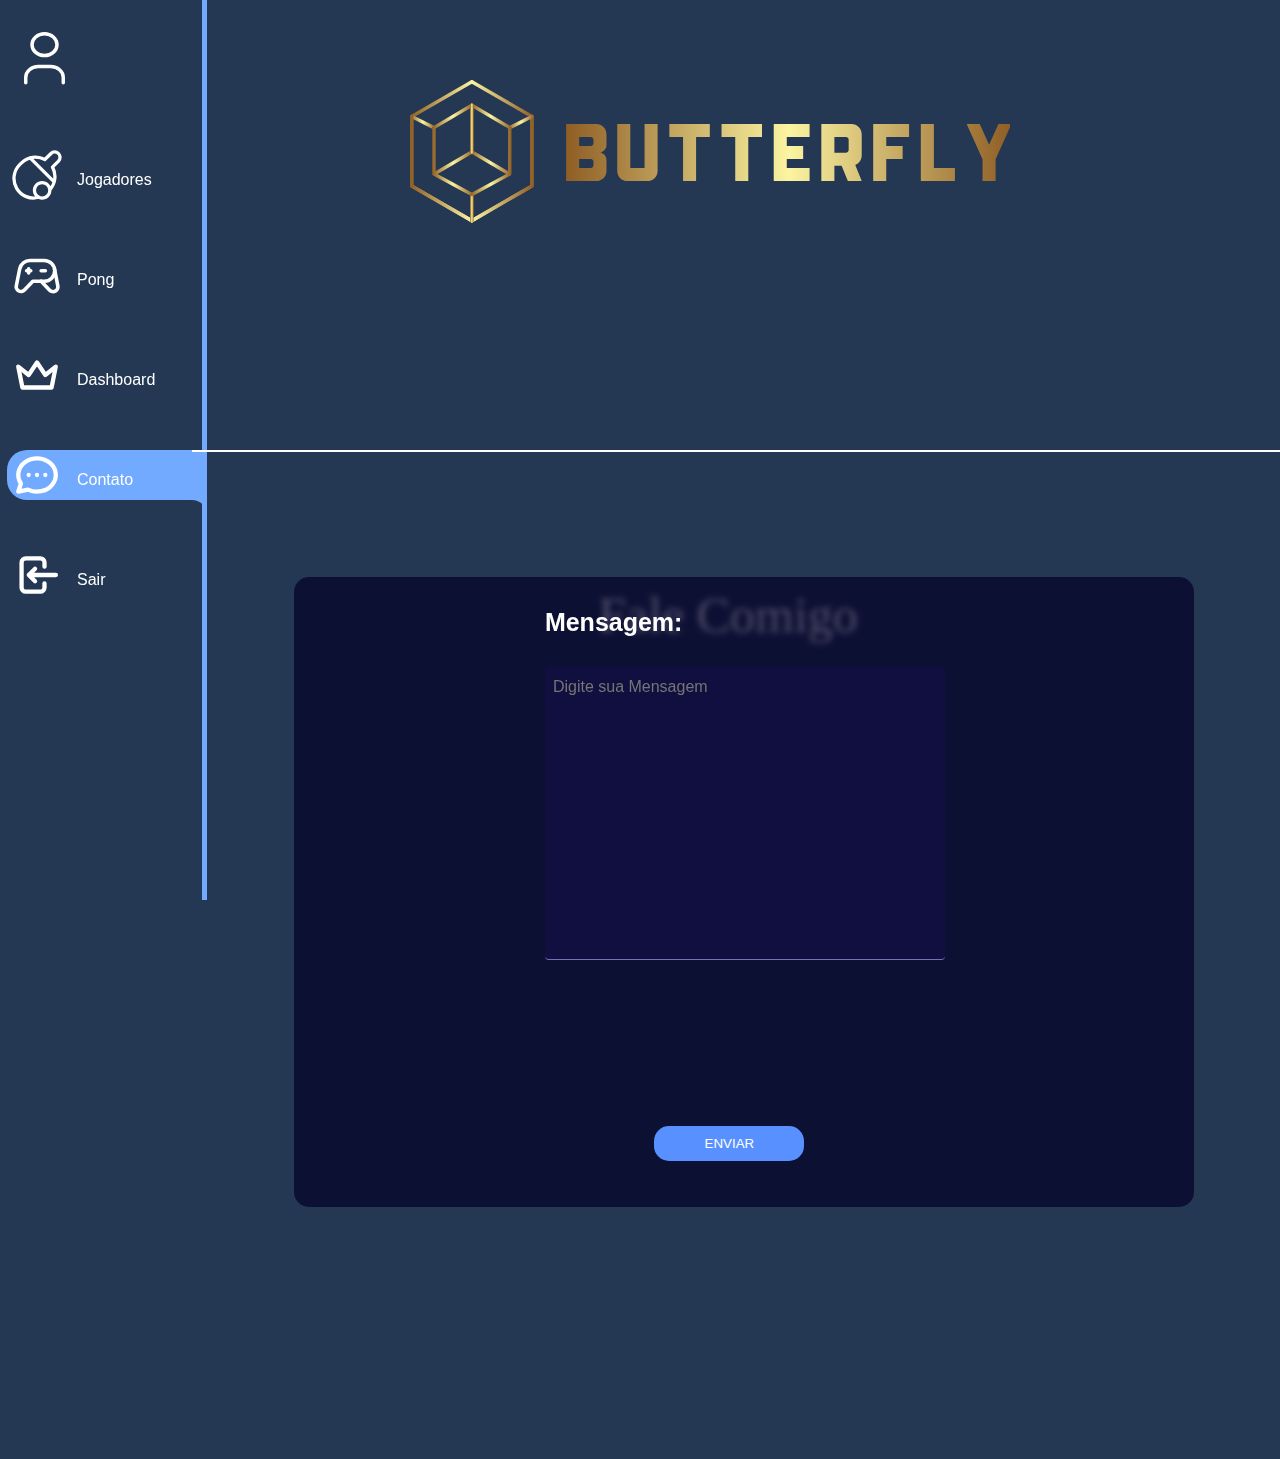
<file: site/public/faleComigo/faleComigo.html>
<!DOCTYPE html>
<html lang="en">

<head>
    <meta charset="UTF-8">
    <meta http-equiv="X-UA-Compatible" content="IE=edge">
    <meta name="viewport" content="width=device-width, initial-scale=1.0">
    <link rel="stylesheet" href="faleComigo.css">
    <link rel="stylesheet" href="../globais/style_menu.css">
    <script src="../js/funcoes.js"></script>
    <title>Butterfly || Fale Comigo</title>
</head>

<body>
    <div class="menu_lateral">
        <div class="container">
            <ul>
                <a href=""><img class="user" src="assets/🦆 icon _user_.svg" alt=""></a>
                <li class="list">
                    <a href="../home/homeLogin.html">
                        <span class="icon"><img src="assets/icon_racket.svg" alt="" class="iconImg"></span>
                        <span class="title">Jogadores</span>
                    </a>
                </li>
                <li class="list">
                    <a href="../pong/pong.html">
                        <span class="icon"><img src="assets/🦆 icon _device gamepad 2_.svg" alt=""
                                class="iconImg"></span>
                        <span class="title">Pong</span>
                    </a>
                </li>
                <li class="list">
                    <a href="../dashboard/dashboard.html">
                        <span class="icon"><img src="assets/🦆 icon _crown_.svg" alt="" class="iconImg"></span>
                        <span class="title">Dashboard</span>
                    </a>
                </li>
                <li class="list active">
                    <a href="#">
                        <span class="icon"><img src="assets/🦆 icon _message circle_.svg" alt="" class="iconImg"></span>
                        <span class="title">Contato</span>
                    </a>
                </li>
                <li class="list">
                    <a href="../index.html" onclick="limparSessao()">
                        <span class="icon"><img src="assets/🦆 icon _login_.svg" alt="" class="iconImg"></span>
                        <span class="title">Sair</span>

                    </a>
                </li>
            </ul>
        </div>
    </div>

    <div class="container">
        <img src="assets/logo 1 (1).svg" alt="" class="logo">
        <div class="div_linha"></div>
    </div>

    <div class="container">
        <h1 class="faleComigo">Fale Comigo</h1>
        <div class="area_contato">
            <div class="area_mensagem">
                <div class="form">
                    <label for="" class="mensagem">Mensagem:</label>
                    <textarea maxlength="120" cols="50" rows="15" class="input" id="input_mensagem"
                        placeholder="Digite sua Mensagem" required="" type="text"></textarea>
                    <span class="input-border"></span>
                </div>
            </div>
            <div id="mensagem_erro"></div>
            <div class="button">
                <button onclick="enviarMensagem()">Enviar</button>
            </div>

        </div>
    </div>
</body>

</html>

<script>
    function enviarMensagem() {
        var nomeVar = sessionStorage.NOME_USUARIO
        var emailVar = sessionStorage.EMAIL_USUARIO
        var mensagemVar = input_mensagem.value
        var idUsuario = sessionStorage.ID_USUARIO

        input_mensagem.innerHTML = " "

        if (mensagemVar == "") {
            mensagem_erro.innerHTML = "Campo incorreto";
            return false;
        }
        fetch("/usuarios/enviarMensagem", {
            method: "POST",
            headers: {
                "Content-Type": "application/json"
            },
            body: JSON.stringify({
                nomeServer: nomeVar,
                emailServer: emailVar,
                mensagemServer: mensagemVar,
                fkUsuarioServer: idUsuario
            })
        }).then(function (resposta) {

            console.log("resposta: ", resposta);

            if (resposta.ok) {
                console.log("fé e boa")

            } else {
                throw ("Houve um erro ao tentar enviar a mensagem!!");
            }
        }).catch(function (resposta) {
            console.log(`#ERRO: ${resposta}`);
        });
    }
</script>
</file>
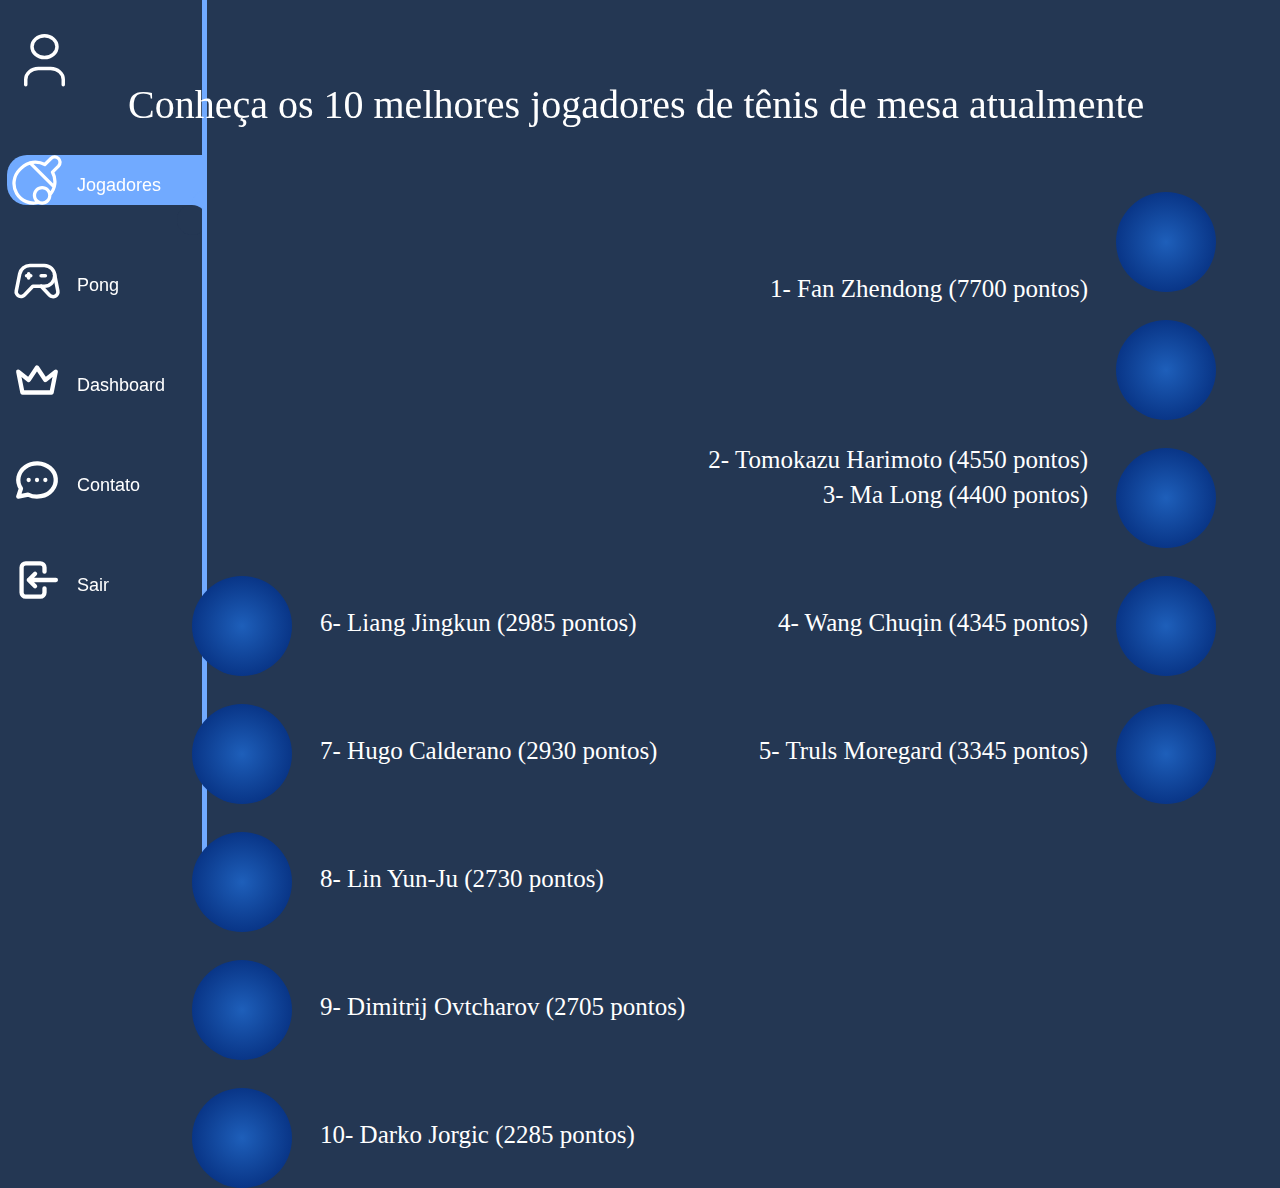
<file: site/public/home/homeLogin.html>
<!DOCTYPE html>
<html lang="pt-br">

<head>
    <meta charset="UTF-8">
    <meta http-equiv="X-UA-Compatible" content="IE=edge">
    <meta name="viewport" content="width=device-width, initial-scale=1.0">
    <link rel="stylesheet" href="../globais/style_menu.css">
    <link rel="stylesheet" href="home.css">
    <script src="../js/funcoes.js"></script>
    <title>Butterfly || Home</title>
</head>

<body>
    <div class="menu_lateral">
        <div class="container">
            <ul>
                <a href=""><img class="user" src="assets/🦆 icon _user_.svg" alt=""></a>
                <li class="list active">
                    <a href="#">
                        <span class="icon"><img src="assets/icon_racket.svg" alt="" class="iconImg"></span>
                        <span class="title">Jogadores</span>
                    </a>
                </li>
                <li class="list">
                    <a href="../pong/pong.html">
                        <span class="icon"><img src="assets/🦆 icon _device gamepad 2_.svg" alt=""
                                class="iconImg"></span>
                        <span class="title">Pong</span>
                    </a>
                </li>
                <li class="list">
                    <a href="../dashboard/dashboard.html">
                        <span class="icon"><img src="assets/🦆 icon _crown_.svg" alt="" class="iconImg"></span>
                        <span class="title">Dashboard</span>
                    </a>
                </li>
                <li class="list">
                    <a href="../faleComigo/faleComigo.html">
                        <span class="icon"><img src="assets/🦆 icon _message circle_.svg" alt="" class="iconImg"></span>
                        <span class="title">Contato</span>
                    </a>
                </li>
                <li class="list">
                    <a href="../index.html" onclick="limparSessao()">
                        <span class="icon"><img src="assets/🦆 icon _login_.svg" alt="" class="iconImg"></span>
                        <span class="title">Sair</span>

                    </a>
                </li>
            </ul>
        </div>
    </div>

    <script>
        const list = document.querySelectorAll('.list');
        function activeLink() {
            list.forEach((item) =>
                item.classList.remove('active'));
            this.classList.add('active');
        }

        list.forEach((item) =>
            item.addEventListener('click', activeLink));
    </script>

    <div class="container">
        <h1 class="jogadores">Conheça os 10 melhores jogadores de tênis de mesa atualmente</h1>
        <p class="indicacao1">1- Fan Zhendong (7700 pontos)</p>
        <a class="btn fan" href="#open-modal">
            <div class="div_bolinha"></div>
        </a>
        <p class="indicacao2">2- Tomokazu Harimoto (4550 pontos)</p>
        <a class="btn tomokazu" href="#open-modal2">
            <div class="div_bolinha"></div>
        </a>
        <p class="indicacao3">3- Ma Long (4400 pontos)</p>
        <a class="btn ma" href="#open-modal3">
            <div class="div_bolinha"></div>
        </a>
        <p class="indicacao4">4- Wang Chuqin (4345 pontos)</p>
        <a class="btn wang" href="#open-modal4">
            <div class="div_bolinha"></div>
        </a>
        <p class="indicacao5">5- Truls Moregard (3345 pontos)</p>
        <a class="btn truls" href="#open-modal5">
            <div class="div_bolinha"></div>
        </a>
        <p class="indicacao6">6- Liang Jingkun (2985 pontos)</p>
        <a class="btn liang" href="#open-modal6">
            <div class="div_bolinha"></div>
        </a>
        <p class="indicacao7">7- Hugo Calderano (2930 pontos)</p>
        <a class="btn hugo" href="#open-modal7">
            <div class="div_bolinha"></div>
        </a>
        <p class="indicacao8">8- Lin Yun-Ju (2730 pontos)</p>
        <a class="btn lin" href="#open-modal8">
            <div class="div_bolinha"></div>
        </a>
        <p class="indicacao9">9- Dimitrij Ovtcharov (2705 pontos)</p>
        <a class="btn dimitri" href="#open-modal9">
            <div class="div_bolinha"></div>
        </a>
        <p class="indicacao10">10- Darko Jorgic (2285 pontos)</p>
        <a class="btn darko" href="#open-modal10">
            <div class="div_bolinha"></div>
        </a>
    </div>
    <div id="open-modal" class="modal-window">
        <div class="modal">
            <a href="#" title="Close" class="modal-close">Close</a>
            <h1>Fan Zhendong</h1>
            <div>
                Chinês, Fan Zhendong tem inúmeras conquistas. <br>Atualmente, é o primeiro lugar do ranking mundial da
                ITTF.
            </div>
            <div>Ele já venceu:<br>
                Pro Tour ITTF 2013 e 2014 na categoria individual;<br>
                Campeonato mundial em 2014 na categoria equipe;<br>
                Já venceu inúmeros campeonatos mundiais Júnior.</div>
            <br>
            <img src="assets/image 4.svg" alt="">
        </div>
    </div>

    <div id="open-modal2" class="modal-window">
        <div class="modal2">
            <a href="#" title="Close" class="modal-close">Close</a>
            <h1>Tomokazu Harimoto</h1>
            <div>
                Muito jovem, Harimoto já foi medalhista olímpico, conquistando a medalha de bronze nos Jogos Olímpicos
                de Verão 2020 em Tóquio.
                <br>
                Em 2017, venceu o primeiro título mundial individual masculino do ITTF World Tour, com 14 anos de idade.
            </div>
            <br>
            <img src="assets/image 5.svg" alt="">
        </div>
    </div>
    <div id="open-modal3" class="modal-window">
        <div class="modal3">
            <a href="#" title="Close" class="modal-close">Close</a>
            <h1>Ma Long</h1>
            <div>
                Ma Long possui inúmeras medalhas olímpicas, sendo Ouro nos jogos de Londres em 2012, Ouro no Rio 2016 na
                categoria individual e equipes, e Ouro em Tóquio 2020 na categoria individual e equipes.
            </div>
            <br>
            <img src="assets/image 6.svg" alt="">
        </div>
    </div>
    <div id="open-modal4" class="modal-window">
        <div class="modal4">
            <a href="#" title="Close" class="modal-close">Close</a>
            <h1>Wang Chuqin</h1>
            <div>
                Wang Chuqin possui inúmeros títulos individuais, sendo campeão do ITTF da Suécia em 2019, WTT Star
                Contender em 2022, WTT Macau em 2022 e Copa WTT também em 2022.<br>
                Atualmente ele ocupa o ranking mais alto da sua carreira.
            </div>
            <br>
            <img src="assets/image 7 (1).svg" alt="">
        </div>
    </div>
    <div id="open-modal5" class="modal-window">
        <div class="modal5">
            <a href="#" title="Close" class="modal-close">Close</a>
            <h1>Truls Moregard</h1>
            <div>
                Sueco, Truls Moregard tem apenas 21 anos e já conquistou muitos campeonatos individuais, duplas e em
                equipe.
                <br>Em 2022, foi vice-campeão do top-16 da Europa e em 2021 foi vice-campeão do mundo.
            </div>
            <br>
            <img src="assets/image 8.svg" alt="">
        </div>
    </div>

    <div id="open-modal6" class="modal-window">
        <div class="modal6">
            <a href="#" title="Close" class="modal-close">Close</a>
            <h1>Liang Jingkun</h1>
            <div>
                Liang Jingkun já foi campeão na categoria individual inúmeras vezes. A mais recente em 2023, vencendo a
                WTT Star Contender Goa.</div>
            <div>
                Venceu também, em 2018, o ITTF World Tour Platinum na Áustria;<br>
                Venceu em 2019 o Desafio ITTF Plus em Portugal;<br>
                Em 2021 venceu o WTT Contender Lasko e Novo Mesto;<br>
                Em 2022 venceu o WTT Contender Mascate.</div>
            <br>
            <img src="assets/image 9.svg" alt="">
        </div>
    </div>

    <div id="open-modal7" class="modal-window">
        <div class="modal7">
            <a href="#" title="Close" class="modal-close">Close</a>
            <h1>Hugo Calderano</h1>
            <div>
                A lista de melhores jogadores de tênis de mesa do mundo também traz um brasileiro: Hugo Calderano.
                É medalhista em inúmeros eventos, como jogos Pan-Americanos e Jogos Olímpicos da Juventude. Em 2018, foi
                indicado ao ITTF Star Awards como o melhor atleta masculino do ano. Em 2017, foi campeão individual e em
                duplas no Aberto do Brasil.
            </div>
            <br>
            <img src="assets/image 10.svg" alt="">
        </div>
    </div>
    <div id="open-modal8" class="modal-window">
        <div class="modal8">
            <a href="#" title="Close" class="modal-close">Close</a>
            <h1>Lin Yun-Ju</h1>
            <div>
                Nos jogos olímpicos de Tóquio em 2020, Lin Yun-Ju foi Bronze nas duplas mistas do tênis de mesa.
            </div>
            <div>Yun-ju conquistou a medalha de bronze nos Jogos Olímpicos de Verão de 2020 em Tóquio, como
                representante de Taipé Chinês, na prova de duplas mistas, ao lado de Cheng I-ching, após derrotarem os
                franceses Emmanuel Lebesson e Jia Nan Yuan por 4-0.</div>
            <br>
            <img src="assets/image 11.svg" alt="">
        </div>
    </div>
    <div id="open-modal9" class="modal-window">
        <div class="modal">
            <a href="#" title="Close" class="modal-close">Close</a>
            <h1>Dimitrij Ovtcharov</h1>
            <div>
                De Kiev, Dimitrij já conquistou inúmeras medalhas olímpicas: Prata em Pequim 2008 e Tóquio 2020 e Bronze
                no Rio 2016, Tóquio 2020 e Londres 2012.
            </div>
            <br>
            <img src="assets/image 11.svg" alt="">
        </div>
    </div>
    <div id="open-modal10" class="modal-window">
        <div class="modal10">
            <a href="#" title="Close" class="modal-close">Close</a>
            <h1>Darko Jorgic</h1>
            <div>
                O Sloveno Darko Jorgic já venceu três vezes na categoria individual: em 2018, nos Jogos do Mediterrâneo,
                em 2022, no Europa Top-16 e em 2023 também no Europa Top-16.
                Ele é conhecido pelo seu saque único com o backhand mais distante do forehand.
            </div>
            <br>
            <img src="assets/image 13.svg" alt="">
        </div>
    </div>
</body>

</html>
</file>
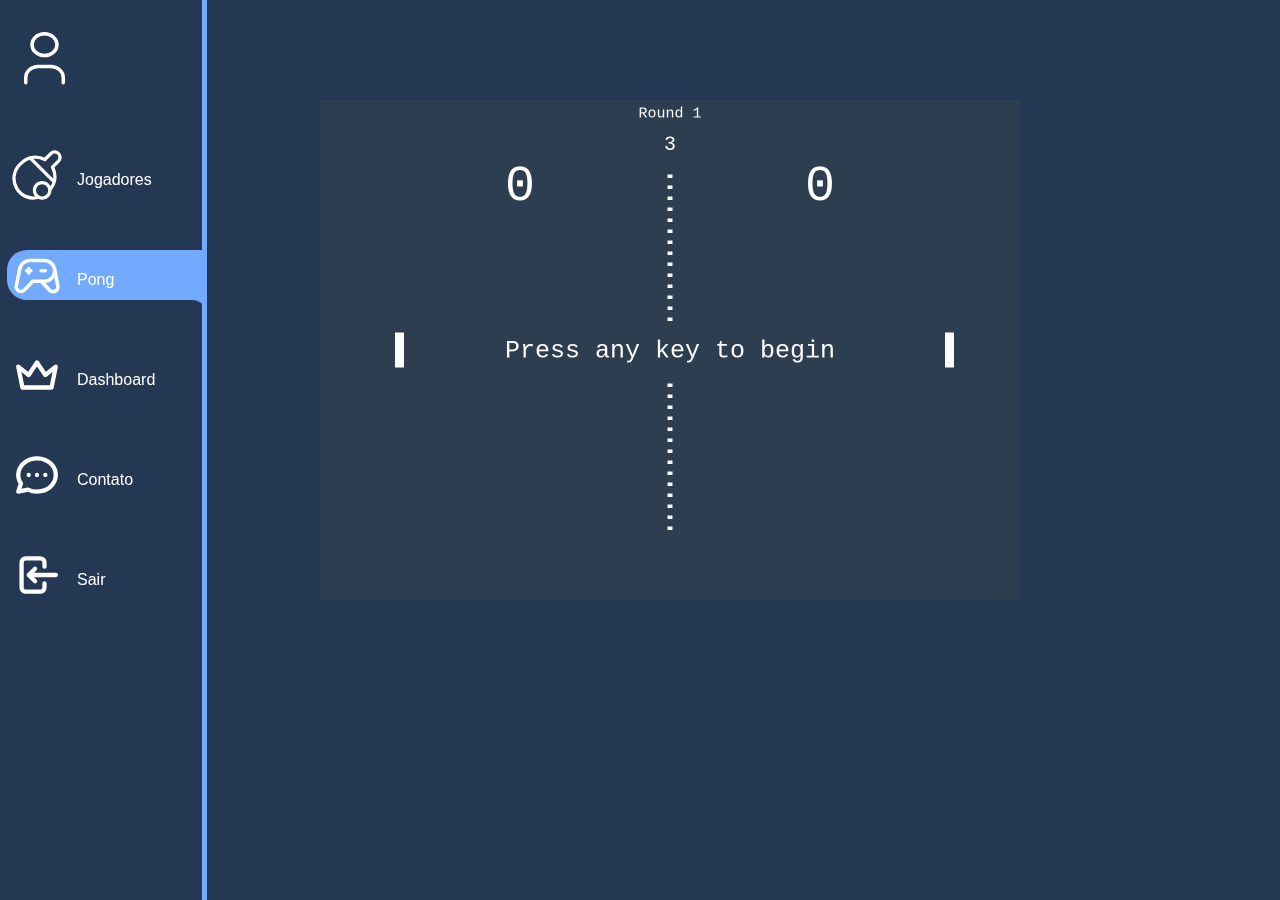
<file: site/public/pong/pong.html>
<!DOCTYPE html>
<html lang="pt-br">

<head>
    <meta charset="UTF-8">
    <meta http-equiv="X-UA-Compatible" content="IE=edge">
    <link rel="stylesheet" href="../globais/style_menu.css">
    <link rel="stylesheet" href="pong.css">
    <meta name="viewport" content="width=device-width, initial-scale=1.0">
    <script src="../js/funcoes.js"></script>
    <script>
        // Audio (Game sounds) in base64 format.
        var beep1 = new Audio(
            "[data-uri]"
        );
        var beep2 = new Audio(
            "[data-uri]"
        );
        var beep3 = new Audio(
            "[data-uri]"
        );
    </script>
    <title>Butterfly || Pong</title>
</head>

<body>
    <div class="menu_lateral">
        <div class="container">
            <ul>
                <a href=""><img class="user" src="assets/🦆 icon _user_.svg" alt=""></a>
                <li class="list">
                    <a href="../home/homeLogin.html">
                        <span class="icon"><img src="assets/icon_racket.svg" alt="" class="iconImg"></span>
                        <span class="title">Jogadores</span>
                    </a>
                </li>
                <li class="list active">
                    <a href="">
                        <span class="icon"><img src="assets/🦆 icon _device gamepad 2_.svg" alt=""
                                class="iconImg"></span>
                        <span class="title">Pong</span>
                    </a>
                </li>
                <li class="list">
                    <a href="../dashboard/dashboard.html">
                        <span class="icon"><img src="assets/🦆 icon _crown_.svg" alt="" class="iconImg"></span>
                        <span class="title">Dashboard</span>
                    </a>
                </li>
                <li class="list">
                    <a href="../faleComigo/faleComigo.html">
                        <span class="icon"><img src="assets/🦆 icon _message circle_.svg" alt="" class="iconImg"></span>
                        <span class="title">Contato</span>
                    </a>
                </li>
                <li class="list">
                    <a href="../index.html" onclick="limparSessao()">
                        <span class="icon"><img src="assets/🦆 icon _login_.svg" alt="" class="iconImg"></span>
                        <span class="title">Sair</span>

                    </a>
                </li>
            </ul>
        </div>
    </div>

    <div class="pong">
        <canvas></canvas>
    </div>
</body>

</html>



<script>
    var startTime = 0;
    var endTime = 0;
    var totalTime = 0;

    var pontos = 0;
    var partidas = 0;
    var idUsuario = sessionStorage.ID_USUARIO;

    var DIRECTION = {
        IDLE: 0,
        UP: 1,
        DOWN: 2,
        LEFT: 3,
        RIGHT: 4
    };

    var rounds = [3, 3, 2, 2, 1];
    for (var i = 0; i < rounds.length; i++) {
        partidas += rounds[i]
    }
    var colors = ['#1abc9c', '#2ecc71', '#3498db', '#e74c3c', '#9b59b6'];

    var Ball = {
        new: function (incrementedSpeed) {
            return {
                width: 18,
                height: 18,
                x: (this.canvas.width / 2) - 9,
                y: (this.canvas.height / 2) - 9,
                moveX: DIRECTION.IDLE,
                moveY: DIRECTION.IDLE,
                speed: incrementedSpeed || 9
            };
        }
    };

    // The paddle object (The two lines that move up and down)
    var Paddle = {
        new: function (side) {
            return {
                width: 18,
                height: 70,
                x: side === 'left' ? 150 : this.canvas.width - 150,
                y: (this.canvas.height / 2) - 35,
                score: 0,
                move: DIRECTION.IDLE,
                speed: 10
            };
        }
    };

    var Game = {
        initialize: function () {
            this.canvas = document.querySelector('canvas');
            this.context = this.canvas.getContext('2d');

            this.canvas.width = 1400;
            this.canvas.height = 1000;

            this.canvas.style.width = (this.canvas.width / 2) + 'px';
            this.canvas.style.height = (this.canvas.height / 2) + 'px';

            this.player = Paddle.new.call(this, 'left');
            this.paddle = Paddle.new.call(this, 'right');
            this.ball = Ball.new.call(this);

            this.paddle.speed = 8;
            this.running = this.over = false;
            this.turn = this.paddle;
            this.timer = this.round = 0;
            this.color = '#2c3e50';
            startTime = new Date().getTime();
            Pong.menu();
            Pong.listen();
        },

        endGameMenu: function (text) {
            // Change the canvas font size and color
            Pong.context.font = '50px Courier New';
            Pong.context.fillStyle = this.color;

            // Draw the rectangle behind the 'Press any key to begin' text.
            Pong.context.fillRect(
                Pong.canvas.width / 2 - 350,
                Pong.canvas.height / 2 - 48,
                700,
                100
            );

            Pong.context.fillStyle = '#ffffff';

            Pong.context.fillText(text,
                Pong.canvas.width / 2,
                Pong.canvas.height / 2 + 15
            );
            endTime = new Date().getTime();
            totalTime = (endTime - startTime) / 1000;
            console.log(totalTime)
            setTimeout(function () {
                Pong = Object.assign({}, Game);
                Pong.initialize();
            }, 3000);
        },

        menu: function () {
            Pong.draw();

            this.context.font = '50px Courier New';
            this.context.fillStyle = this.color;

            this.context.fillRect(
                this.canvas.width / 2 - 350,
                this.canvas.height / 2 - 48,
                700,
                100
            );

            // Change the canvas color;
            this.context.fillStyle = '#ffffff';

            // Draw the 'press any key to begin' text
            this.context.fillText('Press any key to begin',
                this.canvas.width / 2,
                this.canvas.height / 2 + 15
            );
        },

        update: function () {
            if (!this.over) {
                // If the ball collides with the bound limits - correct the x and y coords.
                if (this.ball.x <= 0) Pong._resetTurn.call(this, this.paddle, this.player);
                if (this.ball.x >= this.canvas.width - this.ball.width) Pong._resetTurn.call(this, this.player, this.paddle);
                if (this.ball.y <= 0) this.ball.moveY = DIRECTION.DOWN;
                if (this.ball.y >= this.canvas.height - this.ball.height) this.ball.moveY = DIRECTION.UP;

                // Move player if they player.move value was updated by a keyboard event
                if (this.player.move === DIRECTION.UP) this.player.y -= this.player.speed;
                else if (this.player.move === DIRECTION.DOWN) this.player.y += this.player.speed;

                // On new serve (start of each turn) move the ball to the correct side
                // and randomize the direction to add some challenge.
                if (Pong._turnDelayIsOver.call(this) && this.turn) {
                    this.ball.moveX = this.turn === this.player ? DIRECTION.LEFT : DIRECTION.RIGHT;
                    this.ball.moveY = [DIRECTION.UP, DIRECTION.DOWN][Math.round(Math.random())];
                    this.ball.y = Math.floor(Math.random() * this.canvas.height - 200) + 200;
                    this.turn = null;
                }

                // If the player collides with the bound limits, update the x and y coords.
                if (this.player.y <= 0) this.player.y = 0;
                else if (this.player.y >= (this.canvas.height - this.player.height)) this.player.y = (this.canvas.height - this.player.height);

                // Move ball in intended direction based on moveY and moveX values
                if (this.ball.moveY === DIRECTION.UP) this.ball.y -= (this.ball.speed / 1.5);
                else if (this.ball.moveY === DIRECTION.DOWN) this.ball.y += (this.ball.speed / 1.5);
                if (this.ball.moveX === DIRECTION.LEFT) this.ball.x -= this.ball.speed;
                else if (this.ball.moveX === DIRECTION.RIGHT) this.ball.x += this.ball.speed;

                // Handle paddle (AI) UP and DOWN movement
                if (this.paddle.y > this.ball.y - (this.paddle.height / 2)) {
                    if (this.ball.moveX === DIRECTION.RIGHT) this.paddle.y -= this.paddle.speed / 1.5;
                    else this.paddle.y -= this.paddle.speed / 4;
                }
                if (this.paddle.y < this.ball.y - (this.paddle.height / 2)) {
                    if (this.ball.moveX === DIRECTION.RIGHT) this.paddle.y += this.paddle.speed / 1.5;
                    else this.paddle.y += this.paddle.speed / 4;
                }

                // Handle paddle (AI) wall collision
                if (this.paddle.y >= this.canvas.height - this.paddle.height) this.paddle.y = this.canvas.height - this.paddle.height;
                else if (this.paddle.y <= 0) this.paddle.y = 0;

                // Handle Player-Ball collisions
                if (this.ball.x - this.ball.width <= this.player.x && this.ball.x >= this.player.x - this.player.width) {
                    if (this.ball.y <= this.player.y + this.player.height && this.ball.y + this.ball.height >= this.player.y) {
                        this.ball.x = (this.player.x + this.ball.width);
                        this.ball.moveX = DIRECTION.RIGHT;

                        beep1.play();
                    }
                }


                if (this.ball.x - this.ball.width <= this.paddle.x && this.ball.x >= this.paddle.x - this.paddle.width) {
                    if (this.ball.y <= this.paddle.y + this.paddle.height && this.ball.y + this.ball.height >= this.paddle.y) {
                        this.ball.x = (this.paddle.x - this.ball.width);
                        this.ball.moveX = DIRECTION.LEFT;

                        beep1.play();
                    }
                }
            }

            // Handle the end of round transition
            // Check to see if the player won the round.
            if (this.player.score === rounds[this.round]) {
                // Check to see if there are any more rounds/levels left and display the victory screen if
                // there are not.
                if (!rounds[this.round + 1]) {
                    this.over = true;
                    setTimeout(function () {
                        Pong.endGameMenu('Winner!');
                        fetch("/usuarios/inserirPartidas", {
                            method: "POST",
                            headers: {
                                "Content-Type": "application/json"
                            },
                            body: JSON.stringify({
                                qntPartidasServer: partidas,
                                scoreServer: pontos,
                                totalTimeServer: totalTime,
                                fkUsuarioServer: idUsuario

                            })
                        }).then(function (resposta) {

                            console.log("resposta: ", resposta);

                            if (resposta.ok) {
                                console.log("UHUUL")
                            } else {
                                throw ("Houve um erro ao tentar realizar o inserimento de dados!");
                            }
                        }).catch(function (resposta) {
                            console.log(`#ERRO: ${resposta}`);
                        });
                    }, 1000);
                } else {
                    // If there is another round, reset all the values and increment the round number.
                    this.color = this._generateRoundColor();
                    this.player.score = this.paddle.score = 0;
                    this.player.speed += 0.5;
                    this.paddle.speed += 1;
                    this.ball.speed += 1;
                    this.round += 1;

                    beep3.play();
                }
            }
            // Check to see if the paddle/AI has won the round.
            else if (this.paddle.score === rounds[this.round]) {
                this.over = true;
                setTimeout(function () {
                    Pong.endGameMenu('Game Over!');

                    fetch("/usuarios/inserirPartidas", {
                        method: "POST",
                        headers: {
                            "Content-Type": "application/json"
                        },
                        body: JSON.stringify({
                            qntPartidasServer: partidas,
                            scoreServer: pontos,
                            totalTimeServer: totalTime,
                            fkUsuarioServer: idUsuario

                        })
                    }).then(function (resposta) {

                        console.log("resposta: ", resposta);

                        if (resposta.ok) {
                            console.log("UHUUL")
                        } else {
                            throw ("Houve um erro ao tentar realizar o inserimento de dados!");
                        }
                    }).catch(function (resposta) {
                        console.log(`#ERRO: ${resposta}`);
                    });
                }, 1000);
            }
        },

        // Draw the objects to the canvas element
        draw: function () {
            // Clear the Canvas
            this.context.clearRect(
                0,
                0,
                this.canvas.width,
                this.canvas.height
            );

            // Set the fill style to black
            this.context.fillStyle = this.color;

            // Draw the background
            this.context.fillRect(
                0,
                0,
                this.canvas.width,
                this.canvas.height
            );

            // Set the fill style to white (For the paddles and the ball)
            this.context.fillStyle = '#ffffff';

            // Draw the Player
            this.context.fillRect(
                this.player.x,
                this.player.y,
                this.player.width,
                this.player.height
            );

            // Draw the Paddle
            this.context.fillRect(
                this.paddle.x,
                this.paddle.y,
                this.paddle.width,
                this.paddle.height
            );

            // Draw the Ball
            if (Pong._turnDelayIsOver.call(this)) {
                this.context.fillRect(
                    this.ball.x,
                    this.ball.y,
                    this.ball.width,
                    this.ball.height
                );
            }

            // Draw the net (Line in the middle)
            this.context.beginPath();
            this.context.setLineDash([7, 15]);
            this.context.moveTo((this.canvas.width / 2), this.canvas.height - 140);
            this.context.lineTo((this.canvas.width / 2), 140);
            this.context.lineWidth = 10;
            this.context.strokeStyle = '#ffffff';
            this.context.stroke();

            // Set the default canvas font and align it to the center
            this.context.font = '100px Courier New';
            this.context.textAlign = 'center';

            // Draw the players score (left)
            this.context.fillText(
                this.player.score.toString(),
                (this.canvas.width / 2) - 300,
                200
            );

            this.context.fillText(
                this.paddle.score.toString(),
                (this.canvas.width / 2) + 300,
                200
            );

            this.context.font = '30px Courier New';

            this.context.fillText(
                'Round ' + (Pong.round + 1),
                (this.canvas.width / 2),
                35
            );

            this.context.font = '40px Courier';

            this.context.fillText(
                rounds[Pong.round] ? rounds[Pong.round] : rounds[Pong.round - 1],
                (this.canvas.width / 2),
                100
            );
        },

        loop: function () {
            Pong.update();
            Pong.draw();

            if (!Pong.over) requestAnimationFrame(Pong.loop);
        },

        listen: function () {
            document.addEventListener('keydown', function (key) {
                if (Pong.running === false) {
                    Pong.running = true;
                    window.requestAnimationFrame(Pong.loop);
                }

                if (key.keyCode === 38 || key.keyCode === 87) Pong.player.move = DIRECTION.UP;

                if (key.keyCode === 40 || key.keyCode === 83) Pong.player.move = DIRECTION.DOWN;
            });

            document.addEventListener('keyup', function (key) { Pong.player.move = DIRECTION.IDLE; });
        },

        _resetTurn: function (victor, loser) {
            this.ball = Ball.new.call(this, this.ball.speed);
            this.turn = loser;
            this.timer = (new Date()).getTime();

            victor.score++;
            pontos++;
            beep2.play();
            console.log(pontos);
            console.log(victor.score)
        },

        _turnDelayIsOver: function () {
            return ((new Date()).getTime() - this.timer >= 1000);
        },

        _generateRoundColor: function () {
            var newColor = colors[Math.floor(Math.random() * colors.length)];
            if (newColor === this.color) return Pong._generateRoundColor();
            return newColor;
        }
    };

    var Pong = Object.assign({}, Game);
    Pong.initialize();

    console.log(totalTime)

</script>
</file>
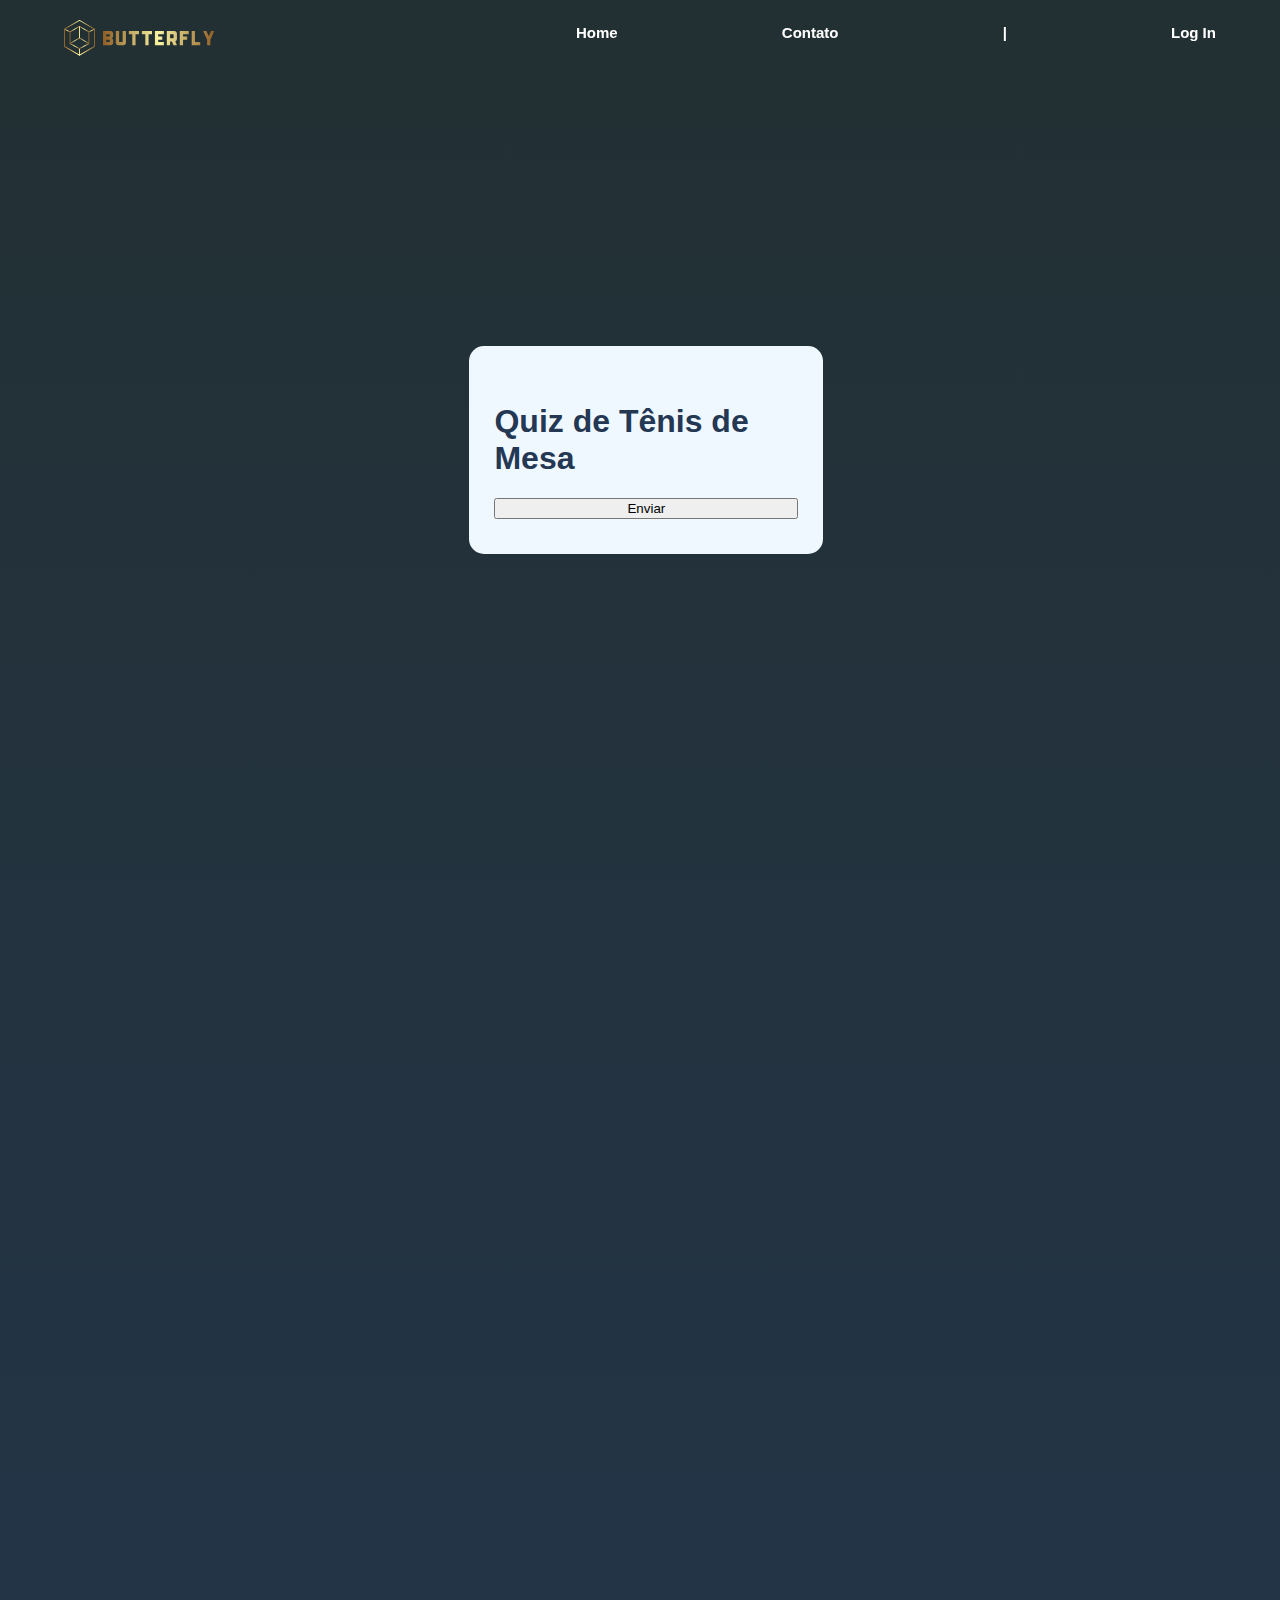
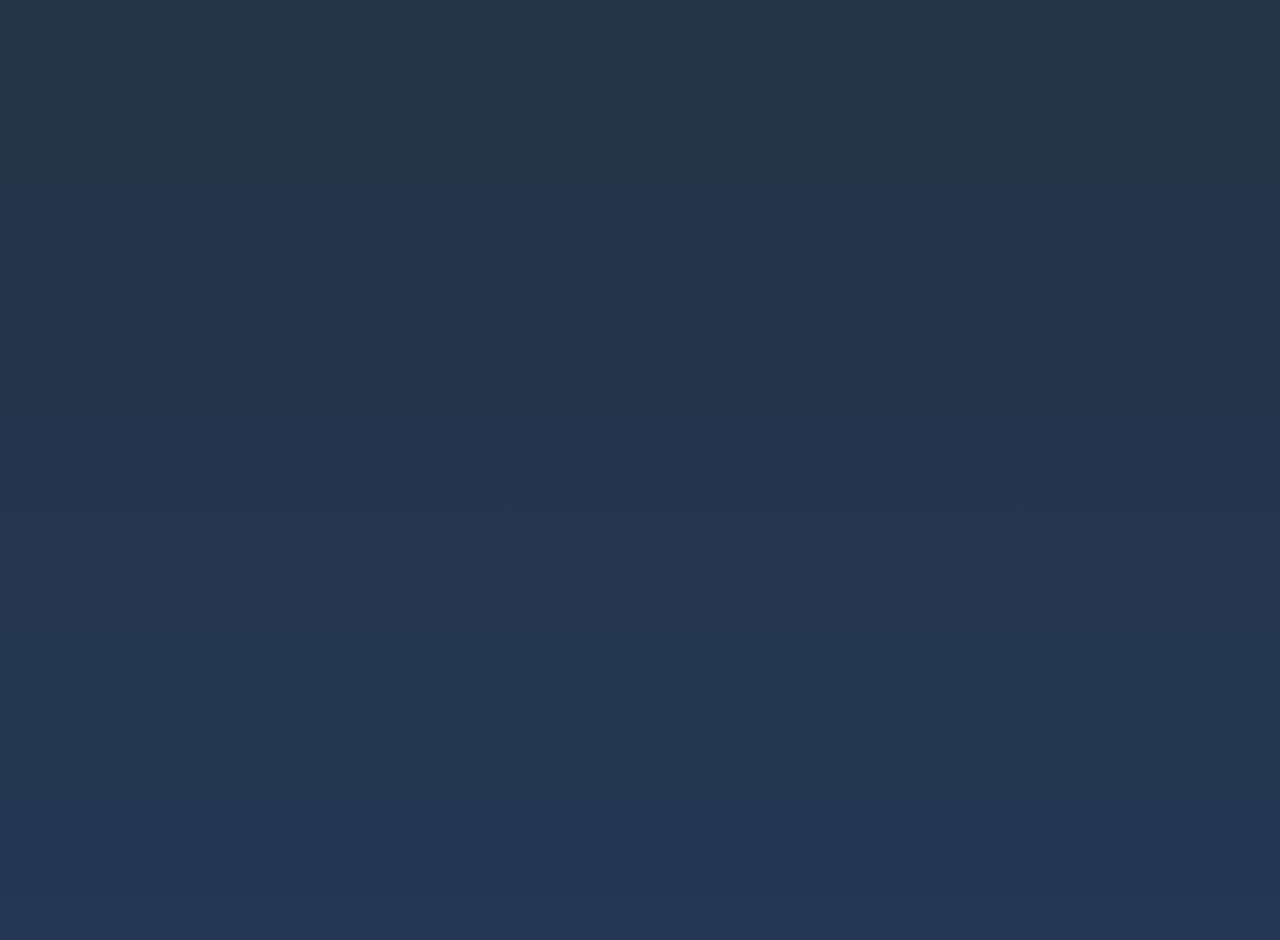
<file: site/public/quiz/quiz.html>
<!DOCTYPE html>
<html>
<head>
  <meta charset="UTF-8">
  <title>Quiz de Tênis de Mesa</title>
  <link rel="stylesheet" href="../globais/style_global.css">
  <script src="../globais/navbar.js"></script>
  <link rel="stylesheet" href="../globais/style_navbar.css">
  <link rel="stylesheet" href="../globais/style_footer.css">
  <link rel="stylesheet" href="style_quiz.css">

</head>
<header>
    <div class="container">
        <div class="css-1vs2kf0">
            <div style="transform: scale(1);"><svg width="150" height="101" viewBox="0 0 369 150"
                    class="css-1j8o68f">
                    <defs id="SvgjsDefs1661">
                        <linearGradient id="SvgjsLinearGradient1666">
                            <stop id="SvgjsStop1667" stop-color="#8f5e25" offset="0"></stop>
                            <stop id="SvgjsStop1668" stop-color="#fbf4a1" offset="0.5"></stop>
                            <stop id="SvgjsStop1669" stop-color="#8f5e25" offset="1"></stop>
                        </linearGradient>
                        <linearGradient id="SvgjsLinearGradient1670">
                            <stop id="SvgjsStop1671" stop-color="#8f5e25" offset="0"></stop>
                            <stop id="SvgjsStop1672" stop-color="#fbf4a1" offset="0.5"></stop>
                            <stop id="SvgjsStop1673" stop-color="#8f5e25" offset="1"></stop>
                        </linearGradient>
                    </defs>
                    <g id="SvgjsG1662" featurekey="symbolFeature-0"
                        transform="matrix(0.8753111257174382,0,0,0.8753111257174382,0,-0.00043965857365255666)"
                        fill="url(#SvgjsLinearGradient1666)">
                        <path xmlns="http://www.w3.org/2000/svg"
                            d="M43.463,100c-0.207,0-0.414-0.054-0.598-0.161l-42.266-24.4C0.229,75.226,0,74.83,0,74.403V25.599  c0-0.428,0.228-0.822,0.598-1.035L42.865,0.163c0.568-0.334,1.303-0.136,1.634,0.437c0.331,0.572,0.135,1.304-0.438,1.633  L2.394,26.291v47.42l41.069,23.712l41.069-23.712V25.599c0-0.661,0.535-1.196,1.196-1.196s1.196,0.535,1.196,1.196v48.805  c0,0.427-0.229,0.822-0.598,1.035l-42.266,24.4C43.876,99.946,43.67,100,43.463,100z">
                        </path>
                        <path xmlns="http://www.w3.org/2000/svg"
                            d="M16.785,34.626c-0.18,0-0.363-0.04-0.536-0.126L0.66,26.669c-0.59-0.297-0.829-1.017-0.532-1.608  c0.297-0.589,1.012-0.832,1.606-0.533l15.589,7.831c0.59,0.297,0.829,1.017,0.532,1.608C17.645,34.385,17.223,34.626,16.785,34.626z  ">
                        </path>
                        <path xmlns="http://www.w3.org/2000/svg"
                            d="M43.463,100c-0.661,0-1.196-0.535-1.196-1.196V81.364c0-0.661,0.535-1.196,1.196-1.196s1.196,0.535,1.196,1.196v17.439  C44.659,99.465,44.124,100,43.463,100z">
                        </path>
                        <path xmlns="http://www.w3.org/2000/svg"
                            d="M43.462,81.577c-0.192,0-0.386-0.047-0.566-0.143L16.22,67.077c-0.388-0.208-0.629-0.614-0.629-1.054l-0.001-32.594  c0-0.661,0.535-1.196,1.197-1.196c0.661,0,1.196,0.535,1.196,1.196l0.001,31.878L44.03,79.326c0.582,0.313,0.8,1.04,0.487,1.622  C44.301,81.348,43.888,81.577,43.462,81.577z">
                        </path>
                        <path xmlns="http://www.w3.org/2000/svg"
                            d="M16.788,34.626c-0.41,0-0.81-0.21-1.033-0.591c-0.334-0.568-0.144-1.302,0.425-1.636l26.676-15.675  c0.569-0.336,1.304-0.147,1.638,0.425c0.335,0.568,0.145,1.301-0.425,1.636L17.394,34.46C17.203,34.572,16.994,34.626,16.788,34.626  z">
                        </path>
                        <path xmlns="http://www.w3.org/2000/svg"
                            d="M16.99,67.203c-0.41,0-0.81-0.21-1.033-0.591c-0.334-0.568-0.144-1.302,0.425-1.636L43.06,49.301  c0.569-0.336,1.304-0.147,1.639,0.425c0.334,0.568,0.144,1.301-0.426,1.636L17.596,67.037C17.405,67.149,17.196,67.203,16.99,67.203  z">
                        </path>
                        <path xmlns="http://www.w3.org/2000/svg"
                            d="M43.463,51.701c-0.661,0-1.196-0.535-1.196-1.197v-32.75c0-0.661,0.535-1.196,1.196-1.196s1.196,0.535,1.196,1.196v32.75  C44.659,51.166,44.124,51.701,43.463,51.701z">
                        </path>
                        <path xmlns="http://www.w3.org/2000/svg"
                            d="M43.463,100c-0.207,0-0.414-0.054-0.598-0.161l-42.266-24.4C0.229,75.226,0,74.83,0,74.403V25.599  c0-0.661,0.535-1.196,1.197-1.196c0.661,0,1.196,0.535,1.196,1.196v48.112l41.069,23.712l41.069-23.712v-47.42L42.865,2.233  c-0.573-0.33-0.769-1.061-0.438-1.633c0.329-0.573,1.062-0.771,1.634-0.437l42.266,24.401c0.369,0.213,0.598,0.607,0.598,1.035  v48.805c0,0.427-0.229,0.822-0.598,1.035l-42.266,24.4C43.876,99.946,43.67,100,43.463,100z">
                        </path>
                        <path xmlns="http://www.w3.org/2000/svg"
                            d="M70.143,34.626c-0.438,0-0.86-0.241-1.07-0.659c-0.295-0.591-0.057-1.311,0.532-1.608l15.587-7.831  c0.596-0.297,1.309-0.056,1.607,0.533c0.295,0.591,0.057,1.311-0.532,1.608L70.68,34.5C70.507,34.586,70.324,34.626,70.143,34.626z">
                        </path>
                        <path xmlns="http://www.w3.org/2000/svg"
                            d="M43.463,100c-0.661,0-1.196-0.535-1.196-1.196V80.381c0-0.662,0.535-1.197,1.196-1.197s1.196,0.535,1.196,1.197v18.423  C44.659,99.465,44.124,100,43.463,100z">
                        </path>
                        <path xmlns="http://www.w3.org/2000/svg"
                            d="M43.464,81.577c-0.426,0-0.839-0.229-1.055-0.629c-0.313-0.582-0.095-1.309,0.487-1.622l26.045-14.019l0.004-31.878  c0-0.661,0.538-1.196,1.197-1.196l0,0c0.661,0,1.196,0.535,1.196,1.196l-0.005,32.594c0,0.439-0.24,0.846-0.629,1.054L44.03,81.435  C43.85,81.53,43.656,81.577,43.464,81.577z">
                        </path>
                        <path xmlns="http://www.w3.org/2000/svg"
                            d="M70.138,34.626c-0.206,0-0.416-0.054-0.605-0.166L42.856,18.785c-0.569-0.334-0.759-1.068-0.425-1.636  c0.336-0.573,1.068-0.762,1.638-0.425l26.676,15.675c0.57,0.334,0.76,1.068,0.425,1.636C70.946,34.416,70.549,34.626,70.138,34.626z  ">
                        </path>
                        <path xmlns="http://www.w3.org/2000/svg"
                            d="M69.937,67.203c-0.206,0-0.414-0.054-0.603-0.166L42.657,51.362c-0.569-0.335-0.759-1.068-0.425-1.636  c0.336-0.572,1.068-0.762,1.638-0.425l26.674,15.676c0.57,0.334,0.762,1.067,0.426,1.636C70.747,66.993,70.348,67.203,69.937,67.203  z">
                        </path>
                        <path xmlns="http://www.w3.org/2000/svg"
                            d="M43.463,51.701c-0.661,0-1.196-0.535-1.196-1.197v-32.75c0-0.661,0.535-1.196,1.196-1.196s1.196,0.535,1.196,1.196v32.75  C44.659,51.166,44.124,51.701,43.463,51.701z">
                        </path>
                    </g>
                    <g id="SvgjsG1663" featurekey="nameFeature-0"
                        transform="matrix(1.2537213879290394,0,0,1.2537213879290394,92.38928225928734,11.955345736135301)"
                        fill="url(#SvgjsLinearGradient1670)">
                        <path
                            d="M17.68 12 c2.76 0 5 2.24 5 5 l0 5.28 c0 1.84 -1.32 3.4 -3.16 3.68 l-0.24 0.04 l0.24 0.04 c1.84 0.32 3.16 1.88 3.16 3.68 l0 5.32 c0 2.72 -2.24 4.96 -5 4.96 l-14.8 0 l0 -28 l14.8 0 z M16.28 32.28 l0 -1.72 c0 -0.76 -0.6 -1.32 -1.32 -1.32 l-5.68 0 l0 4.36 l5.68 0 c0.72 0 1.32 -0.6 1.32 -1.32 z M16.28 21.48 l0 -1.72 c0 -0.72 -0.6 -1.32 -1.32 -1.32 l-5.68 0 l0 4.36 l5.68 0 c0.72 0 1.32 -0.6 1.32 -1.32 z M41.36 33.6 l0 -21.6 l6.4 0 l0 23.04 c0 2.76 -2.24 4.96 -5 4.96 l-9.84 0 c-2.76 0 -4.96 -2.2 -4.96 -4.96 l0 -23.04 l6.4 0 l0 21.6 l7 0 z M53.52 12 l19.84 0 l0 6.44 l-6.72 0 l0 21.56 l-6.4 0 l0 -21.56 l-6.72 0 l0 -6.44 z M79.12 12 l19.84 0 l0 6.44 l-6.72 0 l0 21.56 l-6.4 0 l0 -21.56 l-6.72 0 l0 -6.44 z M122.32000000000001 18.44 l-11.2 0 l0 4.36 l8.04 0 l0 6.4 l-8.04 0 l0 4.4 l11.2 0 l0 6.4 l-17.6 0 l0 -28 l17.6 0 l0 6.44 z M142.88 12 c2.76 0 5 2.24 5 5 l0 10.52 c0 2.12 -1.32 3.92 -3.16 4.64 l3.16 7.84 l-6.8 0 l-3.04 -7.48 l-3.56 0 l0 7.48 l-6.4 0 l0 -28 l14.8 0 z M140.16 26.08 c0.72 0 1.32 -0.56 1.32 -1.28 l0 -5.08 c0 -0.72 -0.6 -1.28 -1.32 -1.28 l-5.68 0 l0 7.64 l5.68 0 z M171.12 18.44 l-11.2 0 l0 4.36 l8.04 0 l0 6.4 l-8.04 0 l0 10.8 l-6.4 0 l0 -28 l17.6 0 l0 6.44 z M183.28 12 l0 21.6 l10.32 0 l0 6.4 l-16.72 0 l0 0 l0 -28 l6.4 0 z M210.35999999999999 22.2 l4.6 -10.2 l6.4 0 l-7.8 17.32 l0 10.68 l-6.4 0 l0 -10.68 l-7.8 -17.32 l6.44 0 z">
                        </path>
                    </g>
                </svg>
            </div>
        </div>
            <ul class="navbar">
        <li><a href="../landing_page/landing_page.html">Home</a></li>
        <li><a href="">Contato</a></li>
        <li>|</li>
        <li><a href="">Log In</a></li>
            </ul>
        </div>
    </div>
</header>

<body>
  <div class="quiz">
      <div class="container">
          <div class="content">
              <h1>Quiz de Tênis de Mesa</h1>
              <div id="quiz"></div>
              <button id="submit">Enviar</button>
          </div>
          <script src="quiz_js.js"></script>
      </div>
  </div>
</body>
</html>
</file>
<file: site/public/landing_page/style_landing_page.css>
.first_page {
    background-image: url(assets/img_table.png);
    width: 100%;
    height: 140vh;
}

.content1{
  width: 90%;
  height: 75vh;
  background: rgba(168, 162, 255, 0.05);
  backdrop-filter: blur(3px);
}

.text_1 h1, h2{
  margin-top: 10%;
  margin-left: 5%;
}

.text_1 h1{
    width: 95%;
    margin-top: 25%;
    text-align: left;
}

.text_1 h2{
  width: 95%;
}

  .video{
    margin-top: 13.3%;
  }

  /* Second Page */
.second_page{
  margin-top: 5%;
}


.second_page .container{
  flex-direction: column;
  display: flex;
}

.second_page h1{
    margin-top: 10%;
}

.second_page .container h2{
  display: flex;
  justify-content: center;
  margin-top: 5%;
}

.cards{
  display: flex;
  flex-direction: row;
}

.feature{
  position: relative;
  margin-top: 5%;

}

.feature p{
  margin-left: 5%;
  width: 90%;
}

.feature h1, p{
  justify-content: center;
  align-self: center;
}

.feature button{
  background-color: #1e5fba;
  color: white;
  margin-left: 60%;
  border: none;
  cursor: pointer;
  border-radius: 15px; 
  width: 35%;
  height: 35px;
}

.feature a{
  text-decoration: none;
  color: white;
}

.feature button:hover{
  border: 2px solid #0e5390;
  background-color: #002472;
  backdrop-filter: blur(none);
  transition: 0.6s;
  transform: scale(1.1);
  
}

.descricao{
    padding: 10px;
    display: flex;    
}

.card {
  align-self: center;
  width: 530px;
  height: 335px;
  transition: all 0.2s;
  position: relative;
  cursor: pointer;
  margin-left: 4%;
}

.card ul, li{
  justify-content: center;
  align-items: center;
  list-style: none;
  margin-top: 4%;
  width: 95%;
}

.card-inner {
  width: inherit;
  height: inherit;
  background: rgba(255,255,255,.05);
  box-shadow: 0 0 10px rgba(0,0,0,0.25);
  backdrop-filter: blur(10px);
  border-radius: 8px;
}

.card:hover {
  transform: scale(1.04) rotate(1deg);
}

.circle {
  width: 100px;
  height: 100px;
  background: radial-gradient(#1e5fba, #002472);
  border-radius: 50%;
  position: absolute;
  animation: move-up6 2s ease-in infinite alternate-reverse;
}

.circle:nth-child(1) {
  top: -15px;
  left: -45px;
}

.circle:nth-child(2) {
  bottom: -50px;
  right: -55px;
  animation-name: move-down1;
}

@keyframes move-up6 {
  to {
    transform: translateY(-10px);
  }
}

@keyframes move-down1 {
  to {
    transform: translateY(10px);
  }
}

.principios{
  display: flex;
  position: relative;
  justify-content: center;
  align-items: center;
}

.card1 {
    display: block;
    position: relative;
    width: 100%;
    background-color: #0e5390;
    border-radius: 4px;
    padding: 60px 24px;
    margin-left: 3%;
    margin-right: 2%;
    text-decoration: none;
    z-index: 0;
    overflow: hidden;
  }
 .card1 h3 {
    color: white;
    font-size: 17px;
    line-height: 24px;
    font-weight: 700;
    margin-bottom: 4px;
  }
  
 .card1 p {
    font-size: 17px;
    font-weight: 400;
    line-height: 20px;
    color: #ffffff;
  }
  .regras{
    display: flex;
    justify-content: center;
    align-items: center;
  }

  .card .card1 ul, li{
    color: white;
  }

  .card1 .identity{
    text-align: left;
  }

  .card1:before {
    content: "";
    position: absolute;
    z-index: -1;
    top: -16px;
    right: -16px;
    background: #2b6aa9;
    height: 32px;
    width: 32px;
    border-radius: 32px;
    transform: scale(1);
    transform-origin: 50% 50%;
    transition: transform 0.25s ease-out;
  }

  .card1:hover:before {
    transform: scale(21);
  }
  
  .card1:hover p {
    transition: all 0.3s ease-out;
    color: rgba(255, 255, 255, 0.8);
  }
  .card1:hover h3 {
    transition: all 0.3s ease-out;
    color: #ffffff;
  }
  
  .go-corner {
    display: flex;
    align-items: center;
    justify-content: center;
    position: absolute;
    width: 32px;
    height: 32px;
    overflow: hidden;
    top: 0;
    right: 0;
    background-color: #2b6aa9;
    border-radius: 0 4px 0 32px;
  }
  
  .go-arrow {
    margin-top: -4px;
    margin-right: -4px;
    color: white;
    font-family: courier, sans;
  }
</file>
<file: site/public/globais/style_global.css>
::-webkit-scrollbar {
    width: 10px;
  }
::-webkit-scrollbar-track {
    box-shadow: inset 0 0 5px grey; 
    border-radius: 5px;
  }
   
::-webkit-scrollbar-thumb {
    background: #172022; 
    border-radius: 10px;
  }
  
::-webkit-scrollbar-thumb:hover {
    background: #172022; 
  }

*{
    font-family: 'Lucida Sans', 'Lucida Sans Regular', 'Lucida Grande', 'Lucida Sans Unicode', Geneva, Verdana, sans-serif
}

body{
    margin: 0;
    padding: 0;
    height: 2540px;
    background: linear-gradient(180deg, #223033 53.11%, #23404B 75.34%, #243753 100%);
    color: #FFF;
}

.container{
    display: flex;
    width: 90%;
    margin: auto;
  
}
</file>
<file: site/public/globais/style_navbar.css>
header{
    position: fixed;
    display: flex;
    width: 100%;
    margin: auto;
    background: transparent;
    height: 75px;
    transition: 0.6s;
    z-index: 10000;
}
header .container{
    justify-content: space-between;
}


header.sticky{
    padding: 4px 20px;
    background:linear-gradient(180deg, #172022 25% , #00446B 100%);

}
header.sticky .logo,
header.sticky ul li a{
    color: #FFF;
}

header ul li a{
    transition: 0.6s;
}


.navbar{
    display: flex;
    width: 50%;
    align-items: center;
    list-style: none;
    text-decoration: none;
    justify-content: space-between;
    position: absolute;
    height: 18px;
    right: 5%;
    top: 10%;
}

.navbar a, .navbar li{
    color: white;
    text-decoration: none;
    font-weight: 600;
    font-size: 15px;
    line-height: 18px;
}

.navbar a:hover{
    color: #1184ad;
    transition: 0.6s;
    transform: scale(1.2);
}
</file>
<file: site/public/globais/style_footer.css>
footer{
    display: flex;
    align-items: center;
    justify-content: center;
    width: 100%;
    flex-direction: column;
    margin-bottom: 2%;
}
.footer{
    margin-top: 3%;

}

.linha{
    margin-top: 5%;
    display: flex;
    border-top: 1px solid white;
    width: 80%;
    justify-content: center;
}


.icons{
    display: flex;
    flex-direction: row;
    align-items: center;
    justify-content: center;
    margin-top: 5%;
}
.footer button {
    width: 50px;
    height: 50px;
    border: none;
    background-color: #313638;
    transition: 0.3s;
    cursor: pointer;
  }
  
  .icon {
    width: 26px;
    height: 26px;
    fill: #fff;
  }
  
  .footer button:nth-child(1):hover {
    background-color: #2753a7;
  }
  
  .footer button:nth-child(2):hover {
    background-color: #FFFFFF;
  }
  
  .footer button:nth-child(3):hover {
    background-color: #55acee;
  }
  
  .footer button:nth-child(4):hover {
    background-color: #0274b3;
  }
  
  .title {
    color: gray;
    font-weight: 700;
    font-size: 17px;
    position: absolute;
    top: -35px;
    left: 0;
  }
</file>
<file: globais/style_navbar.css>
header{
    position: fixed;
    display: flex;
    width: 100%;
    margin: auto;
    background: transparent;
    height: 75px;
    transition: 0.6s;
    z-index: 10000;
}
header .container{
    justify-content: space-between;
}


header.sticky{
    padding: 4px 20px;
    background:linear-gradient(180deg, #172022 25% , #00446B 100%);

}
header.sticky .logo,
header.sticky ul li a{
    color: #FFF;
}

header ul li a{
    transition: 0.6s;
}


.navbar{
    display: flex;
    width: 50%;
    align-items: center;
    list-style: none;
    justify-content: space-between;
    position: absolute;
    height: 18px;
    right: 5%;
    top: 10%;
    transition: 0.6s;
}

.navbar a, .navbar li{
    color: white;
    text-decoration: none;
    font-weight: 600;
    font-size: 15px;
    line-height: 18px;
}
</file>
<file: globais/style_global.css>
::-webkit-scrollbar {
    width: 10px;
  }
::-webkit-scrollbar-track {
    box-shadow: inset 0 0 5px grey; 
    border-radius: 5px;
  }
   
::-webkit-scrollbar-thumb {
    background: #172022; 
    border-radius: 10px;
  }
  
::-webkit-scrollbar-thumb:hover {
    background: #172022; 
  }

*{
    font-family: 'Lucida Sans', 'Lucida Sans Regular', 'Lucida Grande', 'Lucida Sans Unicode', Geneva, Verdana, sans-serif;
}

body{
    margin: 0;
    padding: 0;
    height: 2540px;
    background: linear-gradient(180deg, #223033 53.11%, #23404B 75.34%, #243753 100%);
    color: #FFF;
}

.container{
    display: flex;
    width: 90%;
    margin: auto;
  
}
</file>
<file: public/landing_page/style_landing_page.css>
.first_page {
    background-image: url(img_table.png);
    width: 100%;
    height: 140vh;
}
.text_1 h1{
    width: 80%;
    margin-top: 25%;
    text-align: left;
  }
.text_1 h2{
  width: 80%;
}

  .video{
    margin-top: 17%;
  }

  /* Second Page */
.second_page{
  margin-top: 5%;
}


.second_page .container{
  flex-direction: column;
  display: flex;
}

.second_page h1{
    margin-top: 10%;
}

.second_page .container h2{
  display: flex;
  justify-content: center;
  margin-top: 5%;
}

.cards{
  display: flex;
  flex-direction: row;
}

.feature{
  position: relative;
  margin-top: 5%;

}

.feature p{
  margin-left: 5%;
  width: 90%;
}

.feature h1, p{
  justify-content: center;
  align-self: center;
}

.feature button{
  background-color: #1e5fba;
  color: white;
  margin-left: 70%;
  border: none;
  cursor: pointer;
  border-radius: 15px; 
  width: 25%;
  height: 30px;
}

.feature a{
  text-decoration: none;
  color: white;
}

.feature button:hover{
  border: 2px solid #0e5390;
  background-color: #002472;
  backdrop-filter: blur(none);
  transition: 0.6s;
  transform: scale(1.1);
  
}

.descricao{
    padding: 10px;
    display: flex;    
}

.card {
  align-self: center;
  width: 530px;
  height: 335px;
  transition: all 0.2s;
  position: relative;
  cursor: pointer;
  margin-left: 4%;
}

.card ul, li{
  justify-content: center;
  align-items: center;
  list-style: none;
  margin-top: 4%;
  width: 95%;
}

.card-inner {
  width: inherit;
  height: inherit;
  background: rgba(255,255,255,.05);
  box-shadow: 0 0 10px rgba(0,0,0,0.25);
  backdrop-filter: blur(10px);
  border-radius: 8px;
}

.card:hover {
  transform: scale(1.04) rotate(1deg);
}

.circle {
  width: 100px;
  height: 100px;
  background: radial-gradient(#1e5fba, #002472);
  border-radius: 50%;
  position: absolute;
  animation: move-up6 2s ease-in infinite alternate-reverse;
}

.circle:nth-child(1) {
  top: -15px;
  left: -45px;
}

.circle:nth-child(2) {
  bottom: -50px;
  right: -55px;
  animation-name: move-down1;
}

@keyframes move-up6 {
  to {
    transform: translateY(-10px);
  }
}

@keyframes move-down1 {
  to {
    transform: translateY(10px);
  }
}

.principios{
  display: flex;
  position: relative;
  justify-content: center;
  align-items: center;
}

.card1 {
    display: block;
    position: relative;
    width: 100%;
    background-color: #0e5390;
    border-radius: 4px;
    padding: 60px 24px;
    margin-left: 3%;
    margin-right: 2%;
    text-decoration: none;
    z-index: 0;
    overflow: hidden;
  }
 .card1 h3 {
    color: white;
    font-size: 17px;
    line-height: 24px;
    font-weight: 700;
    margin-bottom: 4px;
  }
  
 .card1 p {
    font-size: 17px;
    font-weight: 400;
    line-height: 20px;
    color: #ffffff;
  }
  .regras{
    display: flex;
    justify-content: center;
    align-items: center;
  }

  .card .card1 ul, li{
    color: white;
  }

  .card1 .identity{
    text-align: left;
  }

  .card1:before {
    content: "";
    position: absolute;
    z-index: -1;
    top: -16px;
    right: -16px;
    background: #2b6aa9;
    height: 32px;
    width: 32px;
    border-radius: 32px;
    transform: scale(1);
    transform-origin: 50% 50%;
    transition: transform 0.25s ease-out;
  }

  .card1:hover:before {
    transform: scale(21);
  }
  
  .card1:hover p {
    transition: all 0.3s ease-out;
    color: rgba(255, 255, 255, 0.8);
  }
  .card1:hover h3 {
    transition: all 0.3s ease-out;
    color: #ffffff;
  }
  
  .go-corner {
    display: flex;
    align-items: center;
    justify-content: center;
    position: absolute;
    width: 32px;
    height: 32px;
    overflow: hidden;
    top: 0;
    right: 0;
    background-color: #2b6aa9;
    border-radius: 0 4px 0 32px;
  }
  
  .go-arrow {
    margin-top: -4px;
    margin-right: -4px;
    color: white;
    font-family: courier, sans;
  }
</file>
<file: public/globais/style_global.css>
::-webkit-scrollbar {
    width: 10px;
  }
::-webkit-scrollbar-track {
    box-shadow: inset 0 0 5px grey; 
    border-radius: 5px;
  }
   
::-webkit-scrollbar-thumb {
    background: #172022; 
    border-radius: 10px;
  }
  
::-webkit-scrollbar-thumb:hover {
    background: #172022; 
  }

*{
    font-family: 'Lucida Sans', 'Lucida Sans Regular', 'Lucida Grande', 'Lucida Sans Unicode', Geneva, Verdana, sans-serif;
}

body{
    margin: 0;
    padding: 0;
    height: 2540px;
    background: linear-gradient(180deg, #223033 53.11%, #23404B 75.34%, #243753 100%);
    color: #FFF;
}

.container{
    display: flex;
    width: 90%;
    margin: auto;
  
}
</file>
<file: public/globais/style_navbar.css>
header{
    position: fixed;
    display: flex;
    width: 100%;
    margin: auto;
    background: transparent;
    height: 75px;
    transition: 0.6s;
    z-index: 10000;
}
header .container{
    justify-content: space-between;
}


header.sticky{
    padding: 4px 20px;
    background:linear-gradient(180deg, #172022 25% , #00446B 100%);

}
header.sticky .logo,
header.sticky ul li a{
    color: #FFF;
}

header ul li a{
    transition: 0.6s;
}


.navbar{
    display: flex;
    width: 50%;
    align-items: center;
    list-style: none;
    justify-content: space-between;
    position: absolute;
    height: 18px;
    right: 5%;
    top: 10%;
    transition: 0.6s;
}

.navbar a, .navbar li{
    color: white;
    text-decoration: none;
    font-weight: 600;
    font-size: 15px;
    line-height: 18px;
}
</file>
<file: public/globais/style_footer.css>
footer{
    display: flex;
    align-items: center;
    justify-content: center;
    width: 100%;
    flex-direction: column;
    margin-bottom: 5%;
}
.footer{
    margin-top: 3%;

}

.linha{
    margin-top: 15%;
    display: flex;
    border-top: 1px solid white;
    width: 80%;
    justify-content: center;
}


.icons{
    display: flex;
    flex-direction: row;
    align-items: center;
    justify-content: center;
    margin-top: 5%;
}
.footer button {
    width: 50px;
    height: 50px;
    border: none;
    background-color: #313638;
    transition: 0.3s;
    cursor: pointer;
  }
  
  .icon {
    width: 26px;
    height: 26px;
    fill: #fff;
  }
  
  .footer button:nth-child(1):hover {
    background-color: #2753a7;
  }
  
  .footer button:nth-child(2):hover {
    background-color: #cd242b;
  }
  
  .footer button:nth-child(3):hover {
    background-color: #55acee;
  }
  
  .footer button:nth-child(4):hover {
    background-color: #0274b3;
  }
  
  .title {
    color: gray;
    font-weight: 700;
    font-size: 17px;
    position: absolute;
    top: -35px;
    left: 0;
  }
</file>
<file: site/public/faleComigo/faleComigo.css>
body {
    margin: 0;
    padding: 0;
    width: 100%;
    height: auto;
    background: #243753;
    color: white;
}

.container {
    display: flex;
    width: 90%;
    margin: auto;
}

.logo {
    position: relative;
    left: 30%;
    top: 5%;
}

.div_linha {
    position: absolute;
    width: 1100px;
    border: 1px solid #FFFFFF;
    top: 50%;
    left: 15%;
}

.faleComigo {
    position: absolute;
    width: 304px;
    height: 76px;
    left: 45%;
    top: 60%;

    font-family: 'Maitree';
    font-style: normal;
    font-weight: 400;
    font-size: 50px;
    line-height: 82px;
    text-align: center;

    color: #FFFFFF;
}



.form {
    --width-of-input: 200px;
    --border-height: 1px;
    --border-before-color: rgba(171, 165, 255, 0.658);
    --border-after-color: #5891ff;
    --input-hovered-color: #4985e01f;
    position: relative;
    width: var(--width-of-input);
}

.input {
    color: #fff;
    font-size: 0.9rem;
    background: rgba(116, 103, 255, 0.1);
    backdrop-filter: blur(5px);
    width: 100%;
    box-sizing: border-box;
    padding-inline: 0.5em;
    padding-block: 0.7em;
    border: none;
    border-bottom: var(--border-height) solid var(--border-before-color);
}

.input-border {
    position: absolute;
    background: var(--border-after-color);
    width: 0%;
    height: 2px;
    bottom: 0;
    left: 0;
    transition: 0.3s;
}

textarea:hover {
    background: var(--input-hovered-color);

}

textarea:focus {
    outline: none;

}

textarea:focus~.input-border {
    width: 400px;

}

.area_mensagem {
    display: flex;
    position: absolute;
    width: 350px;
    left: 19.5%;
    justify-content: center;
    align-items: center;
    flex-direction: column;
}

.area_mensagem label{
    font-style: normal;
    font-weight: 700;
    font-size: 25px;
    line-height: 90px;
    text-align: center;

    color: #FFFFFF;
}

.area_contato textarea{
    width: 400px;
    box-sizing: border-box;
    border-radius: 4px;
    font-size: 16px;
    resize: none;
}



.area_contato {
    display: flex;
    margin-top: 15%;
    margin-left: 20%;
    width: 900px;
    height: 70vh;
    background: rgba(3, 0, 39, 0.70);
    backdrop-filter: blur(3px);
    border-radius: 15px;
    margin-bottom: 10%;
}

.button{
    display: grid;
    position: relative;
    place-items: center;
    left: 40%;
    top: 40%;
}

.button button{
    border: none;
    border-radius: 15px;
    padding: 10px;
    width: 150px;
    text-transform: uppercase;
    background-color: #5891ff;
    color: #FFFFFF;
    cursor: pointer;
}

.button button:hover{
    background-color: #0055ff;
    transition: 0.6s;
    transform: scale(1.2);
}

.button button:hover {
    animation: shake 0.5s linear 1;
  }

  @keyframes shake {
    0% {
      rotate: 0deg;
    }
  
    33% {
      rotate: 5deg;
    }
  
    66% {
      rotate: -5deg;
    }
  
    100% {
      rotate: 5deg;
    }
  }
</file>
<file: site/public/globais/style_menu.css>
::-webkit-scrollbar {
    width: 10px;
  }
::-webkit-scrollbar-track {
    box-shadow: inset 0 0 5px grey; 
    border-radius: 5px;
  }
   
::-webkit-scrollbar-thumb {
    background: #172022; 
    border-radius: 10px;
  }
  
::-webkit-scrollbar-thumb:hover {
    background: #172022; 
  }

*{
    font-family: Arial, Helvetica, sans-serif;
}

body{
    margin:0;
    padding: 0;
    width: 100%;
    height: auto;
}

.menu_lateral{
    position: fixed;
    height: 100%;
    background: #243753; 
    width: 70px;
    box-shadow: 5px 0 0   #71aaff;
    border-left: 2px solid #243753;
    overflow-x: hidden;
    transition: 0.5s;
}
.menu_lateral:hover{
    width: 200px;
}

.menu_lateral ul{
    position: absolute;
    top: 0;
    left: 0;
    width: 100%;
    padding-left: 5px;
    padding-top: 5px;
}

.menu_lateral ul li{
    position: relative;
    list-style: none;
    width: 100%;
    border-top-left-radius: 20px;
    border-bottom-left-radius: 20px;
}

.menu_lateral ul li a{
    position: relative;
    display: flex;
    width: 100%;
    text-decoration: none;
    color: white;
}
 
.menu_lateral ul li a .icon .iconImg{
    position: relative;
    display: block;
    min-width: 60px;
    text-align: center;
    line-break: 70px;

}

.menu_lateral ul li a{
    position: relative;
    z-index: 2;
    margin-top: 25%;
}


.user{
    width: 75px;
    height: 75px;
}

.menu_lateral .icon img{
    width: 50px;
    height: 50px;
}

.menu_lateral ul li a .title{
    position: relative;
    display: block;
    padding-left: 10px;
    height: 0px;
    line-height: 60px;
    white-space: nowrap;
}

.menu_lateral ul li.active{
    background: #71aaff;
}  

.menu_lateral ul li.active a::before{
    content: '';
    position: absolute;
    bottom: -30px;
    right: 0;
    width: 30px;
    height: 30px;
    background-color: #243753;
    border-radius: 50%;
    box-shadow: 15px -15px 0 #71aaff
}

.menu_lateral ul li.active a::after{
    content: '';
    position: absolute;
    bottom: -30px;
    right: 0;
    width: 30px;
    height: 30px;
    background-color:  #243753;
    border-radius: 50%;
    box-shadow: 15px -15px 0  #71aaff;
}
</file>
<file: site/public/home/home.css>
body{
    margin: 0;
    padding: 0;
    display: flex;
    width: 100%;
    height: auto;
    background: #243753;
    color: white;
}

.container{
    display: flex;
    width: 90%;
    margin: auto;
}

.home{
    display: flex;
    position: relative;
}

.jogadores{
    position: absolute;
    width: 90%;
    left: 10%;
    top: 5%;

    font-family: 'Maitree';
    font-style: normal;
    font-weight: 500;
    font-size: 40px;
    line-height: 66px;
    color: #FFFFFF;

}

.div_bolinha{
    width: 100px;
    height: 100px;
    background: radial-gradient(#1e5fba, #002472);
    border-radius: 50%;
}

.content_bolinha{
    display: flex;
    position: relative;
    flex-direction: column;
}

.fan{
    position: absolute;
    right: 5%;
    margin-top: 15%;

}

.tomokazu{
    position: absolute;
    right: 5%;
    margin-top: 25%;
}

.ma{
    position: absolute;
    right: 5%;
    margin-top: 35%;
}

.wang{
    position: absolute;
    right: 5%;
    margin-top: 45%;
}

.truls{
    position: absolute;
    right: 5%;
    margin-top: 55%;
}

.liang{
    position: absolute;
    left: 15%;
    margin-top: 45%;
}

.hugo{
    position: absolute;
    left: 15%;
    margin-top: 55%;
}

.lin{
    position: absolute;
    left: 15%;
    margin-top: 65%;
}

.dimitri{
    position: absolute;
    left: 15%;
    margin-top: 75%;
}

.darko{
    position: absolute;
    left: 15%;
    margin-top: 85%;
}

.indicacao1{
    position: absolute;
    right: 15%;
    top: 27%;

    font-family: 'Maitree';
    font-style: normal;
    font-weight: 500;
    font-size: 25px;
    line-height: 41px;

    color: #FFFFFF;

}

.indicacao2{
    position: absolute;
    right: 15%;
    top: 46%;

    font-family: 'Maitree';
    font-style: normal;
    font-weight: 500;
    font-size: 25px;
    line-height: 41px;

    color: #FFFFFF;
}

.indicacao3{
    position: absolute;
    right: 15%;
    margin-top: 37%;

    font-family: 'Maitree';
    font-style: normal;
    font-weight: 500;
    font-size: 25px;
    line-height: 41px;

    color: #FFFFFF;

}

.indicacao4{
    position: absolute;
    right: 15%;
    margin-top: 47%;

    font-family: 'Maitree';
    font-style: normal;
    font-weight: 500;
    font-size: 25px;
    line-height: 41px;

    color: #FFFFFF;

}

.indicacao5{
    position: absolute;
    right: 15%;
    margin-top: 57%;

    font-family: 'Maitree';
    font-style: normal;
    font-weight: 500;
    font-size: 25px;
    line-height: 41px;

    color: #FFFFFF;

}

.indicacao6{
    position: absolute;
    left: 25%;
    margin-top: 47%;

    font-family: 'Maitree';
    font-style: normal;
    font-weight: 500;
    font-size: 25px;
    line-height: 41px;

    color: #FFFFFF;
}

.indicacao7{
    position: absolute;
    left: 25%;
    margin-top: 57%;

    font-family: 'Maitree';
    font-style: normal;
    font-weight: 500;
    font-size: 25px;
    line-height: 41px;

    color: #FFFFFF;
}

.indicacao8{
    position: absolute;
    left: 25%;
    margin-top: 67%;

    font-family: 'Maitree';
    font-style: normal;
    font-weight: 500;
    font-size: 25px;
    line-height: 41px;

    color: #FFFFFF;
}
.indicacao9{
    position: absolute;
    left: 25%;
    margin-top: 77%;

    font-family: 'Maitree';
    font-style: normal;
    font-weight: 500;
    font-size: 25px;
    line-height: 41px;

    color: #FFFFFF;
}
.indicacao10{
    position: absolute;
    left: 25%;
    margin-top: 87%;

    font-family: 'Maitree';
    font-style: normal;
    font-weight: 500;
    font-size: 25px;
    line-height: 41px;

    color: #FFFFFF;
}

.modal-window {
    position: fixed;
    background-color: rgba(255, 255, 255, 0.25);
    top: 0;
    right: 0;
    bottom: 0;
    left: 0;
    z-index: 999;
    visibility: hidden;
    opacity: 0;
    pointer-events: none;
    transition: all 0.3s;
  }
  .modal-window:target {
    visibility: visible;
    opacity: 1;
    pointer-events: auto;
  }
  .modal-window > div {
    width: 500px;
    position: absolute;
    top: 50%;
    left: 50%;
    transform: translate(-50%, -50%);
    padding: 2em;
    background: linear-gradient(180deg, #192E33 0%, #192E33 0.01%, #003464 100%);
  }
  .modal-window header {
    font-weight: bold;
  }
  .modal-window h1 {
    font-size: 150%;
    margin: 0 0 15px;
  }
  
  .modal-close {
    color: #aaa;
    line-height: 50px;
    font-size: 80%;
    position: absolute;
    right: 0;
    text-align: center;
    top: 0;
    width: 70px;
    text-decoration: none;
  }
  .modal-close:hover {
    color: white;
  }

  
  html {
    font-size: 18px;
    line-height: 1.4;
  }
  
  a {
    color: inherit;
    text-decoration: none;
  }
  
  
  .modal-window > div {
    border-radius: 1rem;
  }
  
  .modal-window div:not(:last-of-type) {
    margin-bottom: 15px;
  }
  
  .logo {
    max-width: 150px;   
    display: block;
  }
  
  small {
    color: lightgray;
  }
  
  .btn {
    text-decoration: none;
  }
  .div_bolinha:hover{
    background: linear-gradient(180deg, #81e6ff 0%, #4a99e4 50%);
    transition: 0.6s;
    transform: scale(1.2);

  }
  .btn i {
    padding-right: 0.3em;
  }
</file>
<file: site/public/pong/pong.css>
body{
    margin: 0;
    padding: 0;
    width: 100%;
    height: auto;
    background: #243753;
    color: white;
    display: grid;
}

.container{
    display: flex;
    width: 90%;
    margin: auto;
}

.pong{
    display: grid;
    position: relative;
    width: 10%;
    place-items: center;
    left: 25%;
    top: 20%;
}
</file>
<file: site/public/quiz/style_quiz.css>
body{
    background: linear-gradient(#223033, #243753 100%);

}

.quiz{
    width: 85%;
    height: 100vh;
    display: grid;
    position: relative;
    justify-content: center;
    align-items: center;
    margin-left: 8%;
    color:#243753
}

.content{
    display: grid;
    position: relative;
    flex-direction: column; 
    background-color: aliceblue;
    padding: 10% 25px;
    border-radius: 15px;
}
</file>
